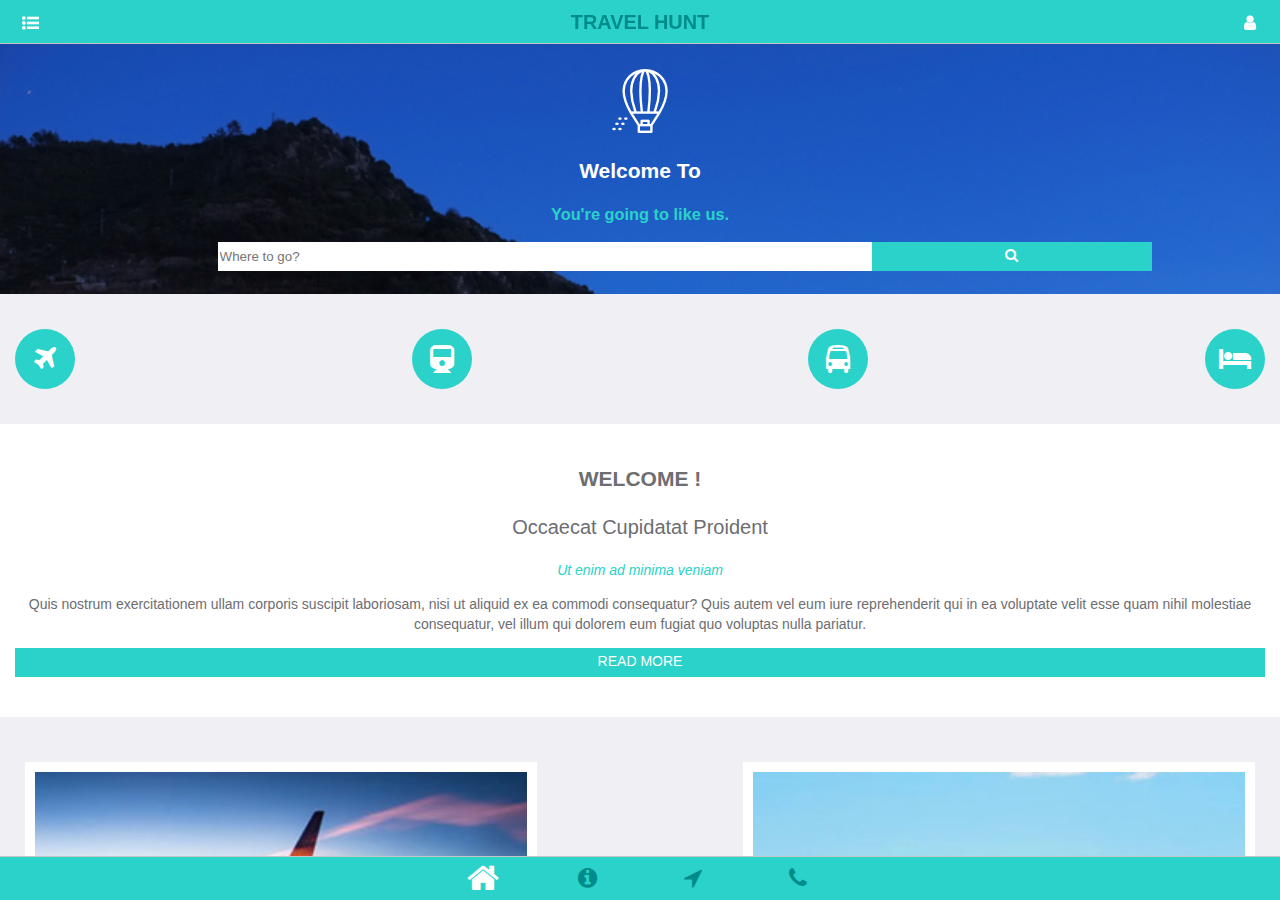
<file: index.html>
<!DOCTYPE html>
<html lang="zh">
<head>
	<meta charset="UTF-8">
	<meta name="viewport" content="width=device-width, initial-scale=1, maximum-scale=1, minimum-scale=1, user-scalable=no, minimal-ui">
	<meta name="apple-mobile-web-app-capable" content="yes">
	<meta name="theme-color" content="#2196f3">
	<title>TRAVEL HUNT</title>
	<link rel="stylesheet" href="css/framework7.ios.min.css">
	<link rel="stylesheet" href="css/framework7.ios.colors.min.css">
	<link rel="stylesheet" href="css/my-app.css">
	<link rel="stylesheet" href="css/font-awesome.min.css">
</head>
<body class="theme-white">
	<div class="panel-overlay"></div>
	<!-- Left panel -->
	<div class="panel panel-left panel-reveal">
		<div class="content-block panel-content">
			<img src="images/logo.png">
			<h2 class="panel-title">BOOK YOUR TICKET</h2>
			<h3>
				<a href="#"><i class="fa fa-plane padding"></i>Flight</a>
			</h3>
			<h3>
				<a href="#"><i class="fa fa-train padding"></i>Train</a>
			</h3>
			<h3>
				<a href="#"><i class="fa fa-bus padding"></i>Bus</a>
			</h3>
			<h3>
				<a href="#"><i class="fa fa-hotel padding"></i>Hotels</a>
			</h3>
		</div>
	</div>
	<div class="statusbar-overlay"></div>
	<div class="views">
		<div class="view view-main">
			<!-- Top Navbar-->
			<div class="navbar bgColor-cyan">
				<div class="navbar-inner">
					<div class="left">
						<a href="#" class="link icon-only open-panel">
							<i class="fa fa-list-ul"></i>
						</a>
					</div>
					<div class="center color-darkCyan"><h3>TRAVEL HUNT</h3></div>
					<div class="right">
						<a href="#" class="link icon-only">
							<i class="fa fa-user"></i>
						</a>
					</div>
				</div>
			</div>
			<!-- Pages container-->
			<div class="pages navbar-through toolbar-through">
				<div data-page="index" class="page">
					<!-- Scrollable page content -->
					<div class="page-content">
						<div class="banner bgImg1">
							<div class="banner-info">
								<img src="images/logo.png" alt="logo">
								<h2 class="color-white">Welcome To</h2>
								<h3 class="color-cyan">You're going to like us.</h3>
							</div>
							<div class="banner-search">
							    <form action="">
							        <div class="search row no-gutter">
							            <input type="input" placeholder="Where to go?" class="search-input col-70" />
							            <a href="" class="no-radius button button-fill bgColor-cyan col-30"><i class="fa fa-search"></i></a>
							        </div>
							    </form>
	  						</div>
	  					</div>
	  					<div class="content-block row">
	  						<a href="" class="button button-fill bgColor-cyan button-circle"><i class="fa fa-plane fa-2x"></i></a>
	  						<a href="" class="button button-fill bgColor-cyan button-circle"><i class="fa fa-train fa-2x"></i></a>
	  						<a href="" class="button button-fill bgColor-cyan button-circle"><i class="fa fa-bus fa-2x"></i></a>
	  						<a href="" class="button button-fill bgColor-cyan button-circle"><i class="fa fa-hotel fa-2x"></i></a>
	  					</div>
	  					<div class="welcome content-block bgColor-white">
	  						<h2>WELCOME !</h2>
	  						<p class="welcome-title">Occaecat Cupidatat Proident</p>
	  						<p class="welcome-subtitle color-cyan">Ut enim ad minima veniam</p>
	  						<p class="welcome-info">
	  							Quis nostrum exercitationem ullam corporis suscipit laboriosam, nisi ut aliquid ex ea commodi consequatur? Quis autem vel eum iure reprehenderit qui in ea voluptate velit esse quam nihil molestiae consequatur, vel illum qui dolorem eum fugiat quo voluptas nulla pariatur.
	  						</p>
	  						<div class="welcome-button">
	  							<a href="#" class="button button-fill bgColor-cyan no-radius">READ MORE</a>
	  						</div>
	  					</div>
	  					<div class="thumb content-block">
	  						<div class="row no-gutter padding">
	  							<a href="#"><img src="images/4.jpg" alt=""></a>
	  							<a href="#"><img src="images/5.jpg" alt=""></a>
	  						</div>
	  						<div class="row no-gutter padding">
	  							<a href="#"><img src="images/6.jpg" alt=""></a>
	  							<a href="#"><img src="images/7.jpg" alt=""></a>
	  						</div>
	  					</div>
					</div>
				</div>
			</div>
			<!-- Bottom Toolbar-->
			<div class="toolbar tabbar bgColor-cyan">
				<div class="toolbar-inner">
					<a href="#" class="tab-link active">
						<i class="fa fa-home fa-2x"></i>
					</a>
					<a href="about.html" class="external tab-link">
						<i class="fa fa-info-circle fa-lg color-darkCyan"></i>
					</a>
					<a href="destination.html" class="external tab-link">
						<i class="fa fa-location-arrow fa-lg color-darkCyan"></i>
					</a>
					<a href="contact.html" class="external tab-link">
						<i class="fa fa-phone fa-lg color-darkCyan"></i>
					</a>
				</div>
			</div>
		</div>
	</div>
	<script type="text/javascript" src="js/framework7.min.js"></script>
	<script type="text/javascript" src="js/my-app.js"></script>
</body>
</html>
</file>
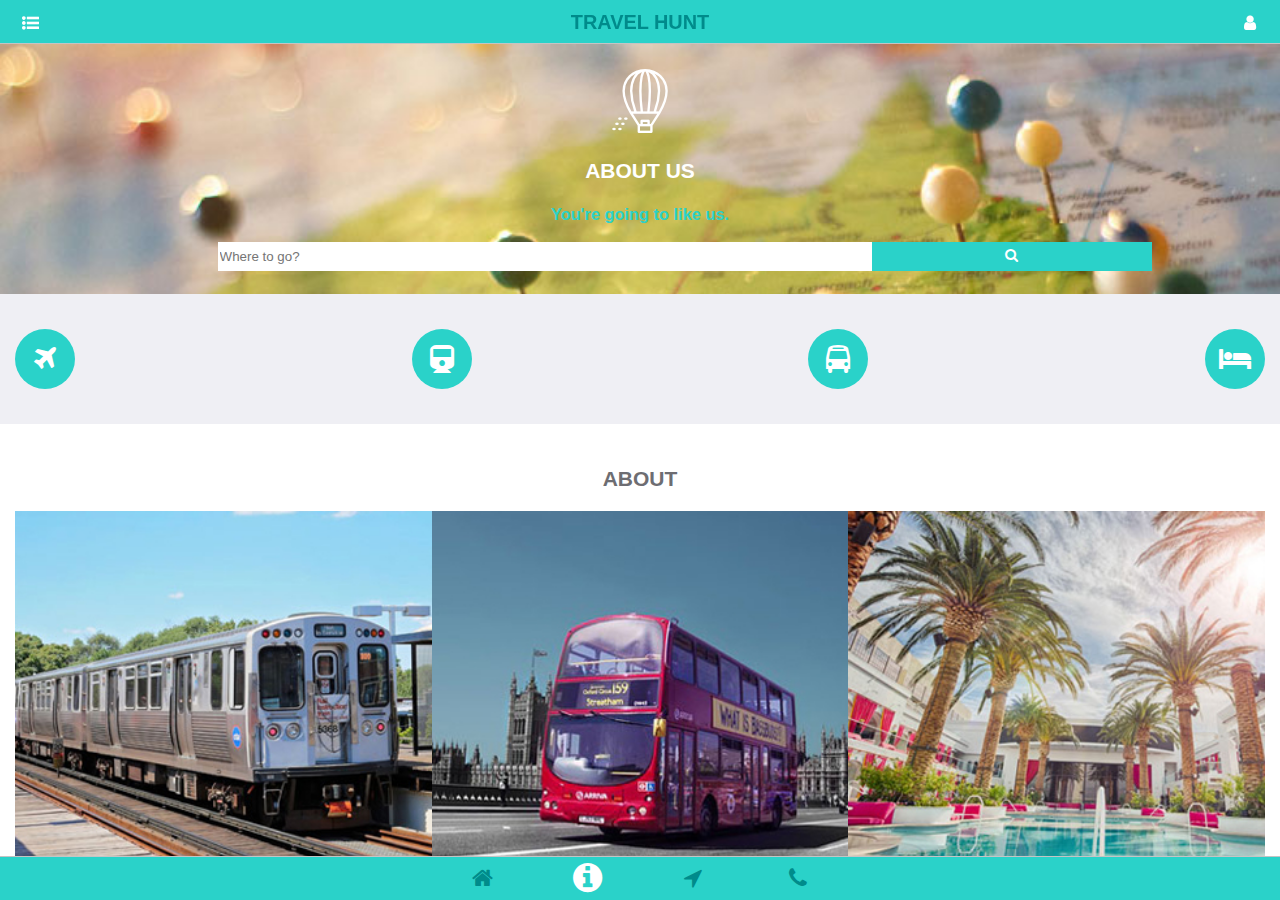
<file: about.html>
<!DOCTYPE html>
<html lang="zh">
<head>
	<meta charset="UTF-8">
	<meta name="viewport" content="width=device-width, initial-scale=1, maximum-scale=1, minimum-scale=1, user-scalable=no, minimal-ui">
	<meta name="apple-mobile-web-app-capable" content="yes">
	<meta name="theme-color" content="#2196f3">
	<title>TRAVEL HUNT</title>
	<link rel="stylesheet" href="css/framework7.ios.min.css">
	<link rel="stylesheet" href="css/framework7.ios.colors.min.css">
	<link rel="stylesheet" href="css/my-app.css">
	<link rel="stylesheet" href="css/font-awesome.min.css">
</head>
<body class="theme-white">
	<div class="panel-overlay"></div>
	<!-- Left panel -->
	<div class="panel panel-left panel-reveal">
		<div class="content-block panel-content">
			<img src="images/logo.png">
			<h2 class="panel-title">BOOK YOUR TICKET</h2>
			<h3>
				<a href="#"><i class="fa fa-plane padding"></i>Flight</a>
			</h3>
			<h3>
				<a href="#"><i class="fa fa-train padding"></i>Train</a>
			</h3>
			<h3>
				<a href="#"><i class="fa fa-bus padding"></i>Bus</a>
			</h3>
			<h3>
				<a href="#"><i class="fa fa-hotel padding"></i>Hotels</a>
			</h3>
		</div>
	</div>
	<div class="statusbar-overlay"></div>
	<div class="views">
		<div class="view view-main">
			<!-- Top Navbar-->
			<div class="navbar bgColor-cyan">
				<div class="navbar-inner">
					<div class="left">
						<a href="#" class="link icon-only open-panel">
							<i class="fa fa-list-ul"></i>
						</a>
					</div>
					<div class="center color-darkCyan"><h3>TRAVEL HUNT</h3></div>
					<div class="right">
						<a href="#" class="link icon-only">
							<i class="fa fa-user"></i>
						</a>
					</div>
				</div>
			</div>
			<!-- Pages container-->
			<div class="pages navbar-through toolbar-through">
				<div data-page="index" class="page">
					<!-- Scrollable page content -->
					<div class="page-content">
						<div class="banner bgImg2">
							<div class="banner-info">
								<img src="images/logo.png" alt="logo">
								<h2 class="color-white">ABOUT US</h2>
								<h3 class="color-cyan">You're going to like us.</h3>
							</div>
							<div class="banner-search">
								<form action="">
									<div class="search row no-gutter">
										<input type="input" placeholder="Where to go?" class="search-input col-70" />
										<a href="" class="no-radius button button-fill bgColor-cyan col-30"><i class="fa fa-search"></i></a>
									</div>
								</form>
							</div>
						</div>
						<div class="content-block row">
							<a href="" class="button button-fill bgColor-cyan button-circle"><i class="fa fa-plane fa-2x"></i></a>
							<a href="" class="button button-fill bgColor-cyan button-circle"><i class="fa fa-train fa-2x"></i></a>
							<a href="" class="button button-fill bgColor-cyan button-circle"><i class="fa fa-bus fa-2x"></i></a>
							<a href="" class="button button-fill bgColor-cyan button-circle"><i class="fa fa-hotel fa-2x"></i></a>
						</div>
						<div class="about content-block bgColor-white">
							<h2>ABOUT</h2>
							<div class="row no-gutter">
								<a href="#" class="col-33"><img src="images/5.jpg" alt="5.jpg"></a>
								<a href="#" class="col-33"><img src="images/6.jpg" alt="6.jpg"></a>
								<a href="#" class="col-33"><img src="images/7.jpg" alt="7.jpg"></a>
							</div>
							<p class="about-title">VOLUPTATEM QUIA VOLUPTAS SIT</p>
							<p class="about-info">
								Nemo enim ipsam voluptatem quia voluptas sit aspernatur aut odit aut fugit, sed quia consequuntur magni dolores eos qui ratione voluptatem sequi nesciunt. Nemo enim ipsam voluptatem quia voluptas sit aspernatur aut odit aut fugit, sed quia consequuntur magni dolores eos qui ratione voluptatem sequi nesciunt.
								Nemo enim ipsam voluptatem quia voluptas sit aspernatur aut odit aut fugit, sed quia consequuntur magni dolore.
							</p>
						</div>
						<div class="team content-block">
							<h2>OUR TEAM</h2>
							<div class="row">
								<div class="team-photo padding">
									<img src="images/t1.jpg" alt="team">
									<div class="team-detail bgColor-cyan color-white">JAMES CAGE</div>
								</div>
								<div class="team-photo padding">
									<img src="images/t2.jpg" alt="team">
									<div class="team-detail bgColor-cyan color-white">JAMES CAGE</div>
								</div>
								<div class="team-photo padding">
									<img src="images/t3.jpg" alt="team">
									<div class="team-detail bgColor-cyan color-white">JAMES CAGE</div>
								</div>
							</div>
						</div>
					</div>
				</div>
			</div>
			<!-- Bottom Toolbar-->
			<div class="toolbar tabbar bgColor-cyan">
				<div class="toolbar-inner">
					<a href="index.html" class="external tab-link">
						<i class="fa fa-home fa-lg color-darkCyan"></i>
					</a>
					<a href="#" class="tab-link active">
						<i class="fa fa-info-circle fa-2x"></i>
					</a>
					<a href="destination.html" class="external tab-link">
						<i class="fa fa-location-arrow fa-lg color-darkCyan"></i>
					</a>
					<a href="contact.html" class="external tab-link">
						<i class="fa fa-phone fa-lg color-darkCyan"></i>
					</a>
				</div>
			</div>
		</div>
	</div>
	<script type="text/javascript" src="js/framework7.min.js"></script>
	<script type="text/javascript" src="js/my-app.js"></script>
</body>
</html>
</file>
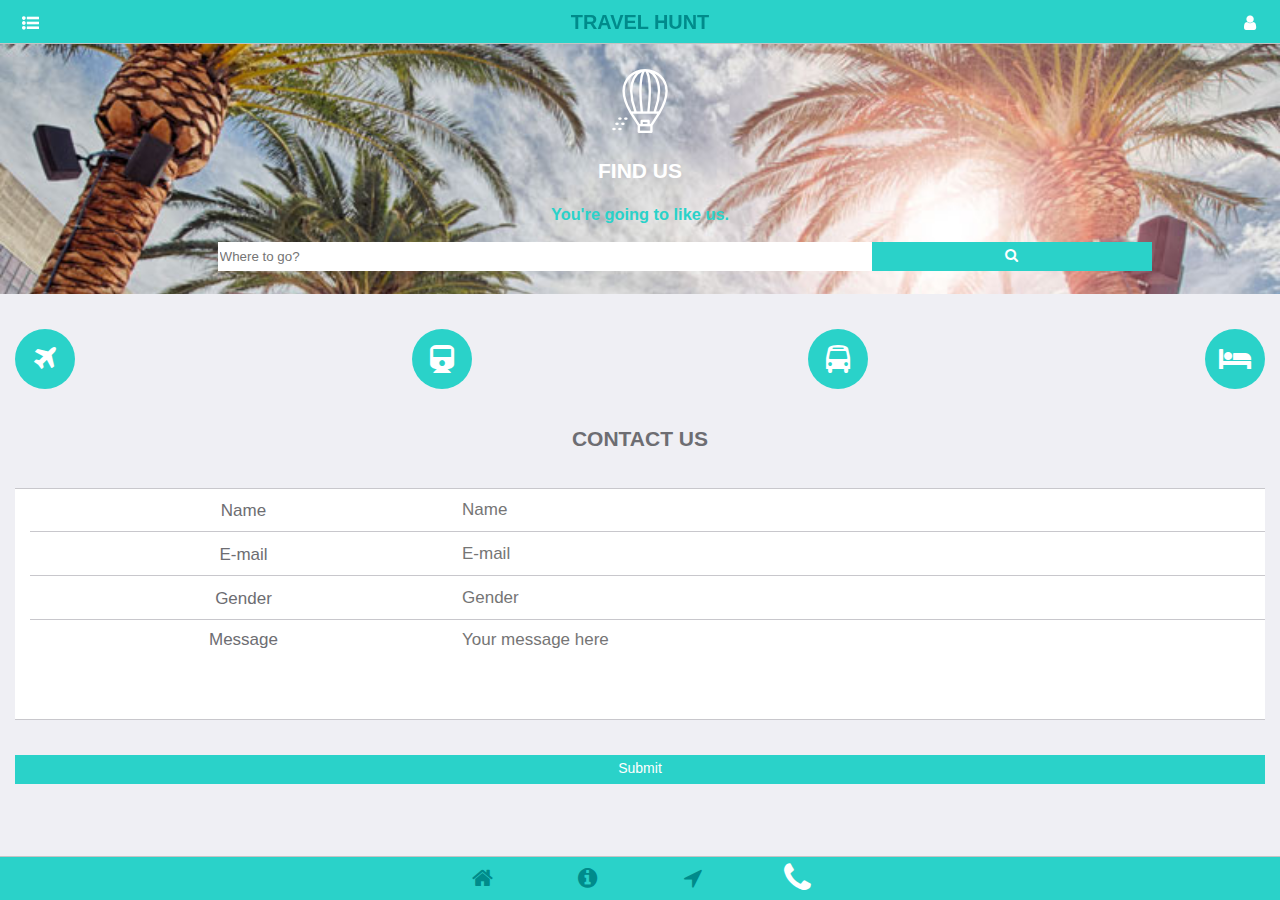
<file: contact.html>
<!DOCTYPE html>
<html lang="zh">
<head>
	<meta charset="UTF-8">
	<meta name="viewport" content="width=device-width, initial-scale=1, maximum-scale=1, minimum-scale=1, user-scalable=no, minimal-ui">
	<meta name="apple-mobile-web-app-capable" content="yes">
	<meta name="theme-color" content="#2196f3">
	<title>TRAVEL HUNT</title>
	<link rel="stylesheet" href="css/framework7.ios.min.css">
	<link rel="stylesheet" href="css/framework7.ios.colors.min.css">
	<link rel="stylesheet" href="css/my-app.css">
	<link rel="stylesheet" href="css/font-awesome.min.css">
</head>
<body class="theme-white">
	<div class="panel-overlay"></div>
	<!-- Left panel -->
	<div class="panel panel-left panel-reveal">
		<div class="content-block panel-content">
			<img src="images/logo.png">
			<h2 class="panel-title">BOOK YOUR TICKET</h2>
			<h3>
				<a href="#"><i class="fa fa-plane padding"></i>Flight</a>
			</h3>
			<h3>
				<a href="#"><i class="fa fa-train padding"></i>Train</a>
			</h3>
			<h3>
				<a href="#"><i class="fa fa-bus padding"></i>Bus</a>
			</h3>
			<h3>
				<a href="#"><i class="fa fa-hotel padding"></i>Hotels</a>
			</h3>
		</div>
	</div>
	<div class="statusbar-overlay"></div>
	<div class="views">
		<div class="view view-main">
			<!-- Top Navbar-->
			<div class="navbar bgColor-cyan">
				<div class="navbar-inner">
					<div class="left">
						<a href="#" class="link icon-only open-panel">
							<i class="fa fa-list-ul"></i>
						</a>
					</div>
					<div class="center color-darkCyan"><h3>TRAVEL HUNT</h3></div>
					<div class="right">
						<a href="#" class="link icon-only">
							<i class="fa fa-user"></i>
						</a>
					</div>
				</div>
			</div>
			<!-- Pages container-->
			<div class="pages navbar-through toolbar-through">
				<div data-page="index" class="page">
					<!-- Scrollable page content -->
					<div class="page-content">
						<div class="banner bgImg4">
							<div class="banner-info">
								<img src="images/logo.png" alt="logo">
								<h2 class="color-white">FIND US</h2>
								<h3 class="color-cyan">You're going to like us.</h3>
							</div>
							<div class="banner-search">
								<form action="">
									<div class="search row no-gutter">
										<input type="input" placeholder="Where to go?" class="search-input col-70" />
										<a href="" class="no-radius button button-fill bgColor-cyan col-30"><i class="fa fa-search"></i></a>
									</div>
								</form>
							</div>
						</div>
						<div class="content-block row">
							<a href="" class="button button-fill bgColor-cyan button-circle"><i class="fa fa-plane fa-2x"></i></a>
							<a href="" class="button button-fill bgColor-cyan button-circle"><i class="fa fa-train fa-2x"></i></a>
							<a href="" class="button button-fill bgColor-cyan button-circle"><i class="fa fa-bus fa-2x"></i></a>
							<a href="" class="button button-fill bgColor-cyan button-circle"><i class="fa fa-hotel fa-2x"></i></a>
						</div>
						<div class="contact content-block">
							<h2>CONTACT US</h2>
							<div class="list-block">
								<ul>
									<!-- Text inputs -->
									<li>
										<div class="item-content">
											<div class="item-inner">
												<div class="item-title label">Name</div>
												<div class="item-input">
													<input type="text" placeholder="Name">
												</div>
											</div>
										</div>
									</li>
									<li>
										<div class="item-content">
											<div class="item-inner">
												<div class="item-title label">E-mail</div>
												<div class="item-input">
													<input type="email" placeholder="E-mail">
												</div>
											</div>
										</div>
									</li>
									<li>
										<div class="item-content">
											<div class="item-inner">
												<div class="item-title label">Gender</div>
												<div class="item-input">
													<input type="email" placeholder="Gender">
												</div>
											</div>
										</div>
									</li>

									<!-- Textarea -->
									<li class="align-top">
										<div class="item-content">
											<div class="item-inner">
												<div class="item-title label">Message</div>
												<div class="item-input">
													<textarea placeholder="Your message here"></textarea>
												</div>
											</div>
										</div>
									</li>
								</ul>
							</div>
							<a href="" class="button button-fill bgColor-cyan no-radius">Submit</a>
						</div>
					</div>
				</div>
			</div>
			<!-- Bottom Toolbar-->
			<div class="toolbar tabbar bgColor-cyan">
				<div class="toolbar-inner">
					<a href="index.html" class="external tab-link">
						<i class="fa fa-home fa-lg color-darkCyan"></i>
					</a>
					<a href="about.html" class="external tab-link">
						<i class="fa fa-info-circle fa-lg color-darkCyan"></i>
					</a>
					<a href="destination.html" class="external tab-link">
						<i class="fa fa-location-arrow color-darkCyan fa-lg"></i>
					</a>
					<a href="#" class="tab-link active">
						<i class="fa fa-phone fa-2x"></i>
					</a>
				</div>
			</div>
		</div>
	</div>
	<script type="text/javascript" src="js/framework7.min.js"></script>
	<script type="text/javascript" src="js/my-app.js"></script>
</body>
</html>
</file>
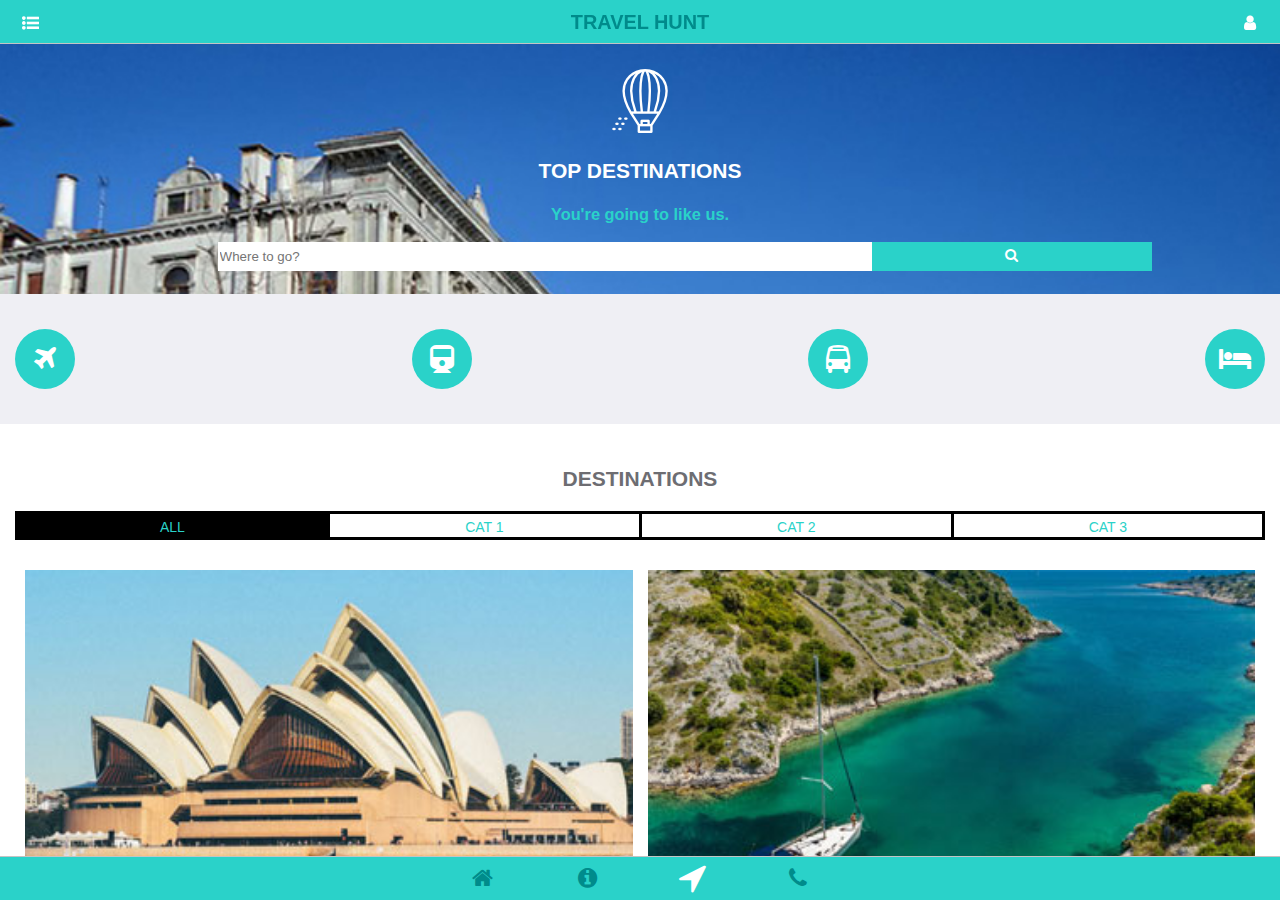
<file: destination.html>
<!DOCTYPE html>
<html lang="zh">
<head>
	<meta charset="UTF-8">
	<meta name="viewport" content="width=device-width, initial-scale=1, maximum-scale=1, minimum-scale=1, user-scalable=no, minimal-ui">
	<meta name="apple-mobile-web-app-capable" content="yes">
	<meta name="theme-color" content="#2196f3">
	<title>TRAVEL HUNT</title>
	<link rel="stylesheet" href="css/framework7.ios.min.css">
	<link rel="stylesheet" href="css/framework7.ios.colors.min.css">
	<link rel="stylesheet" href="css/my-app.css">
	<link rel="stylesheet" href="css/font-awesome.min.css">
</head>
<body class="theme-white">
	<div class="panel-overlay"></div>
	<!-- Left panel -->
	<div class="panel panel-left panel-reveal">
		<div class="content-block panel-content">
			<img src="images/logo.png">
			<h2 class="panel-title">BOOK YOUR TICKET</h2>
			<h3>
				<a href="#"><i class="fa fa-plane padding"></i>Flight</a>
			</h3>
			<h3>
				<a href="#"><i class="fa fa-train padding"></i>Train</a>
			</h3>
			<h3>
				<a href="#"><i class="fa fa-bus padding"></i>Bus</a>
			</h3>
			<h3>
				<a href="#"><i class="fa fa-hotel padding"></i>Hotels</a>
			</h3>
		</div>
	</div>
	<div class="statusbar-overlay"></div>
	<div class="views">
		<div class="view view-main">
			<!-- Top Navbar-->
			<div class="navbar bgColor-cyan">
				<div class="navbar-inner">
					<div class="left">
						<a href="#" class="link icon-only open-panel">
							<i class="fa fa-list-ul"></i>
						</a>
					</div>
					<div class="center color-darkCyan"><h3>TRAVEL HUNT</h3></div>
					<div class="right">
						<a href="#" class="link icon-only">
							<i class="fa fa-user"></i>
						</a>
					</div>
				</div>
			</div>
			<!-- Pages container-->
			<div class="pages navbar-through toolbar-through">
				<div data-page="index" class="page">
					<!-- Scrollable page content -->
					<div class="page-content">
						<div class="banner bgImg3">
							<div class="banner-info">
								<img src="images/logo.png" alt="logo">
								<h2 class="color-white">TOP DESTINATIONS</h2>
								<h3 class="color-cyan">You're going to like us.</h3>
							</div>
							<div class="banner-search">
								<form action="">
									<div class="search row no-gutter">
										<input type="input" placeholder="Where to go?" class="search-input col-70" />
										<a href="" class="no-radius button button-fill bgColor-cyan col-30"><i class="fa fa-search"></i></a>
									</div>
								</form>
							</div>
						</div>
						<div class="content-block row">
							<a href="" class="button button-fill bgColor-cyan button-circle"><i class="fa fa-plane fa-2x"></i></a>
							<a href="" class="button button-fill bgColor-cyan button-circle"><i class="fa fa-train fa-2x"></i></a>
							<a href="" class="button button-fill bgColor-cyan button-circle"><i class="fa fa-bus fa-2x"></i></a>
							<a href="" class="button button-fill bgColor-cyan button-circle"><i class="fa fa-hotel fa-2x"></i></a>
						</div>
						<div class="destinations content-block bgColor-white">
							<h2>DESTINATIONS</h2>
							<div class="buttons-row">
								<a href="#" class="button button-fill color-cyan border-black no-radius no-right-border active-button">ALL</a>
								<a href="#" class="button button-fill color-cyan border-black no-right-border">CAT 1</a>
								<a href="#" class="button button-fill color-cyan border-black no-right-border">CAT 2</a>
								<a href="#" class="button button-fill color-cyan border-black no-radius">CAT 3</a>
							</div>
							<div class="padding padding-top row">
								<div class="col-50">
									<a href="#">
										<img src="images/d1.jpg" alt="destinations">
									</a>
								</div>
								<div class="col-50">
									<a href="#">
										<img src="images/d2.jpg" alt="destinations">
									</a>
								</div>
							</div>
							<div class="padding row">
								<div class="col-50">
									<a href="#">
										<img src="images/d3.jpg" alt="destinations">
									</a>
								</div>
								<div class="col-50">
									<a href="#">
										<img src="images/d4.jpg" alt="destinations">
									</a>
								</div>
							</div>
							<div class="padding padding-bottom row">
								<div class="col-50">
									<a href="#">
										<img src="images/d5.jpg" alt="destinations">
									</a>
								</div>
								<div class="col-50">
									<a href="#">
										<img src="images/d6.jpg" alt="destinations">
									</a>
								</div>
							</div>
						</div>
					</div>
				</div>
			</div>
			<!-- Bottom Toolbar-->
			<div class="toolbar tabbar bgColor-cyan">
				<div class="toolbar-inner">
					<a href="index.html" class="external tab-link">
						<i class="fa fa-home fa-lg color-darkCyan"></i>
					</a>
					<a href="about.html" class="external tab-link">
						<i class="fa fa-info-circle fa-lg color-darkCyan"></i>
					</a>
					<a href="#" class="tab-link active">
						<i class="fa fa-location-arrow fa-2x"></i>
					</a>
					<a href="contact.html" class="external tab-link">
						<i class="fa fa-phone fa-lg color-darkCyan"></i>
					</a>
				</div>
			</div>
		</div>
	</div>
	<script type="text/javascript" src="js/framework7.min.js"></script>
	<script type="text/javascript" src="js/my-app.js"></script>
</body>
</html>
</file>
<file: css/my-app.css>
.bgColor-cyan{
	background: #2ad2c9 !important;
}
.bgColor-white{
	background: white;
}
.border-black{
	border: 3px solid black !important;
}
.no-right-border{
	border-right: none !important;
}
.active-button{
	background-color: black !important;
}
.panel-content, .welcome, .about, .team, .contact, .destinations{
	text-align: center;
}
.panel-title{
	color: #2ad2c9;
}
.padding{
	padding: 10px;
}
.padding-top{
	padding-top: 30px;
}
.padding-bottom{
	padding-bottom: 40px;
}
.color-white{
	color: white;
}
.color-darkCyan{
	color: #008B8B !important;
}
.color-cyan{
	color: #2ad2c9 !important;
}
.bgImg1{
	background: url('../images/banner1.jpg') no-repeat;
	background-size: cover; 
}
.bgImg2{
	background: url('../images/banner2.jpg') no-repeat;
	background-size: cover;
}
.bgImg3{
	background: url('../images/banner3.jpg') no-repeat;
	background-size: cover;
}
.bgImg4{
	background: url('../images/banner4.jpg') no-repeat;
	background-size: cover;
}
.banner{
	text-align: center;
	height: 250px;
}
.banner-info{
	padding-top: 25px;
}
.search{
	padding: 0 10% 0 17%;
}
.search-input{
	height: 29px;
	border: none;
}
.no-radius{
	border-radius: 0 !important;
}
.button-circle{
	height: 60px;
	width: 60px;
	line-height: 70px;
	border-radius: 50%;
}
.welcome h2,.about h2, .destinations h2{
	padding-top: 40px;
}
.welcome-title,.about-title{
	font-size: 20px;
}
.welcome-subtitle{
	font-style: italic;
}
.welcome-button{
	padding-bottom: 40px;
}
.thumb a{
	border: 10px solid white;
	width: 40%;
}
.thumb img, .about img, .team img{
	width: 100%;
}
.about-info{
	padding-bottom: 40px;
}
.team-photo{
	display: block;
	position: relative;
}
.team-detail{
	height: 10%;
	width: 95%;
	bottom: 4%;
	display: inline-block;
	position: absolute;
	right: 2.7%;
	padding-top: 5%;
}
.destinations img{
	width: 100%;
}
.destinations-images-group{
	padding-top: 20px;
}
</file>
<file: css/framework7.ios.min.css>
/**
 * Framework7 1.4.2
 * Full Featured Mobile HTML Framework For Building iOS & Android Apps
 * 
 * http://www.idangero.us/framework7
 * 
 * Copyright 2016, Vladimir Kharlampidi
 * The iDangero.us
 * http://www.idangero.us/
 * 
 * Licensed under MIT
 * 
 * Released on: February 27, 2016
 */
body,html{position:relative;height:100%;width:100%;overflow-x:hidden}body{font-family:-apple-system,SF UI Text,Helvetica Neue,Helvetica,Arial,sans-serif;margin:0;padding:0;color:#000;font-size:14px;line-height:1.4;width:100%;-webkit-text-size-adjust:100%;background:#fff;overflow:hidden}@media all and (width:1024px) and (height:691px) and (orientation:landscape){body,html{height:671px}}@media all and (width:1024px) and (height:692px) and (orientation:landscape){body,html{height:672px}}*{-webkit-tap-highlight-color:transparent;-webkit-touch-callout:none}a,input,select,textarea{outline:0}a{text-decoration:none;color:#007aff}p{margin:1em 0}.row{display:-webkit-box;display:-ms-flexbox;display:-webkit-flex;display:flex;-webkit-box-pack:justify;-ms-flex-pack:justify;-webkit-justify-content:space-between;justify-content:space-between;-webkit-box-lines:multiple;-moz-box-lines:multiple;-webkit-flex-wrap:wrap;-ms-flex-wrap:wrap;flex-wrap:wrap;-webkit-box-align:start;-ms-flex-align:start;-webkit-align-items:flex-start;align-items:flex-start}.row>[class*=col-]{box-sizing:border-box}.row .col-auto{width:100%}.row .col-100{width:100%;width:-webkit-calc((100% - 15px*0)/ 1);width:calc((100% - 15px*0)/ 1)}.row.no-gutter .col-100{width:100%}.row .col-95{width:95%;width:-webkit-calc((100% - 15px*.05263157894736836)/ 1.0526315789473684);width:calc((100% - 15px*.05263157894736836)/ 1.0526315789473684)}.row.no-gutter .col-95{width:95%}.row .col-90{width:90%;width:-webkit-calc((100% - 15px*.11111111111111116)/ 1.1111111111111112);width:calc((100% - 15px*.11111111111111116)/ 1.1111111111111112)}.row.no-gutter .col-90{width:90%}.row .col-85{width:85%;width:-webkit-calc((100% - 15px*.17647058823529416)/ 1.1764705882352942);width:calc((100% - 15px*.17647058823529416)/ 1.1764705882352942)}.row.no-gutter .col-85{width:85%}.row .col-80{width:80%;width:-webkit-calc((100% - 15px*.25)/ 1.25);width:calc((100% - 15px*.25)/ 1.25)}.row.no-gutter .col-80{width:80%}.row .col-75{width:75%;width:-webkit-calc((100% - 15px*.33333333333333326)/ 1.3333333333333333);width:calc((100% - 15px*.33333333333333326)/ 1.3333333333333333)}.row.no-gutter .col-75{width:75%}.row .col-70{width:70%;width:-webkit-calc((100% - 15px*.4285714285714286)/ 1.4285714285714286);width:calc((100% - 15px*.4285714285714286)/ 1.4285714285714286)}.row.no-gutter .col-70{width:70%}.row .col-66{width:66.66666666666666%;width:-webkit-calc((100% - 15px*.5000000000000002)/ 1.5000000000000002);width:calc((100% - 15px*.5000000000000002)/ 1.5000000000000002)}.row.no-gutter .col-66{width:66.66666666666666%}.row .col-65{width:65%;width:-webkit-calc((100% - 15px*.5384615384615385)/ 1.5384615384615385);width:calc((100% - 15px*.5384615384615385)/ 1.5384615384615385)}.row.no-gutter .col-65{width:65%}.row .col-60{width:60%;width:-webkit-calc((100% - 15px*.6666666666666667)/ 1.6666666666666667);width:calc((100% - 15px*.6666666666666667)/ 1.6666666666666667)}.row.no-gutter .col-60{width:60%}.row .col-55{width:55%;width:-webkit-calc((100% - 15px*.8181818181818181)/ 1.8181818181818181);width:calc((100% - 15px*.8181818181818181)/ 1.8181818181818181)}.row.no-gutter .col-55{width:55%}.row .col-50{width:50%;width:-webkit-calc((100% - 15px*1)/ 2);width:calc((100% - 15px*1)/ 2)}.row.no-gutter .col-50{width:50%}.row .col-45{width:45%;width:-webkit-calc((100% - 15px*1.2222222222222223)/ 2.2222222222222223);width:calc((100% - 15px*1.2222222222222223)/ 2.2222222222222223)}.row.no-gutter .col-45{width:45%}.row .col-40{width:40%;width:-webkit-calc((100% - 15px*1.5)/ 2.5);width:calc((100% - 15px*1.5)/ 2.5)}.row.no-gutter .col-40{width:40%}.row .col-35{width:35%;width:-webkit-calc((100% - 15px*1.8571428571428572)/ 2.857142857142857);width:calc((100% - 15px*1.8571428571428572)/ 2.857142857142857)}.row.no-gutter .col-35{width:35%}.row .col-33{width:33.333333333333336%;width:-webkit-calc((100% - 15px*2)/ 3);width:calc((100% - 15px*2)/ 3)}.row.no-gutter .col-33{width:33.333333333333336%}.row .col-30{width:30%;width:-webkit-calc((100% - 15px*2.3333333333333335)/ 3.3333333333333335);width:calc((100% - 15px*2.3333333333333335)/ 3.3333333333333335)}.row.no-gutter .col-30{width:30%}.row .col-25{width:25%;width:-webkit-calc((100% - 15px*3)/ 4);width:calc((100% - 15px*3)/ 4)}.row.no-gutter .col-25{width:25%}.row .col-20{width:20%;width:-webkit-calc((100% - 15px*4)/ 5);width:calc((100% - 15px*4)/ 5)}.row.no-gutter .col-20{width:20%}.row .col-15{width:15%;width:-webkit-calc((100% - 15px*5.666666666666667)/ 6.666666666666667);width:calc((100% - 15px*5.666666666666667)/ 6.666666666666667)}.row.no-gutter .col-15{width:15%}.row .col-10{width:10%;width:-webkit-calc((100% - 15px*9)/ 10);width:calc((100% - 15px*9)/ 10)}.row.no-gutter .col-10{width:10%}.row .col-5{width:5%;width:-webkit-calc((100% - 15px*19)/ 20);width:calc((100% - 15px*19)/ 20)}.row.no-gutter .col-5{width:5%}.row .col-auto:nth-last-child(1),.row .col-auto:nth-last-child(1)~.col-auto{width:100%;width:-webkit-calc((100% - 15px*0)/ 1);width:calc((100% - 15px*0)/ 1)}.row.no-gutter .col-auto:nth-last-child(1),.row.no-gutter .col-auto:nth-last-child(1)~.col-auto{width:100%}.row .col-auto:nth-last-child(2),.row .col-auto:nth-last-child(2)~.col-auto{width:50%;width:-webkit-calc((100% - 15px*1)/ 2);width:calc((100% - 15px*1)/ 2)}.row.no-gutter .col-auto:nth-last-child(2),.row.no-gutter .col-auto:nth-last-child(2)~.col-auto{width:50%}.row .col-auto:nth-last-child(3),.row .col-auto:nth-last-child(3)~.col-auto{width:33.33333333%;width:-webkit-calc((100% - 15px*2)/ 3);width:calc((100% - 15px*2)/ 3)}.row.no-gutter .col-auto:nth-last-child(3),.row.no-gutter .col-auto:nth-last-child(3)~.col-auto{width:33.33333333%}.row .col-auto:nth-last-child(4),.row .col-auto:nth-last-child(4)~.col-auto{width:25%;width:-webkit-calc((100% - 15px*3)/ 4);width:calc((100% - 15px*3)/ 4)}.row.no-gutter .col-auto:nth-last-child(4),.row.no-gutter .col-auto:nth-last-child(4)~.col-auto{width:25%}.row .col-auto:nth-last-child(5),.row .col-auto:nth-last-child(5)~.col-auto{width:20%;width:-webkit-calc((100% - 15px*4)/ 5);width:calc((100% - 15px*4)/ 5)}.row.no-gutter .col-auto:nth-last-child(5),.row.no-gutter .col-auto:nth-last-child(5)~.col-auto{width:20%}.row .col-auto:nth-last-child(6),.row .col-auto:nth-last-child(6)~.col-auto{width:16.66666667%;width:-webkit-calc((100% - 15px*5)/ 6);width:calc((100% - 15px*5)/ 6)}.row.no-gutter .col-auto:nth-last-child(6),.row.no-gutter .col-auto:nth-last-child(6)~.col-auto{width:16.66666667%}.row .col-auto:nth-last-child(7),.row .col-auto:nth-last-child(7)~.col-auto{width:14.28571429%;width:-webkit-calc((100% - 15px*6)/ 7);width:calc((100% - 15px*6)/ 7)}.row.no-gutter .col-auto:nth-last-child(7),.row.no-gutter .col-auto:nth-last-child(7)~.col-auto{width:14.28571429%}.row .col-auto:nth-last-child(8),.row .col-auto:nth-last-child(8)~.col-auto{width:12.5%;width:-webkit-calc((100% - 15px*7)/ 8);width:calc((100% - 15px*7)/ 8)}.row.no-gutter .col-auto:nth-last-child(8),.row.no-gutter .col-auto:nth-last-child(8)~.col-auto{width:12.5%}.row .col-auto:nth-last-child(9),.row .col-auto:nth-last-child(9)~.col-auto{width:11.11111111%;width:-webkit-calc((100% - 15px*8)/ 9);width:calc((100% - 15px*8)/ 9)}.row.no-gutter .col-auto:nth-last-child(9),.row.no-gutter .col-auto:nth-last-child(9)~.col-auto{width:11.11111111%}.row .col-auto:nth-last-child(10),.row .col-auto:nth-last-child(10)~.col-auto{width:10%;width:-webkit-calc((100% - 15px*9)/ 10);width:calc((100% - 15px*9)/ 10)}.row.no-gutter .col-auto:nth-last-child(10),.row.no-gutter .col-auto:nth-last-child(10)~.col-auto{width:10%}.row .col-auto:nth-last-child(11),.row .col-auto:nth-last-child(11)~.col-auto{width:9.09090909%;width:-webkit-calc((100% - 15px*10)/ 11);width:calc((100% - 15px*10)/ 11)}.row.no-gutter .col-auto:nth-last-child(11),.row.no-gutter .col-auto:nth-last-child(11)~.col-auto{width:9.09090909%}.row .col-auto:nth-last-child(12),.row .col-auto:nth-last-child(12)~.col-auto{width:8.33333333%;width:-webkit-calc((100% - 15px*11)/ 12);width:calc((100% - 15px*11)/ 12)}.row.no-gutter .col-auto:nth-last-child(12),.row.no-gutter .col-auto:nth-last-child(12)~.col-auto{width:8.33333333%}.row .col-auto:nth-last-child(13),.row .col-auto:nth-last-child(13)~.col-auto{width:7.69230769%;width:-webkit-calc((100% - 15px*12)/ 13);width:calc((100% - 15px*12)/ 13)}.row.no-gutter .col-auto:nth-last-child(13),.row.no-gutter .col-auto:nth-last-child(13)~.col-auto{width:7.69230769%}.row .col-auto:nth-last-child(14),.row .col-auto:nth-last-child(14)~.col-auto{width:7.14285714%;width:-webkit-calc((100% - 15px*13)/ 14);width:calc((100% - 15px*13)/ 14)}.row.no-gutter .col-auto:nth-last-child(14),.row.no-gutter .col-auto:nth-last-child(14)~.col-auto{width:7.14285714%}.row .col-auto:nth-last-child(15),.row .col-auto:nth-last-child(15)~.col-auto{width:6.66666667%;width:-webkit-calc((100% - 15px*14)/ 15);width:calc((100% - 15px*14)/ 15)}.row.no-gutter .col-auto:nth-last-child(15),.row.no-gutter .col-auto:nth-last-child(15)~.col-auto{width:6.66666667%}.row .col-auto:nth-last-child(16),.row .col-auto:nth-last-child(16)~.col-auto{width:6.25%;width:-webkit-calc((100% - 15px*15)/ 16);width:calc((100% - 15px*15)/ 16)}.row.no-gutter .col-auto:nth-last-child(16),.row.no-gutter .col-auto:nth-last-child(16)~.col-auto{width:6.25%}.row .col-auto:nth-last-child(17),.row .col-auto:nth-last-child(17)~.col-auto{width:5.88235294%;width:-webkit-calc((100% - 15px*16)/ 17);width:calc((100% - 15px*16)/ 17)}.row.no-gutter .col-auto:nth-last-child(17),.row.no-gutter .col-auto:nth-last-child(17)~.col-auto{width:5.88235294%}.row .col-auto:nth-last-child(18),.row .col-auto:nth-last-child(18)~.col-auto{width:5.55555556%;width:-webkit-calc((100% - 15px*17)/ 18);width:calc((100% - 15px*17)/ 18)}.row.no-gutter .col-auto:nth-last-child(18),.row.no-gutter .col-auto:nth-last-child(18)~.col-auto{width:5.55555556%}.row .col-auto:nth-last-child(19),.row .col-auto:nth-last-child(19)~.col-auto{width:5.26315789%;width:-webkit-calc((100% - 15px*18)/ 19);width:calc((100% - 15px*18)/ 19)}.row.no-gutter .col-auto:nth-last-child(19),.row.no-gutter .col-auto:nth-last-child(19)~.col-auto{width:5.26315789%}.row .col-auto:nth-last-child(20),.row .col-auto:nth-last-child(20)~.col-auto{width:5%;width:-webkit-calc((100% - 15px*19)/ 20);width:calc((100% - 15px*19)/ 20)}.row.no-gutter .col-auto:nth-last-child(20),.row.no-gutter .col-auto:nth-last-child(20)~.col-auto{width:5%}.row .col-auto:nth-last-child(21),.row .col-auto:nth-last-child(21)~.col-auto{width:4.76190476%;width:-webkit-calc((100% - 15px*20)/ 21);width:calc((100% - 15px*20)/ 21)}.row.no-gutter .col-auto:nth-last-child(21),.row.no-gutter .col-auto:nth-last-child(21)~.col-auto{width:4.76190476%}@media all and (min-width:768px){.row .tablet-100{width:100%;width:-webkit-calc((100% - 15px*0)/ 1);width:calc((100% - 15px*0)/ 1)}.row.no-gutter .tablet-100{width:100%}.row .tablet-95{width:95%;width:-webkit-calc((100% - 15px*.05263157894736836)/ 1.0526315789473684);width:calc((100% - 15px*.05263157894736836)/ 1.0526315789473684)}.row.no-gutter .tablet-95{width:95%}.row .tablet-90{width:90%;width:-webkit-calc((100% - 15px*.11111111111111116)/ 1.1111111111111112);width:calc((100% - 15px*.11111111111111116)/ 1.1111111111111112)}.row.no-gutter .tablet-90{width:90%}.row .tablet-85{width:85%;width:-webkit-calc((100% - 15px*.17647058823529416)/ 1.1764705882352942);width:calc((100% - 15px*.17647058823529416)/ 1.1764705882352942)}.row.no-gutter .tablet-85{width:85%}.row .tablet-80{width:80%;width:-webkit-calc((100% - 15px*.25)/ 1.25);width:calc((100% - 15px*.25)/ 1.25)}.row.no-gutter .tablet-80{width:80%}.row .tablet-75{width:75%;width:-webkit-calc((100% - 15px*.33333333333333326)/ 1.3333333333333333);width:calc((100% - 15px*.33333333333333326)/ 1.3333333333333333)}.row.no-gutter .tablet-75{width:75%}.row .tablet-70{width:70%;width:-webkit-calc((100% - 15px*.4285714285714286)/ 1.4285714285714286);width:calc((100% - 15px*.4285714285714286)/ 1.4285714285714286)}.row.no-gutter .tablet-70{width:70%}.row .tablet-66{width:66.66666666666666%;width:-webkit-calc((100% - 15px*.5000000000000002)/ 1.5000000000000002);width:calc((100% - 15px*.5000000000000002)/ 1.5000000000000002)}.row.no-gutter .tablet-66{width:66.66666666666666%}.row .tablet-65{width:65%;width:-webkit-calc((100% - 15px*.5384615384615385)/ 1.5384615384615385);width:calc((100% - 15px*.5384615384615385)/ 1.5384615384615385)}.row.no-gutter .tablet-65{width:65%}.row .tablet-60{width:60%;width:-webkit-calc((100% - 15px*.6666666666666667)/ 1.6666666666666667);width:calc((100% - 15px*.6666666666666667)/ 1.6666666666666667)}.row.no-gutter .tablet-60{width:60%}.row .tablet-55{width:55%;width:-webkit-calc((100% - 15px*.8181818181818181)/ 1.8181818181818181);width:calc((100% - 15px*.8181818181818181)/ 1.8181818181818181)}.row.no-gutter .tablet-55{width:55%}.row .tablet-50{width:50%;width:-webkit-calc((100% - 15px*1)/ 2);width:calc((100% - 15px*1)/ 2)}.row.no-gutter .tablet-50{width:50%}.row .tablet-45{width:45%;width:-webkit-calc((100% - 15px*1.2222222222222223)/ 2.2222222222222223);width:calc((100% - 15px*1.2222222222222223)/ 2.2222222222222223)}.row.no-gutter .tablet-45{width:45%}.row .tablet-40{width:40%;width:-webkit-calc((100% - 15px*1.5)/ 2.5);width:calc((100% - 15px*1.5)/ 2.5)}.row.no-gutter .tablet-40{width:40%}.row .tablet-35{width:35%;width:-webkit-calc((100% - 15px*1.8571428571428572)/ 2.857142857142857);width:calc((100% - 15px*1.8571428571428572)/ 2.857142857142857)}.row.no-gutter .tablet-35{width:35%}.row .tablet-33{width:33.333333333333336%;width:-webkit-calc((100% - 15px*2)/ 3);width:calc((100% - 15px*2)/ 3)}.row.no-gutter .tablet-33{width:33.333333333333336%}.row .tablet-30{width:30%;width:-webkit-calc((100% - 15px*2.3333333333333335)/ 3.3333333333333335);width:calc((100% - 15px*2.3333333333333335)/ 3.3333333333333335)}.row.no-gutter .tablet-30{width:30%}.row .tablet-25{width:25%;width:-webkit-calc((100% - 15px*3)/ 4);width:calc((100% - 15px*3)/ 4)}.row.no-gutter .tablet-25{width:25%}.row .tablet-20{width:20%;width:-webkit-calc((100% - 15px*4)/ 5);width:calc((100% - 15px*4)/ 5)}.row.no-gutter .tablet-20{width:20%}.row .tablet-15{width:15%;width:-webkit-calc((100% - 15px*5.666666666666667)/ 6.666666666666667);width:calc((100% - 15px*5.666666666666667)/ 6.666666666666667)}.row.no-gutter .tablet-15{width:15%}.row .tablet-10{width:10%;width:-webkit-calc((100% - 15px*9)/ 10);width:calc((100% - 15px*9)/ 10)}.row.no-gutter .tablet-10{width:10%}.row .tablet-5{width:5%;width:-webkit-calc((100% - 15px*19)/ 20);width:calc((100% - 15px*19)/ 20)}.row.no-gutter .tablet-5{width:5%}.row .tablet-auto:nth-last-child(1),.row .tablet-auto:nth-last-child(1)~.col-auto{width:100%;width:-webkit-calc((100% - 15px*0)/ 1);width:calc((100% - 15px*0)/ 1)}.row.no-gutter .tablet-auto:nth-last-child(1),.row.no-gutter .tablet-auto:nth-last-child(1)~.tablet-auto{width:100%}.row .tablet-auto:nth-last-child(2),.row .tablet-auto:nth-last-child(2)~.col-auto{width:50%;width:-webkit-calc((100% - 15px*1)/ 2);width:calc((100% - 15px*1)/ 2)}.row.no-gutter .tablet-auto:nth-last-child(2),.row.no-gutter .tablet-auto:nth-last-child(2)~.tablet-auto{width:50%}.row .tablet-auto:nth-last-child(3),.row .tablet-auto:nth-last-child(3)~.col-auto{width:33.33333333%;width:-webkit-calc((100% - 15px*2)/ 3);width:calc((100% - 15px*2)/ 3)}.row.no-gutter .tablet-auto:nth-last-child(3),.row.no-gutter .tablet-auto:nth-last-child(3)~.tablet-auto{width:33.33333333%}.row .tablet-auto:nth-last-child(4),.row .tablet-auto:nth-last-child(4)~.col-auto{width:25%;width:-webkit-calc((100% - 15px*3)/ 4);width:calc((100% - 15px*3)/ 4)}.row.no-gutter .tablet-auto:nth-last-child(4),.row.no-gutter .tablet-auto:nth-last-child(4)~.tablet-auto{width:25%}.row .tablet-auto:nth-last-child(5),.row .tablet-auto:nth-last-child(5)~.col-auto{width:20%;width:-webkit-calc((100% - 15px*4)/ 5);width:calc((100% - 15px*4)/ 5)}.row.no-gutter .tablet-auto:nth-last-child(5),.row.no-gutter .tablet-auto:nth-last-child(5)~.tablet-auto{width:20%}.row .tablet-auto:nth-last-child(6),.row .tablet-auto:nth-last-child(6)~.col-auto{width:16.66666667%;width:-webkit-calc((100% - 15px*5)/ 6);width:calc((100% - 15px*5)/ 6)}.row.no-gutter .tablet-auto:nth-last-child(6),.row.no-gutter .tablet-auto:nth-last-child(6)~.tablet-auto{width:16.66666667%}.row .tablet-auto:nth-last-child(7),.row .tablet-auto:nth-last-child(7)~.col-auto{width:14.28571429%;width:-webkit-calc((100% - 15px*6)/ 7);width:calc((100% - 15px*6)/ 7)}.row.no-gutter .tablet-auto:nth-last-child(7),.row.no-gutter .tablet-auto:nth-last-child(7)~.tablet-auto{width:14.28571429%}.row .tablet-auto:nth-last-child(8),.row .tablet-auto:nth-last-child(8)~.col-auto{width:12.5%;width:-webkit-calc((100% - 15px*7)/ 8);width:calc((100% - 15px*7)/ 8)}.row.no-gutter .tablet-auto:nth-last-child(8),.row.no-gutter .tablet-auto:nth-last-child(8)~.tablet-auto{width:12.5%}.row .tablet-auto:nth-last-child(9),.row .tablet-auto:nth-last-child(9)~.col-auto{width:11.11111111%;width:-webkit-calc((100% - 15px*8)/ 9);width:calc((100% - 15px*8)/ 9)}.row.no-gutter .tablet-auto:nth-last-child(9),.row.no-gutter .tablet-auto:nth-last-child(9)~.tablet-auto{width:11.11111111%}.row .tablet-auto:nth-last-child(10),.row .tablet-auto:nth-last-child(10)~.col-auto{width:10%;width:-webkit-calc((100% - 15px*9)/ 10);width:calc((100% - 15px*9)/ 10)}.row.no-gutter .tablet-auto:nth-last-child(10),.row.no-gutter .tablet-auto:nth-last-child(10)~.tablet-auto{width:10%}.row .tablet-auto:nth-last-child(11),.row .tablet-auto:nth-last-child(11)~.col-auto{width:9.09090909%;width:-webkit-calc((100% - 15px*10)/ 11);width:calc((100% - 15px*10)/ 11)}.row.no-gutter .tablet-auto:nth-last-child(11),.row.no-gutter .tablet-auto:nth-last-child(11)~.tablet-auto{width:9.09090909%}.row .tablet-auto:nth-last-child(12),.row .tablet-auto:nth-last-child(12)~.col-auto{width:8.33333333%;width:-webkit-calc((100% - 15px*11)/ 12);width:calc((100% - 15px*11)/ 12)}.row.no-gutter .tablet-auto:nth-last-child(12),.row.no-gutter .tablet-auto:nth-last-child(12)~.tablet-auto{width:8.33333333%}.row .tablet-auto:nth-last-child(13),.row .tablet-auto:nth-last-child(13)~.col-auto{width:7.69230769%;width:-webkit-calc((100% - 15px*12)/ 13);width:calc((100% - 15px*12)/ 13)}.row.no-gutter .tablet-auto:nth-last-child(13),.row.no-gutter .tablet-auto:nth-last-child(13)~.tablet-auto{width:7.69230769%}.row .tablet-auto:nth-last-child(14),.row .tablet-auto:nth-last-child(14)~.col-auto{width:7.14285714%;width:-webkit-calc((100% - 15px*13)/ 14);width:calc((100% - 15px*13)/ 14)}.row.no-gutter .tablet-auto:nth-last-child(14),.row.no-gutter .tablet-auto:nth-last-child(14)~.tablet-auto{width:7.14285714%}.row .tablet-auto:nth-last-child(15),.row .tablet-auto:nth-last-child(15)~.col-auto{width:6.66666667%;width:-webkit-calc((100% - 15px*14)/ 15);width:calc((100% - 15px*14)/ 15)}.row.no-gutter .tablet-auto:nth-last-child(15),.row.no-gutter .tablet-auto:nth-last-child(15)~.tablet-auto{width:6.66666667%}.row .tablet-auto:nth-last-child(16),.row .tablet-auto:nth-last-child(16)~.col-auto{width:6.25%;width:-webkit-calc((100% - 15px*15)/ 16);width:calc((100% - 15px*15)/ 16)}.row.no-gutter .tablet-auto:nth-last-child(16),.row.no-gutter .tablet-auto:nth-last-child(16)~.tablet-auto{width:6.25%}.row .tablet-auto:nth-last-child(17),.row .tablet-auto:nth-last-child(17)~.col-auto{width:5.88235294%;width:-webkit-calc((100% - 15px*16)/ 17);width:calc((100% - 15px*16)/ 17)}.row.no-gutter .tablet-auto:nth-last-child(17),.row.no-gutter .tablet-auto:nth-last-child(17)~.tablet-auto{width:5.88235294%}.row .tablet-auto:nth-last-child(18),.row .tablet-auto:nth-last-child(18)~.col-auto{width:5.55555556%;width:-webkit-calc((100% - 15px*17)/ 18);width:calc((100% - 15px*17)/ 18)}.row.no-gutter .tablet-auto:nth-last-child(18),.row.no-gutter .tablet-auto:nth-last-child(18)~.tablet-auto{width:5.55555556%}.row .tablet-auto:nth-last-child(19),.row .tablet-auto:nth-last-child(19)~.col-auto{width:5.26315789%;width:-webkit-calc((100% - 15px*18)/ 19);width:calc((100% - 15px*18)/ 19)}.row.no-gutter .tablet-auto:nth-last-child(19),.row.no-gutter .tablet-auto:nth-last-child(19)~.tablet-auto{width:5.26315789%}.row .tablet-auto:nth-last-child(20),.row .tablet-auto:nth-last-child(20)~.col-auto{width:5%;width:-webkit-calc((100% - 15px*19)/ 20);width:calc((100% - 15px*19)/ 20)}.row.no-gutter .tablet-auto:nth-last-child(20),.row.no-gutter .tablet-auto:nth-last-child(20)~.tablet-auto{width:5%}.row .tablet-auto:nth-last-child(21),.row .tablet-auto:nth-last-child(21)~.col-auto{width:4.76190476%;width:-webkit-calc((100% - 15px*20)/ 21);width:calc((100% - 15px*20)/ 21)}.row.no-gutter .tablet-auto:nth-last-child(21),.row.no-gutter .tablet-auto:nth-last-child(21)~.tablet-auto{width:4.76190476%}}.view,.views{position:relative;width:100%;height:100%;z-index:5000}.views{overflow:auto;-webkit-overflow-scrolling:touch}.view{overflow:hidden;box-sizing:border-box}.pages{position:relative;width:100%;height:100%;overflow:hidden;background:#000}.page{box-sizing:border-box;position:absolute;left:0;top:0;width:100%;height:100%;background:#efeff4;-webkit-transform:translate3d(0,0,0);transform:translate3d(0,0,0)}.page.cached{display:none}.page-on-left{opacity:.9;-webkit-transform:translate3d(-20%,0,0);transform:translate3d(-20%,0,0)}.page-on-center .swipeback-page-shadow{opacity:1}.page-on-right{-webkit-transform:translate3d(100%,0,0);transform:translate3d(100%,0,0)}.page-on-right .swipeback-page-shadow{opacity:0}.page-content{overflow:auto;-webkit-overflow-scrolling:touch;box-sizing:border-box;height:100%;position:relative;z-index:1}.swipeback-page-shadow{position:absolute;right:100%;top:0;width:16px;height:100%;background:-webkit-linear-gradient(left,rgba(0,0,0,0) 0,rgba(0,0,0,0) 10%,rgba(0,0,0,.01) 50%,rgba(0,0,0,.2) 100%);background:linear-gradient(to right,rgba(0,0,0,0) 0,rgba(0,0,0,0) 10%,rgba(0,0,0,.01) 50%,rgba(0,0,0,.2) 100%);z-index:-1;content:''}html.android .swipeback-page-shadow{display:none;-webkit-animation:none;animation:none}.page-transitioning,.page-transitioning .swipeback-page-shadow{-webkit-transition-duration:.4s;transition-duration:.4s}.page-from-center-to-right:before,.page-from-right-to-center:before{position:absolute;right:100%;top:0;width:16px;height:100%;background:-webkit-linear-gradient(left,rgba(0,0,0,0) 0,rgba(0,0,0,0) 10%,rgba(0,0,0,.01) 50%,rgba(0,0,0,.2) 100%);background:linear-gradient(to right,rgba(0,0,0,0) 0,rgba(0,0,0,0) 10%,rgba(0,0,0,.01) 50%,rgba(0,0,0,.2) 100%);z-index:-1;content:''}html.android .page-from-center-to-right:before,html.android .page-from-right-to-center:before{display:none;-webkit-animation:none;animation:none}.page-from-right-to-center{-webkit-animation:pageFromRightToCenter .4s forwards;animation:pageFromRightToCenter .4s forwards}.page-from-right-to-center:before{-webkit-animation:pageFromRightToCenterShadow .4s forwards;animation:pageFromRightToCenterShadow .4s forwards}.page-from-center-to-right{-webkit-animation:pageFromCenterToRight .4s forwards;animation:pageFromCenterToRight .4s forwards}.page-from-center-to-right:before{-webkit-animation:pageFromCenterToRightShadow .4s forwards;animation:pageFromCenterToRightShadow .4s forwards}@-webkit-keyframes pageFromRightToCenter{from{-webkit-transform:translate3d(100%,0,0)}to{-webkit-transform:translate3d(0,0,0)}}@keyframes pageFromRightToCenter{from{transform:translate3d(100%,0,0)}to{transform:translate3d(0,0,0)}}@-webkit-keyframes pageFromRightToCenterShadow{from{opacity:0}to{opacity:1}}@keyframes pageFromRightToCenterShadow{from{opacity:0}to{opacity:1}}@-webkit-keyframes pageFromCenterToRight{from{-webkit-transform:translate3d(0,0,0)}to{-webkit-transform:translate3d(100%,0,0)}}@keyframes pageFromCenterToRight{from{transform:translate3d(0,0,0)}to{transform:translate3d(100%,0,0)}}@-webkit-keyframes pageFromCenterToRightShadow{from{opacity:1}to{opacity:0}}@keyframes pageFromCenterToRightShadow{from{opacity:1}to{opacity:0}}.page-from-center-to-left{-webkit-animation:pageFromCenterToLeft .4s forwards;animation:pageFromCenterToLeft .4s forwards}.page-from-left-to-center{-webkit-animation:pageFromLeftToCenter .4s forwards;animation:pageFromLeftToCenter .4s forwards}@-webkit-keyframes pageFromCenterToLeft{from{opacity:1;-webkit-transform:translate3d(0,0,0)}to{opacity:.9;-webkit-transform:translate3d(-20%,0,0)}}@keyframes pageFromCenterToLeft{from{transform:translate3d(0,0,0)}to{opacity:.9;transform:translate3d(-20%,0,0)}}@-webkit-keyframes pageFromLeftToCenter{from{opacity:.9;-webkit-transform:translate3d(-20%,0,0)}to{opacity:1;-webkit-transform:translate3d(0,0,0)}}@keyframes pageFromLeftToCenter{from{transform:translate3d(-20%,0,0)}to{opacity:1;transform:translate3d(0,0,0)}}.navbar-inner,.toolbar-inner{position:absolute;left:0;top:0;width:100%;height:100%;padding:0 8px;box-sizing:border-box;display:-webkit-box;display:-ms-flexbox;display:-webkit-flex;display:flex;-webkit-box-pack:justify;-ms-flex-pack:justify;-webkit-justify-content:space-between;justify-content:space-between;-webkit-box-align:center;-ms-flex-align:center;-webkit-align-items:center;align-items:center}.navbar-inner.cached{display:none}.navbar,.toolbar{height:44px;width:100%;box-sizing:border-box;font-size:17px;position:relative;margin:0;z-index:500;-webkit-backface-visibility:hidden;backface-visibility:hidden}.navbar b,.toolbar b{font-weight:500}html.ios-gt-8 .navbar b,html.ios-gt-8 .toolbar b{font-weight:600}.navbar,.subnavbar,.toolbar{background:#f7f7f8}.navbar a.link,.subnavbar a.link,.toolbar a.link{line-height:44px;height:44px;text-decoration:none;position:relative;display:-webkit-box;display:-ms-flexbox;display:-webkit-flex;display:flex;-webkit-box-pack:start;-ms-flex-pack:start;-webkit-justify-content:flex-start;justify-content:flex-start;-webkit-box-align:center;-ms-flex-align:center;-webkit-align-items:center;align-items:center;-webkit-transition-duration:.3s;transition-duration:.3s;-webkit-transform:translateZ(0);transform:translateZ(0)}.navbar a.link.active-state,.subnavbar a.link.active-state,.toolbar a.link.active-state,html:not(.watch-active-state) .navbar a.link:active,html:not(.watch-active-state) .subnavbar a.link:active,html:not(.watch-active-state) .toolbar a.link:active{opacity:.3;-webkit-transition-duration:0s;transition-duration:0s}.navbar a.link i+i,.navbar a.link i+span,.navbar a.link span+i,.navbar a.link span+span,.subnavbar a.link i+i,.subnavbar a.link i+span,.subnavbar a.link span+i,.subnavbar a.link span+span,.toolbar a.link i+i,.toolbar a.link i+span,.toolbar a.link span+i,.toolbar a.link span+span{margin-left:7px}.navbar a.icon-only,.subnavbar a.icon-only,.toolbar a.icon-only{min-width:44px;display:-webkit-box;display:-ms-flexbox;display:-webkit-flex;display:flex;-webkit-box-pack:center;-ms-flex-pack:center;-webkit-justify-content:center;justify-content:center;-webkit-box-align:center;-ms-flex-align:center;-webkit-align-items:center;align-items:center;margin:0}.navbar i.icon,.subnavbar i.icon,.toolbar i.icon{display:block}.navbar{left:0;top:0}.navbar:after{content:'';position:absolute;left:0;bottom:0;right:auto;top:auto;height:1px;width:100%;background-color:#c4c4c4;display:block;z-index:15;-webkit-transform-origin:50% 100%;transform-origin:50% 100%}html.pixel-ratio-2 .navbar:after{-webkit-transform:scaleY(.5);transform:scaleY(.5)}html.pixel-ratio-3 .navbar:after{-webkit-transform:scaleY(.33);transform:scaleY(.33)}.navbar:after{backface-visibility:hidden}.navbar.no-border:after{display:none}.navbar .center{font-size:17px;font-weight:500;text-align:center;margin:0;position:relative;overflow:hidden;text-overflow:ellipsis;white-space:nowrap;line-height:44px;-webkit-flex-shrink:10;-ms-flex:0 10 auto;flex-shrink:10;display:-webkit-box;display:-ms-flexbox;display:-webkit-flex;display:flex;-webkit-box-align:center;-ms-flex-align:center;-webkit-align-items:center;align-items:center}html.ios-gt-8 .navbar .center{font-weight:600}.navbar .left,.navbar .right{-webkit-flex-shrink:0;-ms-flex:0 0 auto;flex-shrink:0;display:-webkit-box;display:-ms-flexbox;display:-webkit-flex;display:flex;-webkit-box-pack:start;-ms-flex-pack:start;-webkit-justify-content:flex-start;justify-content:flex-start;-webkit-box-align:center;-ms-flex-align:center;-webkit-align-items:center;align-items:center;-webkit-transform:translate3d(0,0,0);transform:translate3d(0,0,0)}.navbar .left a+a,.navbar .right a+a{margin-left:15px}.navbar .left{margin-right:10px}.navbar .right{margin-left:10px}.navbar .right:first-child{position:absolute;right:8px;height:100%}.popup .navbar{-webkit-transform:translate3d(0,0,0);transform:translate3d(0,0,0)}.subnavbar{height:44px;width:100%;position:absolute;left:0;top:100%;margin-top:-1px;z-index:20;box-sizing:border-box;padding:0 8px;display:-webkit-box;display:-ms-flexbox;display:-webkit-flex;display:flex;-webkit-box-pack:justify;-ms-flex-pack:justify;-webkit-justify-content:space-between;justify-content:space-between;-webkit-box-align:center;-ms-flex-align:center;-webkit-align-items:center;align-items:center}.subnavbar:after{content:'';position:absolute;left:0;bottom:0;right:auto;top:auto;height:1px;width:100%;background-color:#c4c4c4;display:block;z-index:15;-webkit-transform-origin:50% 100%;transform-origin:50% 100%}html.pixel-ratio-2 .subnavbar:after{-webkit-transform:scaleY(.5);transform:scaleY(.5)}html.pixel-ratio-3 .subnavbar:after{-webkit-transform:scaleY(.33);transform:scaleY(.33)}.subnavbar.no-border:after{display:none}.navbar.no-border .subnavbar{margin-top:0}.navbar-on-left .subnavbar,.navbar-on-right .subnavbar{pointer-events:none}.navbar .subnavbar,.page .subnavbar{position:absolute}.page>.subnavbar{top:0;margin-top:0}.subnavbar>.buttons-row{width:100%}.subnavbar .searchbar,.subnavbar.searchbar{position:absolute}.subnavbar .searchbar,.subnavbar.searchbar{position:absolute}.subnavbar .searchbar{left:0;top:0}.toolbar{left:0;bottom:0}.toolbar:before{content:'';position:absolute;left:0;top:0;bottom:auto;right:auto;height:1px;width:100%;background-color:#c4c4c4;display:block;z-index:15;-webkit-transform-origin:50% 0;transform-origin:50% 0}html.pixel-ratio-2 .toolbar:before{-webkit-transform:scaleY(.5);transform:scaleY(.5)}html.pixel-ratio-3 .toolbar:before{-webkit-transform:scaleY(.33);transform:scaleY(.33)}.toolbar.no-border:before{display:none}.toolbar a{-webkit-flex-shrink:1;-ms-flex:0 1 auto;flex-shrink:1;position:relative;white-space:nowrap;text-overflow:ellipsis;overflow:hidden}.tabbar{color:#929292;z-index:5001}.tabbar a{color:#929292}.tabbar a.active{color:#007aff}.tabbar a.link{line-height:1.4}.tabbar a.link,.tabbar a.tab-link{height:100%;width:100%;box-sizing:border-box;display:-webkit-box;display:-ms-flexbox;display:-webkit-flex;display:flex;-webkit-box-pack:center;-ms-flex-pack:center;-webkit-justify-content:center;justify-content:center;-webkit-box-align:center;-ms-flex-align:center;-webkit-align-items:center;align-items:center;overflow:visible;-webkit-box-flex:1;-ms-flex:1;-webkit-box-orient:vertical;-moz-box-orient:vertical;-ms-flex-direction:column;-webkit-flex-direction:column;flex-direction:column}.tabbar i.icon{height:30px}.tabbar-labels{height:50px}.tabbar-labels a.link,.tabbar-labels a.tab-link{padding-top:4px;padding-bottom:4px;height:100%;-webkit-box-pack:justify;-ms-flex-pack:justify;-webkit-justify-content:space-between;justify-content:space-between}.tabbar-labels a.link i+span,.tabbar-labels a.tab-link i+span{margin:0}.tabbar-labels span.tabbar-label{line-height:1;display:block;margin:0;letter-spacing:.01em;font-size:10px;position:relative;text-overflow:ellipsis;white-space:nowrap}@media all and (min-width:768px){.tabbar .toolbar-inner{-webkit-box-pack:center;-ms-flex-pack:center;-webkit-justify-content:center;justify-content:center}.tabbar a.link,.tabbar a.tab-link{width:auto;min-width:105px}.tabbar-labels{height:56px}.tabbar-labels span.tabbar-label{font-size:14px}}.navbar-from-right-to-center .center,.navbar-from-right-to-center .fading,.navbar-from-right-to-center .left,.navbar-from-right-to-center .right,.navbar-from-right-to-center .subnavbar{-webkit-animation:navbarElementFadeIn .4s forwards;animation:navbarElementFadeIn .4s forwards}.navbar-from-right-to-center .sliding{opacity:1}.navbar-from-center-to-right .center,.navbar-from-center-to-right .fading,.navbar-from-center-to-right .left,.navbar-from-center-to-right .right,.navbar-from-center-to-right .subnavbar{-webkit-animation:navbarElementFadeOut .4s forwards;animation:navbarElementFadeOut .4s forwards}.navbar-from-center-to-right .sliding{opacity:0}.navbar-from-center-to-right .subnavbar.sliding{opacity:1}@-webkit-keyframes navbarElementFadeIn{from{opacity:0}to{opacity:1}}@keyframes navbarElementFadeIn{from{opacity:0}to{opacity:1}}.navbar-from-center-to-left .center,.navbar-from-center-to-left .fading,.navbar-from-center-to-left .left,.navbar-from-center-to-left .right,.navbar-from-center-to-left .subnavbar{-webkit-animation:navbarElementFadeOut .4s forwards;animation:navbarElementFadeOut .4s forwards}.navbar-from-center-to-left .sliding{opacity:0}.navbar-from-center-to-left .subnavbar.sliding{opacity:1}.navbar-from-left-to-center .center,.navbar-from-left-to-center .fading,.navbar-from-left-to-center .left,.navbar-from-left-to-center .right,.navbar-from-left-to-center .subnavbar{-webkit-animation:navbarElementFadeIn .4s forwards;animation:navbarElementFadeIn .4s forwards}.navbar-from-left-to-center .sliding{opacity:1}.navbar-on-left .center,.navbar-on-left .fading,.navbar-on-left .left,.navbar-on-left .right,.navbar-on-left .subnavbar{opacity:0}.navbar-on-left .sliding{opacity:0}.navbar-on-left .subnavbar.sliding{opacity:1;-webkit-transform:translate3d(-100%,0,0);transform:translate3d(-100%,0,0)}.navbar-on-right .center,.navbar-on-right .fading,.navbar-on-right .left,.navbar-on-right .right,.navbar-on-right .subnavbar{opacity:0}.navbar-on-right .sliding{opacity:0}.navbar-on-right .subnavbar.sliding{-webkit-transform:translate3d(100%,0,0);transform:translate3d(100%,0,0)}@-webkit-keyframes navbarElementFadeOut{from{opacity:1}to{opacity:0}}@keyframes navbarElementFadeOut{from{opacity:1}to{opacity:0}}.navbar-from-center-to-left .left.sliding .back.link .icon,.navbar-from-center-to-right .left.sliding .back.link .icon,.navbar-from-left-to-center .left.sliding .back.link .icon,.navbar-from-right-to-center .left.sliding .back.link .icon{-webkit-transition-duration:.4s;transition-duration:.4s}.navbar-from-center-to-left .sliding,.navbar-from-center-to-right .sliding,.navbar-from-left-to-center .sliding,.navbar-from-right-to-center .sliding{-webkit-transition-duration:.4s;transition-duration:.4s;-webkit-animation:none;animation:none}.page>.navbar,.page>.toolbar,.view>.navbar,.view>.toolbar,.views>.navbar,.views>.toolbar{position:absolute}.subnavbar~.page-content{padding-top:44px}.navbar-fixed .page-content,.navbar-through .page-content{padding-top:44px}.navbar-fixed .page-content.with-subnavbar,.navbar-fixed .subnavbar~.page-content,.navbar-fixed .with-subnavbar .page-content,.navbar-through .page-content.with-subnavbar,.navbar-through .subnavbar~.page-content,.navbar-through .with-subnavbar .page-content{padding-top:88px}.navbar-fixed .page .subnavbar,.navbar-fixed.page .subnavbar,.navbar-through .page .subnavbar,.navbar-through.page .subnavbar{top:44px}.tabbar-fixed .page-content,.tabbar-through .page-content,.toolbar-fixed .page-content,.toolbar-through .page-content{padding-bottom:44px}.tabbar-labels-fixed .page-content,.tabbar-labels-through .page-content{padding-bottom:50px}@media all and (min-width:768px){.tabbar-labels-fixed .page-content,.tabbar-labels-through .page-content{padding-bottom:56px}}.navbar.navbar-hiding{-webkit-transition-duration:.4s;transition-duration:.4s;-webkit-transform:translate3d(0,0,0);transform:translate3d(0,0,0)}.navbar.navbar-hiding~.page .list-group-title,.navbar.navbar-hiding~.page-content .list-group-title,.navbar.navbar-hiding~.pages .list-group-title{-webkit-transition-duration:.4s;transition-duration:.4s}.navbar.navbar-hiding~.page .subnavbar,.navbar.navbar-hiding~.page-content .subnavbar,.navbar.navbar-hiding~.pages .subnavbar{-webkit-transition-duration:.4s;transition-duration:.4s}.navbar.navbar-hidden{-webkit-transition-duration:.4s;transition-duration:.4s;-webkit-transform:translate3d(0,-100%,0);transform:translate3d(0,-100%,0)}.navbar.navbar-hidden~.page .list-group-title,.navbar.navbar-hidden~.page-content .list-group-title,.navbar.navbar-hidden~.pages .list-group-title{-webkit-transition-duration:.4s;transition-duration:.4s;top:-44px}.navbar.navbar-hidden~.page .subnavbar,.navbar.navbar-hidden~.page-content .subnavbar,.navbar.navbar-hidden~.pages .subnavbar{-webkit-transform:translate3d(0,-100%,0);transform:translate3d(0,-100%,0);-webkit-transition-duration:.4s;transition-duration:.4s}.page.no-navbar .page-content{padding-top:0}.page.no-navbar .page-content.with-subnavbar,.page.no-navbar.with-subnavbar .page-content,.with-subnavbar .page.no-navbar .page-content{padding-top:44px}.tabbar.tabbar-hiding,.tabbar.toolbar-hiding,.toolbar.tabbar-hiding,.toolbar.toolbar-hiding{-webkit-transition-duration:.4s;transition-duration:.4s;-webkit-transform:translate3d(0,0,0);transform:translate3d(0,0,0)}.tabbar.tabbar-hidden,.tabbar.toolbar-hidden,.toolbar.tabbar-hidden,.toolbar.toolbar-hidden{-webkit-transition-duration:.4s;transition-duration:.4s;-webkit-transform:translate3d(0,100%,0);transform:translate3d(0,100%,0)}.page.no-tabbar .page-content,.page.no-toolbar .page-content{padding-bottom:0}.searchbar{height:44px;width:100%;background:#c9c9ce;box-sizing:border-box;padding:0 8px;overflow:hidden;position:relative;display:-webkit-box;display:-ms-flexbox;display:-webkit-flex;display:flex;-webkit-box-align:center;-ms-flex-align:center;-webkit-align-items:center;align-items:center}.searchbar:after{content:'';position:absolute;left:0;bottom:0;right:auto;top:auto;height:1px;width:100%;background-color:#b4b4b4;display:block;z-index:15;-webkit-transform-origin:50% 100%;transform-origin:50% 100%}html.pixel-ratio-2 .searchbar:after{-webkit-transform:scaleY(.5);transform:scaleY(.5)}html.pixel-ratio-3 .searchbar:after{-webkit-transform:scaleY(.33);transform:scaleY(.33)}.searchbar .searchbar-input{width:100%;height:28px;position:relative;-webkit-flex-shrink:1;-ms-flex:0 1 auto;flex-shrink:1}.searchbar input[type=search]{box-sizing:border-box;width:100%;height:100%;display:block;border:none;-webkit-appearance:none;-moz-appearance:none;-ms-appearance:none;appearance:none;border-radius:5px;font-family:inherit;color:#000;font-size:14px;font-weight:400;padding:0 28px;background-color:#fff;background-repeat:no-repeat;background-position:8px center;background-image:url("data:image/svg+xml;charset=utf-8,%3Csvg%20xmlns%3D'http%3A%2F%2Fwww.w3.org%2F2000%2Fsvg'%20viewBox%3D'0%200%2013%2013'%20enable-background%3D'new%200%200%2013%2013'%3E%3Cg%3E%3Cpath%20fill%3D'%23939398'%20d%3D'M5%2C1c2.2%2C0%2C4%2C1.8%2C4%2C4S7.2%2C9%2C5%2C9S1%2C7.2%2C1%2C5S2.8%2C1%2C5%2C1%20M5%2C0C2.2%2C0%2C0%2C2.2%2C0%2C5s2.2%2C5%2C5%2C5s5-2.2%2C5-5S7.8%2C0%2C5%2C0%20L5%2C0z'%2F%3E%3C%2Fg%3E%3Cline%20stroke%3D'%23939398'%20stroke-miterlimit%3D'10'%20x1%3D'12.6'%20y1%3D'12.6'%20x2%3D'8.2'%20y2%3D'8.2'%2F%3E%3C%2Fsvg%3E");-webkit-background-size:13px 13px;background-size:13px 13px}.searchbar input[type=search]::-webkit-input-placeholder{color:#939398;opacity:1}.searchbar input[type=search]::-webkit-search-cancel-button{-webkit-appearance:none}.searchbar .searchbar-clear{position:absolute;width:28px;height:28px;right:0;top:0;opacity:0;pointer-events:none;background-position:center;background-repeat:no-repeat;background-image:url("data:image/svg+xml;charset=utf-8,%3Csvg%20xmlns%3D'http%3A%2F%2Fwww.w3.org%2F2000%2Fsvg'%20viewBox%3D'0%200%2028%2028'%3E%3Ccircle%20cx%3D'14'%20cy%3D'14'%20r%3D'14'%20fill%3D'%238e8e93'%2F%3E%3Cline%20stroke%3D'%23ffffff'%20stroke-width%3D'2'%20stroke-miterlimit%3D'10'%20x1%3D'8'%20y1%3D'8'%20x2%3D'20'%20y2%3D'20'%2F%3E%3Cline%20fill%3D'none'%20stroke%3D'%23ffffff'%20stroke-width%3D'2'%20stroke-miterlimit%3D'10'%20x1%3D'20'%20y1%3D'8'%20x2%3D'8'%20y2%3D'20'%2F%3E%3C%2Fsvg%3E");-webkit-background-size:14px 14px;background-size:14px 14px;-webkit-transition-duration:.3s;transition-duration:.3s;cursor:pointer}.searchbar .searchbar-cancel{-webkit-transition-duration:.3s;transition-duration:.3s;-webkit-transform:translate3d(0,0,0);transform:translate3d(0,0,0);font-size:17px;cursor:pointer;opacity:0;-webkit-flex-shrink:0;-ms-flex:0 0 auto;flex-shrink:0;margin-left:0;pointer-events:none;display:none}.searchbar.searchbar-active .searchbar-cancel{margin-left:8px;opacity:1;pointer-events:auto}.searchbar.searchbar-active .searchbar-cancel.active-state,html:not(.watch-active-state) .searchbar.searchbar-active .searchbar-cancel:active{opacity:.3;-webkit-transition-duration:0s;transition-duration:0s}.searchbar.searchbar-not-empty .searchbar-clear{pointer-events:auto;opacity:1}.searchbar-overlay{position:absolute;left:0;top:0;width:100%;height:100%;z-index:100;opacity:0;pointer-events:none;background:rgba(0,0,0,.4);-webkit-transition-duration:.3s;transition-duration:.3s;-webkit-transform:translate3d(0,0,0);transform:translate3d(0,0,0)}.searchbar-overlay.searchbar-overlay-active{opacity:1;pointer-events:auto}.searchbar-not-found{display:none}.hidden-by-searchbar,.list-block .hidden-by-searchbar,.list-block li.hidden-by-searchbar{display:none}.page>.searchbar{position:absolute;width:100%;left:0;top:0;z-index:200}.page>.searchbar~.page-content{padding-top:44px}.navbar-fixed .page>.searchbar,.navbar-fixed>.searchbar,.navbar-through .page>.searchbar,.navbar-through>.searchbar{top:44px}.navbar-fixed .page>.searchbar~.page-content,.navbar-fixed>.searchbar~.page-content,.navbar-through .page>.searchbar~.page-content,.navbar-through>.searchbar~.page-content{padding-top:88px}.messagebar{-webkit-transform:translate3d(0,0,0);transform:translate3d(0,0,0);-webkit-transition-duration:0s;transition-duration:0s}.messagebar textarea{-webkit-appearance:none;-moz-appearance:none;-ms-appearance:none;appearance:none;-webkit-box-sizing:border-box;-moz-box-sizing:border-box;box-sizing:border-box;border:1px solid #c8c8cd;background:#fff;border-radius:5px;box-shadow:none;display:block;padding:3px 8px 3px;margin:0;width:100%;height:28px;color:#000;font-size:17px;line-height:20px;font-family:inherit;resize:none;-webkit-flex-shrink:1;-ms-flex:0 1 auto;flex-shrink:1}.messagebar .link{-ms-flex-item-align:flex-end;-webkit-align-self:flex-end;align-self:flex-end}.messagebar .link.icon-only:first-child{margin-left:-6px}.messagebar .link:not(.icon-only)+textarea{margin-left:8px}.messagebar textarea+.link{margin-left:8px}.messagebar .link{-webkit-flex-shrink:0;-ms-flex:0 0 auto;flex-shrink:0}.messagebar~.page-content{padding-bottom:44px}.page.no-toolbar .messagebar~.page-content{padding-bottom:44px}.hidden-toolbar .messagebar{-webkit-transform:translate3d(0,0,0);transform:translate3d(0,0,0);-webkit-transition-duration:0s;transition-duration:0s}i.icon{display:inline-block;vertical-align:middle;background-size:100% auto;background-position:center;background-repeat:no-repeat;font-style:normal;position:relative}i.icon.icon-back{width:12px;height:20px;background-image:url("data:image/svg+xml;charset=utf-8,%3Csvg%20xmlns%3D'http%3A%2F%2Fwww.w3.org%2F2000%2Fsvg'%20viewBox%3D'0%200%2012%2020'%3E%3Cpath%20d%3D'M10%2C0l2%2C2l-8%2C8l8%2C8l-2%2C2L0%2C10L10%2C0z'%20fill%3D'%23007aff'%2F%3E%3C%2Fsvg%3E")}i.icon.icon-forward{width:12px;height:20px;background-image:url("data:image/svg+xml;charset=utf-8,%3Csvg%20xmlns%3D'http%3A%2F%2Fwww.w3.org%2F2000%2Fsvg'%20viewBox%3D'0%200%2012%2020'%3E%3Cpath%20d%3D'M2%2C20l-2-2l8-8L0%2C2l2-2l10%2C10L2%2C20z'%20fill%3D'%23007aff'%2F%3E%3C%2Fsvg%3E")}i.icon.icon-bars{width:21px;height:14px;background-image:url("data:image/svg+xml;charset=utf-8,%3Csvg%20xmlns%3D'http%3A%2F%2Fwww.w3.org%2F2000%2Fsvg'%20viewBox%3D'0%200%2021%2014'%3E%3Cpath%20fill%3D'%23007aff'%20d%3D'M0%2C0h2v2H0V0z%20M4%2C0h17v1H4V0z%20M0%2C6h2v2H0V6z%20M4%2C6h17v1H4V6z%20M0%2C12h2v2H0V12z%20M4%2C12h17v1H4V12z'%2F%3E%3C%2Fsvg%3E")}@media (-webkit-min-device-pixel-ratio:2),(min-resolution:2ddpx){i.icon.icon-bars{background-image:url("data:image/svg+xml;charset=utf-8,%3Csvg%20xmlns%3D'http%3A%2F%2Fwww.w3.org%2F2000%2Fsvg'%20viewBox%3D'0%200%2042%2026'%3E%3Cpath%20fill%3D'%23007aff'%20d%3D'M0%2C0h4v4H0V0z%20M8%2C1h34v2H8V1z%20M0%2C11h4v4H0V11z%20M8%2C12h34v2H8V12z%20M0%2C22h4v4H0V22z%20M8%2C23h34v2H8V23z'%2F%3E%3C%2Fsvg%3E");height:13px}}i.icon.icon-camera{width:25px;height:20px;background-image:url("data:image/svg+xml;charset=utf-8,%3Csvg%20xmlns%3D'http%3A%2F%2Fwww.w3.org%2F2000%2Fsvg'%20x%3D'0px'%20y%3D'0px'%20viewBox%3D'0%200%2025%2020'%3E%3Cpath%20fill%3D'%238C8D92'%20d%3D'M13.3%2C5.5c-2.7%2C0-5%2C2.2-5%2C5s2.2%2C5%2C5%2C5c2.7%2C0%2C5-2.2%2C5-5S16%2C5.5%2C13.3%2C5.5z'%2F%3E%3Cpath%20fill%3D'%238C8D92'%20d%3D'M22.8%2C1.8h-3.3c-0.2-1.3-1-1.8-2-1.8H8.1c-1%2C0-1.8%2C0.4-2%2C1.8H2.8C1.4%2C1.8%2C0%2C2.8%2C0%2C4.2v12.6%20c0%2C1.4%2C1.4%2C2.5%2C2.8%2C2.5h20c1.4%2C0%2C2.2-1.1%2C2.2-2.5V4.2C25%2C2.8%2C24.2%2C1.8%2C22.8%2C1.8z%20M3.5%2C6.4C2.6%2C6.4%2C2%2C5.8%2C2%2C5c0-0.8%2C0.7-1.5%2C1.5-1.5%20S5%2C4.1%2C5%2C5C5%2C5.8%2C4.3%2C6.4%2C3.5%2C6.4z%20M13.3%2C16.8c-3.5%2C0-6.3-2.7-6.3-6.2c0-3.3%2C2.5-6.2%2C5.7-6.2h1.2c3.2%2C0%2C5.7%2C2.9%2C5.7%2C6.2%20C19.6%2C14.1%2C16.7%2C16.8%2C13.3%2C16.8z'%2F%3E%3C%2Fsvg%3E")}i.icon.icon-f7{width:29px;height:29px;background-image:url(../img/i-f7-ios.png);border-radius:6px}i.icon.icon-form-name{width:29px;height:29px;background-image:url(../img/i-form-name-ios.svg)}i.icon.icon-form-password{width:29px;height:29px;background-image:url(../img/i-form-password-ios.svg)}i.icon.icon-form-email{width:29px;height:29px;background-image:url(../img/i-form-email-ios.svg)}i.icon.icon-form-calendar{width:29px;height:29px;background-image:url(../img/i-form-calendar-ios.svg)}i.icon.icon-form-tel{width:29px;height:29px;background-image:url(../img/i-form-tel-ios.svg)}i.icon.icon-form-gender{width:29px;height:29px;background-image:url(../img/i-form-gender-ios.svg)}i.icon.icon-form-toggle{width:29px;height:29px;background-image:url(../img/i-form-toggle-ios.svg)}i.icon.icon-form-comment{width:29px;height:29px;background-image:url(../img/i-form-comment-ios.svg)}i.icon.icon-form-settings{width:29px;height:29px;background-image:url(../img/i-form-settings-ios.svg)}i.icon.icon-form-url{width:29px;height:29px;background-image:url(../img/i-form-url-ios.svg)}i.icon.icon-next,i.icon.icon-prev{width:15px;height:15px}i.icon.icon-next{background-image:url("data:image/svg+xml;charset=utf-8,%3Csvg%20xmlns%3D'http%3A%2F%2Fwww.w3.org%2F2000%2Fsvg'%20viewBox%3D'0%200%2015%2015'%3E%3Cg%3E%3Cpath%20fill%3D'%23007aff'%20d%3D'M1%2C1.6l11.8%2C5.8L1%2C13.4V1.6%20M0%2C0v15l15-7.6L0%2C0L0%2C0z'%2F%3E%3C%2Fg%3E%3C%2Fsvg%3E")}i.icon.icon-prev{background-image:url("data:image/svg+xml;charset=utf-8,%3Csvg%20xmlns%3D'http%3A%2F%2Fwww.w3.org%2F2000%2Fsvg'%20viewBox%3D'0%200%2015%2015'%3E%3Cg%3E%3Cpath%20fill%3D'%23007aff'%20d%3D'M14%2C1.6v11.8L2.2%2C7.6L14%2C1.6%20M15%2C0L0%2C7.6L15%2C15V0L15%2C0z'%2F%3E%3C%2Fg%3E%3C%2Fsvg%3E")}i.icon.icon-plus{width:25px;height:25px;font-size:31px;line-height:20px;text-align:center;font-weight:100}.badge{font-size:13px;display:inline-block;color:#fff;background:#8e8e93;border-radius:20px;padding:0 6px;height:20px;line-height:20px;box-sizing:border-box;text-align:center}.item-after .badge{min-width:20px}.icon .badge{position:absolute;left:100%;margin-left:-10px;top:-2px;font-size:10px;line-height:16px;height:16px;border-radius:16px;padding:0 4px;min-width:16px}.content-block{margin:35px 0;padding:0 15px;color:#6d6d72;box-sizing:border-box}.content-block-title{position:relative;overflow:hidden;margin:0;white-space:nowrap;text-overflow:ellipsis;font-size:14px;text-transform:uppercase;line-height:1;color:#6d6d72;margin:35px 15px 10px}.content-block-title+.card,.content-block-title+.content-block,.content-block-title+.list-block{margin-top:10px}.content-block-inner{background:#fff;padding:10px 15px;margin-left:-15px;width:100%;position:relative;color:#000}.content-block-inner:before{content:'';position:absolute;left:0;top:0;bottom:auto;right:auto;height:1px;width:100%;background-color:#c8c7cc;display:block;z-index:15;-webkit-transform-origin:50% 0;transform-origin:50% 0}html.pixel-ratio-2 .content-block-inner:before{-webkit-transform:scaleY(.5);transform:scaleY(.5)}html.pixel-ratio-3 .content-block-inner:before{-webkit-transform:scaleY(.33);transform:scaleY(.33)}.content-block-inner:after{content:'';position:absolute;left:0;bottom:0;right:auto;top:auto;height:1px;width:100%;background-color:#c8c7cc;display:block;z-index:15;-webkit-transform-origin:50% 100%;transform-origin:50% 100%}html.pixel-ratio-2 .content-block-inner:after{-webkit-transform:scaleY(.5);transform:scaleY(.5)}html.pixel-ratio-3 .content-block-inner:after{-webkit-transform:scaleY(.33);transform:scaleY(.33)}.content-block.inset{margin-left:15px;margin-right:15px;border-radius:7px}.content-block.inset .content-block-inner{border-radius:7px}.content-block.inset .content-block-inner:before{display:none}.content-block.inset .content-block-inner:after{display:none}@media all and (min-width:768px){.content-block.tablet-inset{margin-left:15px;margin-right:15px;border-radius:7px}.content-block.tablet-inset .content-block-inner{border-radius:7px}.content-block.tablet-inset .content-block-inner:before{display:none}.content-block.tablet-inset .content-block-inner:after{display:none}}.list-block{margin:35px 0;font-size:17px}.list-block ul{background:#fff;list-style:none;padding:0;margin:0;position:relative}.list-block ul:before{content:'';position:absolute;left:0;top:0;bottom:auto;right:auto;height:1px;width:100%;background-color:#c8c7cc;display:block;z-index:15;-webkit-transform-origin:50% 0;transform-origin:50% 0}html.pixel-ratio-2 .list-block ul:before{-webkit-transform:scaleY(.5);transform:scaleY(.5)}html.pixel-ratio-3 .list-block ul:before{-webkit-transform:scaleY(.33);transform:scaleY(.33)}.list-block ul:after{content:'';position:absolute;left:0;bottom:0;right:auto;top:auto;height:1px;width:100%;background-color:#c8c7cc;display:block;z-index:15;-webkit-transform-origin:50% 100%;transform-origin:50% 100%}html.pixel-ratio-2 .list-block ul:after{-webkit-transform:scaleY(.5);transform:scaleY(.5)}html.pixel-ratio-3 .list-block ul:after{-webkit-transform:scaleY(.33);transform:scaleY(.33)}.list-block ul ul{padding-left:45px}.list-block ul ul:before{display:none}.list-block ul ul:after{display:none}.list-block .align-top,.list-block .align-top .item-content,.list-block .align-top .item-inner{-webkit-box-align:start;-ms-flex-align:start;-webkit-align-items:flex-start;align-items:flex-start}.list-block.inset{margin-left:15px;margin-right:15px;border-radius:7px}.list-block.inset .content-block-title{margin-left:0;margin-right:0}.list-block.inset ul{border-radius:7px}.list-block.inset ul:before{display:none}.list-block.inset ul:after{display:none}.list-block.inset li:first-child>a{border-radius:7px 7px 0 0}.list-block.inset li:last-child>a{border-radius:0 0 7px 7px}.list-block.inset li:first-child:last-child>a{border-radius:7px}@media all and (min-width:768px){.list-block.tablet-inset{margin-left:15px;margin-right:15px;border-radius:7px}.list-block.tablet-inset .content-block-title{margin-left:0;margin-right:0}.list-block.tablet-inset ul{border-radius:7px}.list-block.tablet-inset ul:before{display:none}.list-block.tablet-inset ul:after{display:none}.list-block.tablet-inset li:first-child>a{border-radius:7px 7px 0 0}.list-block.tablet-inset li:last-child>a{border-radius:0 0 7px 7px}.list-block.tablet-inset li:first-child:last-child>a{border-radius:7px}.list-block.tablet-inset .content-block-title{margin-left:0;margin-right:0}.list-block.tablet-inset ul{border-radius:7px}.list-block.tablet-inset ul:before{display:none}.list-block.tablet-inset ul:after{display:none}.list-block.tablet-inset li:first-child>a{border-radius:7px 7px 0 0}.list-block.tablet-inset li:last-child>a{border-radius:0 0 7px 7px}.list-block.tablet-inset li:first-child:last-child>a{border-radius:7px}}.list-block li{box-sizing:border-box;position:relative}.list-block .item-media{display:-webkit-box;display:-ms-flexbox;display:-webkit-flex;display:flex;-webkit-flex-shrink:0;-ms-flex:0 0 auto;flex-shrink:0;-webkit-box-lines:single;-moz-box-lines:single;-webkit-flex-wrap:nowrap;-ms-flex-wrap:none;-ms-flex-wrap:nowrap;flex-wrap:nowrap;box-sizing:border-box;-webkit-box-align:center;-ms-flex-align:center;-webkit-align-items:center;align-items:center;padding-top:7px;padding-bottom:8px}.list-block .item-media i+i{margin-left:5px}.list-block .item-media i+img{margin-left:5px}.list-block .item-media+.item-inner{margin-left:15px}.list-block .item-inner{padding-right:15px;position:relative;width:100%;padding-top:8px;padding-bottom:7px;min-height:44px;box-sizing:border-box;display:-webkit-box;display:-ms-flexbox;display:-webkit-flex;display:flex;-webkit-box-flex:1;-ms-flex:1;overflow:hidden;-webkit-box-pack:justify;-ms-flex-pack:justify;-webkit-justify-content:space-between;justify-content:space-between;-webkit-box-align:center;-ms-flex-align:center;-webkit-align-items:center;align-items:center;-ms-flex-item-align:stretch;-webkit-align-self:stretch;align-self:stretch}.list-block .item-inner:after{content:'';position:absolute;left:0;bottom:0;right:auto;top:auto;height:1px;width:100%;background-color:#c8c7cc;display:block;z-index:15;-webkit-transform-origin:50% 100%;transform-origin:50% 100%}html.pixel-ratio-2 .list-block .item-inner:after{-webkit-transform:scaleY(.5);transform:scaleY(.5)}html.pixel-ratio-3 .list-block .item-inner:after{-webkit-transform:scaleY(.33);transform:scaleY(.33)}.list-block .item-title{-webkit-flex-shrink:1;-ms-flex:0 1 auto;flex-shrink:1;min-width:0;white-space:nowrap;position:relative;overflow:hidden;text-overflow:ellipsis;max-width:100%}.list-block .item-after{white-space:nowrap;color:#8e8e93;-webkit-flex-shrink:0;-ms-flex:0 0 auto;flex-shrink:0;margin-left:5px;display:-webkit-box;display:-ms-flexbox;display:-webkit-flex;display:flex;max-height:28px}.list-block .autocomplete-opener .item-after,.list-block .smart-select .item-after{max-width:70%;overflow:hidden;text-overflow:ellipsis;position:relative;display:block}.list-block .item-link{-webkit-transition-duration:.3s;transition-duration:.3s;display:block;color:inherit}.list-block .item-link .item-inner{padding-right:35px;background-image:url("data:image/svg+xml;charset=utf-8,%3Csvg%20viewBox%3D'0%200%2060%20120'%20xmlns%3D'http%3A%2F%2Fwww.w3.org%2F2000%2Fsvg'%3E%3Cpath%20d%3D'm60%2061.5-38.25%2038.25-9.75-9.75%2029.25-28.5-29.25-28.5%209.75-9.75z'%20fill%3D'%23c7c7cc'%2F%3E%3C%2Fsvg%3E");background-size:10px 20px;background-repeat:no-repeat;background-position:95% center;background-position:-webkit-calc(100% - 15px) center;background-position:calc(100% - 15px) center}.list-block .item-link.active-state,html:not(.watch-active-state) .list-block .item-link:active{-webkit-transition-duration:0s;transition-duration:0s;background-color:#d9d9d9}.list-block .item-link.active-state .item-inner:after,html:not(.watch-active-state) .list-block .item-link:active .item-inner:after{background-color:transparent}.list-block .item-link.list-button{padding:0 15px;text-align:center;color:#007aff;display:block;line-height:43px}.list-block .item-link.list-button:after{content:'';position:absolute;left:0;bottom:0;right:auto;top:auto;height:1px;width:100%;background-color:#c8c7cc;display:block;z-index:15;-webkit-transform-origin:50% 100%;transform-origin:50% 100%}html.pixel-ratio-2 .list-block .item-link.list-button:after{-webkit-transform:scaleY(.5);transform:scaleY(.5)}html.pixel-ratio-3 .list-block .item-link.list-button:after{-webkit-transform:scaleY(.33);transform:scaleY(.33)}.list-block .item-content{box-sizing:border-box;padding-left:15px;min-height:44px;display:-webkit-box;display:-ms-flexbox;display:-webkit-flex;display:flex;-webkit-box-pack:justify;-ms-flex-pack:justify;-webkit-justify-content:space-between;justify-content:space-between;-webkit-box-align:center;-ms-flex-align:center;-webkit-align-items:center;align-items:center}.list-block .list-block-label{margin:10px 0 35px;padding:0 15px;font-size:14px;color:#8f8f94}.list-block .swipeout{overflow:hidden;-webkit-transform-style:preserve-3d;transform-style:preserve-3d}.list-block .swipeout.deleting{-webkit-transition-duration:.3s;transition-duration:.3s}.list-block .swipeout.deleting .swipeout-content{-webkit-transform:translateX(-100%);transform:translateX(-100%)}.list-block .swipeout.transitioning .swipeout-actions-left a,.list-block .swipeout.transitioning .swipeout-actions-right a,.list-block .swipeout.transitioning .swipeout-content,.list-block .swipeout.transitioning .swipeout-overswipe{-webkit-transition:.3s;transition:.3s}.list-block .swipeout-content{position:relative;z-index:10}.list-block .swipeout-overswipe{-webkit-transition:.2s left;transition:.2s left}.list-block .swipeout-actions-left,.list-block .swipeout-actions-right{position:absolute;top:0;height:100%;display:-webkit-box;display:-ms-flexbox;display:-webkit-flex;display:flex}.list-block .swipeout-actions-left a,.list-block .swipeout-actions-right a{padding:0 30px;color:#fff;background:#c7c7cc;display:-webkit-box;display:-ms-flexbox;display:-webkit-flex;display:flex;-webkit-box-align:center;-ms-flex-align:center;-webkit-align-items:center;align-items:center;position:relative;left:0}.list-block .swipeout-actions-left a:after,.list-block .swipeout-actions-right a:after{content:'';position:absolute;top:0;width:600%;height:100%;background:inherit;z-index:-1}.list-block .swipeout-actions-left a.swipeout-delete,.list-block .swipeout-actions-right a.swipeout-delete{background:#ff3b30}.list-block .swipeout-actions-right{right:0;-webkit-transform:translateX(100%);transform:translateX(100%)}.list-block .swipeout-actions-right a:after{left:100%;margin-left:-1px}.list-block .swipeout-actions-left{left:0;-webkit-transform:translateX(-100%);transform:translateX(-100%)}.list-block .swipeout-actions-left a:after{right:100%;margin-right:-1px}.list-block .item-subtitle{font-size:15px;position:relative;overflow:hidden;white-space:nowrap;max-width:100%;text-overflow:ellipsis}.list-block .item-text{font-size:15px;color:#8e8e93;line-height:21px;position:relative;overflow:hidden;height:42px;text-overflow:ellipsis;-webkit-line-clamp:2;-webkit-box-orient:vertical;display:-webkit-box}.list-block li.media-item .item-title,.list-block.media-list .item-title{font-weight:500}html.ios-gt-8 .list-block li.media-item .item-title,html.ios-gt-8 .list-block.media-list .item-title{font-weight:600}.list-block li.media-item .item-inner,.list-block.media-list .item-inner{display:block;padding-top:10px;padding-bottom:9px;-ms-flex-item-align:stretch;-webkit-align-self:stretch;align-self:stretch}.list-block li.media-item .item-link .item-inner,.list-block.media-list .item-link .item-inner{background:0 0;padding-right:15px}.list-block li.media-item .item-link .item-title-row,.list-block.media-list .item-link .item-title-row{padding-right:20px;background:no-repeat right center;background-image:url("data:image/svg+xml;charset=utf-8,%3Csvg%20viewBox%3D'0%200%2060%20120'%20xmlns%3D'http%3A%2F%2Fwww.w3.org%2F2000%2Fsvg'%3E%3Cpath%20d%3D'm60%2061.5-38.25%2038.25-9.75-9.75%2029.25-28.5-29.25-28.5%209.75-9.75z'%20fill%3D'%23c7c7cc'%2F%3E%3C%2Fsvg%3E");background-size:10px 20px}.list-block li.media-item .item-media,.list-block.media-list .item-media{padding-top:9px;padding-bottom:10px}.list-block li.media-item .item-media img,.list-block.media-list .item-media img{display:block}.list-block li.media-item .item-title-row,.list-block.media-list .item-title-row{display:-webkit-box;display:-ms-flexbox;display:-webkit-flex;display:flex;-webkit-box-pack:justify;-ms-flex-pack:justify;-webkit-justify-content:space-between;justify-content:space-between}.list-block li.media-item .item-content>.item-after,.list-block.media-list .item-content>.item-after{margin-right:15px;margin-left:15px}.list-block .list-group ul:after,.list-block .list-group ul:before{z-index:25}.list-block .list-group+.list-group ul:before{display:none}.list-block .item-divider,.list-block .list-group-title{background:#F7F7F7;margin-top:-1px;padding:4px 15px;white-space:nowrap;position:relative;max-width:100%;text-overflow:ellipsis;overflow:hidden;color:#8e8e93;z-index:15}.list-block .item-divider:before,.list-block .list-group-title:before{content:'';position:absolute;left:0;top:0;bottom:auto;right:auto;height:1px;width:100%;background-color:#c8c7cc;display:block;z-index:15;-webkit-transform-origin:50% 0;transform-origin:50% 0}html.pixel-ratio-2 .list-block .item-divider:before,html.pixel-ratio-2 .list-block .list-group-title:before{-webkit-transform:scaleY(.5);transform:scaleY(.5)}html.pixel-ratio-3 .list-block .item-divider:before,html.pixel-ratio-3 .list-block .list-group-title:before{-webkit-transform:scaleY(.33);transform:scaleY(.33)}.list-block .list-group-title{position:relative;position:-webkit-sticky;position:-moz-sticky;position:sticky;top:0;z-index:20;margin-top:0}.list-block .list-group-title:before{display:none}.list-block .sortable-handler{position:absolute;right:0;top:0;bottom:1px;z-index:10;background-repeat:no-repeat;background-size:18px 12px;background-position:center;width:35px;background-image:url("data:image/svg+xml;charset=utf-8,%3Csvg%20xmlns%3D'http%3A%2F%2Fwww.w3.org%2F2000%2Fsvg'%20viewBox%3D'0%200%2018%2012'%20fill%3D'%23c7c7cc'%3E%3Cpath%20d%3D'M0%2C2V0h22v2H0z'%2F%3E%3Cpath%20d%3D'M0%2C7V5h22v2H0z'%2F%3E%3Cpath%20d%3D'M0%2C12v-2h22v2H0z'%2F%3E%3C%2Fsvg%3E");opacity:0;visibility:hidden;cursor:pointer;-webkit-transition-duration:.3s;transition-duration:.3s}.list-block.sortable .item-inner{-webkit-transition-duration:.3s;transition-duration:.3s}.list-block.sortable-opened .sortable-handler{visibility:visible;opacity:1}.list-block.sortable-opened .item-inner,.list-block.sortable-opened .item-link .item-inner{padding-right:35px}.list-block.sortable-opened .item-link .item-inner,.list-block.sortable-opened .item-link .item-title-row{background-image:none}.list-block.sortable-sorting li{-webkit-transition-duration:.3s;transition-duration:.3s}.list-block li.sorting{z-index:50;background:rgba(255,255,255,.8);box-shadow:0 2px 8px rgba(0,0,0,.6);-webkit-transition-duration:0s;transition-duration:0s}.list-block li.sorting .item-inner:after{display:none}.list-block li:last-child .list-button:after{display:none}.list-block li:last-child .item-inner:after,.list-block li:last-child li:last-child .item-inner:after{display:none}.list-block li li:last-child .item-inner:after,.list-block li:last-child li .item-inner:after{content:'';position:absolute;left:0;bottom:0;right:auto;top:auto;height:1px;width:100%;background-color:#c8c7cc;display:block;z-index:15;-webkit-transform-origin:50% 100%;transform-origin:50% 100%}html.pixel-ratio-2 .list-block li li:last-child .item-inner:after,html.pixel-ratio-2 .list-block li:last-child li .item-inner:after{-webkit-transform:scaleY(.5);transform:scaleY(.5)}html.pixel-ratio-3 .list-block li li:last-child .item-inner:after,html.pixel-ratio-3 .list-block li:last-child li .item-inner:after{-webkit-transform:scaleY(.33);transform:scaleY(.33)}.contacts-content{background:#fff}.contacts-block{margin:0}.contacts-block .list-group-title{padding:0 15px;background:#f7f7f7;color:#000;font-weight:500;line-height:22px;height:22px}html.ios-gt-8 .contacts-block .list-group-title{font-weight:600}.contacts-block .list-group:first-child ul:before{display:none}.contacts-block .list-group:last-child ul:after{display:none}.list-block input[type=time],.list-block input[type=number],.list-block input[type=search],.list-block input[type=text],.list-block input[type=password],.list-block input[type=email],.list-block input[type=tel],.list-block input[type=url],.list-block input[type=date],.list-block input[type=datetime-local],.list-block select,.list-block textarea{-webkit-appearance:none;-moz-appearance:none;-ms-appearance:none;appearance:none;box-sizing:border-box;border:none;background:0 0;border-radius:0;box-shadow:none;display:block;padding:0;margin:0;width:100%;height:43px;color:#000;font-size:17px;font-family:inherit}.list-block .item-title.label{vertical-align:top}.list-block .item-title.label+.item-input{margin-left:5px}.list-block input[type=date],.list-block input[type=datetime-local]{line-height:44px}.list-block select{-webkit-appearance:none;-moz-appearance:none;-ms-appearance:none;appearance:none}.list-block textarea{height:100px;resize:none;line-height:1.4;padding-top:8px;padding-bottom:7px}.list-block textarea.resizable{height:43px}.list-block .item-input{width:100%;margin-top:-8px;margin-bottom:-7px;-webkit-box-flex:1;-ms-flex:1;-webkit-flex-shrink:1;-ms-flex:0 1 auto;flex-shrink:1}.list-block .item-title.label{width:35%;-webkit-flex-shrink:0;-ms-flex:0 0 auto;flex-shrink:0}.label-switch{display:inline-block;vertical-align:middle;width:52px;border-radius:16px;box-sizing:border-box;height:32px;position:relative;cursor:pointer;-ms-flex-item-align:center;-webkit-align-self:center;align-self:center}.label-switch .checkbox{width:52px;border-radius:16px;box-sizing:border-box;height:32px;background:#e5e5e5;z-index:0;margin:0;padding:0;-webkit-appearance:none;-moz-appearance:none;-ms-appearance:none;appearance:none;border:none;cursor:pointer;position:relative;-webkit-transition-duration:.3s;transition-duration:.3s}.label-switch .checkbox:before{content:' ';position:absolute;left:2px;top:2px;width:48px;border-radius:16px;box-sizing:border-box;height:28px;background:#fff;z-index:1;-webkit-transition-duration:.3s;transition-duration:.3s;-webkit-transform:scale(1);transform:scale(1)}.label-switch .checkbox:after{content:' ';height:28px;width:28px;border-radius:28px;background:#fff;position:absolute;z-index:2;top:2px;left:2px;box-shadow:0 2px 5px rgba(0,0,0,.4);-webkit-transform:translateX(0);transform:translateX(0);-webkit-transition-duration:.3s;transition-duration:.3s}.label-switch input[type=checkbox]{display:none}.label-switch input[type=checkbox]:checked+.checkbox{background:#4cd964}.label-switch input[type=checkbox]:checked+.checkbox:before{-webkit-transform:scale(0);transform:scale(0)}.label-switch input[type=checkbox]:checked+.checkbox:after{-webkit-transform:translateX(20px);transform:translateX(20px)}html.android .label-switch input[type=checkbox]+.checkbox{-webkit-transition-duration:0;transition-duration:0}html.android .label-switch input[type=checkbox]+.checkbox:after,html.android .label-switch input[type=checkbox]+.checkbox:before{-webkit-transition-duration:0;transition-duration:0}.button{border:1px solid #007aff;color:#007aff;text-decoration:none;text-align:center;display:block;border-radius:5px;line-height:27px;box-sizing:border-box;-webkit-appearance:none;-moz-appearance:none;-ms-appearance:none;appearance:none;background:0 0;padding:0 10px;margin:0;height:29px;white-space:nowrap;position:relative;overflow:hidden;text-overflow:ellipsis;font-size:14px;font-family:inherit;cursor:pointer;outline:0}input[type=submit].button,input[type=button].button{width:100%}.button.active-state,html:not(.watch-active-state) .button:active{background:rgba(0,122,255,.15)}.button.button-round{border-radius:27px}.button.active{background:#007aff;color:#fff}.button.button-big{font-size:17px;height:44px;line-height:42px}.button.button-fill{color:#fff;background:#007aff;border:none}.button.button-fill.active-state,html:not(.watch-active-state) .button.button-fill:active{opacity:.8}.button i.icon:first-child{margin-right:10px}.button i.icon:last-child{margin-left:10px}.button i.icon:first-child:last-child{margin-left:0;margin-right:0}.buttons-row{-ms-flex-item-align:center;-webkit-align-self:center;align-self:center;display:-webkit-box;display:-ms-flexbox;display:-webkit-flex;display:flex;-webkit-box-lines:single;-moz-box-lines:single;-webkit-flex-wrap:nowrap;-ms-flex-wrap:none;-ms-flex-wrap:nowrap;flex-wrap:nowrap}.buttons-row .button{border-radius:0;border-left-width:0;width:100%;-webkit-box-flex:1;-ms-flex:1}.buttons-row .button:first-child{border-radius:5px 0 0 5px;border-left-width:1px;border-left-style:solid}.buttons-row .button:last-child{border-radius:0 5px 5px 0}.buttons-row .button:first-child:last-child{border-radius:5px}.buttons-row .button.button-round:first-child{border-radius:27px 0 0 27px}.buttons-row .button.button-round:last-child{border-radius:0 27px 27px 0}.range-slider{width:100%;position:relative;overflow:hidden;padding-left:3px;padding-right:3px;margin-left:-1px;-ms-flex-item-align:center;-webkit-align-self:center;align-self:center}.range-slider input[type=range]{position:relative;height:28px;width:100%;margin:4px 0 5px 0;-webkit-appearance:none;-moz-appearance:none;-ms-appearance:none;appearance:none;background:-webkit-gradient(linear,50% 0,50% 100%,color-stop(0,#b7b8b7),color-stop(100%,#b7b8b7));background:linear-gradient(to right,#b7b8b7 0,#b7b8b7 100%);background-position:center;background-size:100% 2px;background-repeat:no-repeat;outline:0;border:none;box-sizing:content-box;-ms-background-position-y:500px}.range-slider input[type=range]:active,.range-slider input[type=range]:focus{border:0;outline:0}.range-slider input[type=range]:after{height:2px;background:#fff;content:' ';width:5px;top:50%;margin-top:-1px;left:-5px;z-index:1;position:absolute}.range-slider input[type=range]::-webkit-slider-thumb{-webkit-appearance:none;-moz-appearance:none;-ms-appearance:none;appearance:none;border:none;height:28px;width:28px;position:relative;background:0 0}.range-slider input[type=range]::-webkit-slider-thumb:after{height:28px;width:28px;border-radius:28px;background:#fff;z-index:10;box-shadow:0 2px 4px rgba(0,0,0,.4);border:0;outline:0;position:absolute;box-sizing:border-box;content:' ';left:0;top:0}.range-slider input[type=range]::-webkit-slider-thumb:before{position:absolute;top:50%;right:100%;width:2000px;height:2px;margin-top:-1px;z-index:1;background:#007aff;content:' '}.range-slider input[type=range]::-moz-range-track{width:100%;height:2px;background:#b7b8b7;border:none;outline:0}.range-slider input[type=range]::-moz-range-thumb{height:28px;width:28px;border-radius:28px;background:#fff;z-index:10;box-shadow:0 2px 4px rgba(0,0,0,.4);border:0;outline:0;position:absolute;box-sizing:border-box;content:' '}.range-slider input[type=range]::-ms-track{width:100%;height:2px;cursor:pointer;background:0 0;border-color:transparent;color:transparent}.range-slider input[type=range]::-ms-thumb{height:28px;width:28px;border-radius:28px;background:#fff;z-index:10;box-shadow:0 2px 4px rgba(0,0,0,.4);border:0;outline:0;position:absolute;content:' ';box-shadow:none;border:1px solid rgba(0,0,0,.2);box-sizing:border-box;margin-top:0;top:50%}.range-slider input[type=range]::-ms-fill-lower{background:#007aff}.range-slider input[type=range]::-ms-fill-upper{background:#b7b8b7}label.label-checkbox{cursor:pointer}label.label-checkbox i.icon-form-checkbox{width:22px;height:22px;position:relative;border-radius:22px;border:1px solid #c7c7cc;box-sizing:border-box}label.label-checkbox i.icon-form-checkbox:after{content:' ';position:absolute;left:50%;margin-left:-6px;top:50%;margin-top:-4px;width:12px;height:9px}label.label-checkbox input[type=checkbox],label.label-checkbox input[type=radio]{display:none}label.label-checkbox input[type=checkbox]:checked+.item-media i.icon-form-checkbox,label.label-checkbox input[type=radio]:checked+.item-media i.icon-form-checkbox{border:none;background-color:#007aff}label.label-checkbox input[type=checkbox]:checked+.item-media i.icon-form-checkbox:after,label.label-checkbox input[type=radio]:checked+.item-media i.icon-form-checkbox:after{background:no-repeat center;background-image:url("data:image/svg+xml;charset=utf-8,%3Csvg%20xmlns%3D'http%3A%2F%2Fwww.w3.org%2F2000%2Fsvg'%20x%3D'0px'%20y%3D'0px'%20viewBox%3D'0%200%2012%209'%20xml%3Aspace%3D'preserve'%3E%3Cpolygon%20fill%3D'%23ffffff'%20points%3D'12%2C0.7%2011.3%2C0%203.9%2C7.4%200.7%2C4.2%200%2C4.9%203.9%2C8.8%203.9%2C8.8%203.9%2C8.8%20'%2F%3E%3C%2Fsvg%3E");-webkit-background-size:12px 9px;background-size:12px 9px}label.label-radio{cursor:pointer}label.label-radio input[type=checkbox],label.label-radio input[type=radio]{display:none}label.label-radio input[type=checkbox]~.item-inner,label.label-radio input[type=radio]~.item-inner{padding-right:35px}label.label-radio input[type=checkbox]:checked~.item-inner,label.label-radio input[type=radio]:checked~.item-inner{background:no-repeat center;background-image:url("data:image/svg+xml;charset=utf-8,%3Csvg%20xmlns%3D'http%3A%2F%2Fwww.w3.org%2F2000%2Fsvg'%20viewBox%3D'0%200%2013%2010'%3E%3Cpolygon%20fill%3D'%23007aff'%20points%3D'11.6%2C0%204.4%2C7.2%201.4%2C4.2%200%2C5.6%204.4%2C10%204.4%2C10%204.4%2C10%2013%2C1.4%20'%2F%3E%3C%2Fsvg%3E");background-position:90% center;background-position:-webkit-calc(100% - 15px) center;background-position:calc(100% - 15px) center;-webkit-background-size:13px 10px;background-size:13px 10px}label.label-checkbox,label.label-radio{-webkit-transition-duration:.3s;transition-duration:.3s}html:not(.watch-active-state) label.label-checkbox:active,html:not(.watch-active-state) label.label-radio:active,label.label-checkbox.active-state,label.label-radio.active-state{-webkit-transition-duration:0s;transition-duration:0s;background-color:#d9d9d9}html:not(.watch-active-state) label.label-checkbox:active .item-inner:after,html:not(.watch-active-state) label.label-radio:active .item-inner:after,label.label-checkbox.active-state .item-inner:after,label.label-radio.active-state .item-inner:after{background-color:transparent}.smart-select select{display:none}.list-block .accordion-item-toggle{cursor:pointer;-webkit-transition-duration:.3s;transition-duration:.3s}.list-block .accordion-item-toggle .item-inner{padding-right:35px;background:no-repeat -webkit-calc(100% - 15px) center;background:no-repeat calc(100% - 15px) center;background-image:url("data:image/svg+xml;charset=utf-8,%3Csvg%20viewBox%3D'0%200%2060%20120'%20xmlns%3D'http%3A%2F%2Fwww.w3.org%2F2000%2Fsvg'%3E%3Cpath%20d%3D'm60%2061.5-38.25%2038.25-9.75-9.75%2029.25-28.5-29.25-28.5%209.75-9.75z'%20fill%3D'%23c7c7cc'%2F%3E%3C%2Fsvg%3E");background-size:10px 20px}.list-block .accordion-item-toggle.active-state,html:not(.watch-active-state) .list-block .accordion-item-toggle:active{-webkit-transition-duration:0s;transition-duration:0s;background-color:#d9d9d9}.list-block .accordion-item-toggle.active-state>.item-inner:after,html:not(.watch-active-state) .list-block .accordion-item-toggle:active>.item-inner:after{background-color:transparent}.list-block .accordion-item-toggle .item-inner,.list-block .accordion-item>.item-link .item-inner{-webkit-transition-duration:.3s;transition-duration:.3s;-webkit-transition-property:background-color;transition-property:background-color}.list-block .accordion-item-toggle .item-inner:after,.list-block .accordion-item>.item-link .item-inner:after{-webkit-transition-duration:.3s;transition-duration:.3s}.list-block .accordion-item-expanded.media-item .accordion-item-toggle .item-title-row,.list-block .accordion-item-expanded.media-item>.item-link .item-title-row,.list-block.media-list .accordion-item-expanded .accordion-item-toggle .item-title-row,.list-block.media-list .accordion-item-expanded>.item-link .item-title-row,.list-block:not(.media-list) .accordion-item-expanded:not(.media-item) .accordion-item-toggle .item-inner,.list-block:not(.media-list) .accordion-item-expanded:not(.media-item)>.item-link .item-inner{background-image:url("data:image/svg+xml;charset=utf-8,%3Csvg%20viewBox%3D'0%200%2060%20120'%20xmlns%3D'http%3A%2F%2Fwww.w3.org%2F2000%2Fsvg'%3E%3Cpath%20d%3D'm60%2061.5-38.25%2038.25-9.75-9.75%2029.25-28.5-29.25-28.5%209.75-9.75z'%20transform%3D'translate(115%2C%2030)%20rotate(90)'%20fill%3D'%23c7c7cc'%2F%3E%3C%2Fsvg%3E");background-size:20px 20px}.list-block .accordion-item-expanded .accordion-item-toggle .item-inner:after,.list-block .accordion-item-expanded>.item-link .item-inner:after{background-color:transparent}.list-block .accordion-item .content-block,.list-block .accordion-item .list-block{margin-top:0;margin-bottom:0}.list-block .accordion-item ul{padding-left:0}.accordion-item-content{position:relative;overflow:hidden;height:0;font-size:14px;-webkit-transition-duration:.3s;transition-duration:.3s;-webkit-transform:translate3d(0,0,0);transform:translate3d(0,0,0)}.accordion-item-expanded>.accordion-item-content{height:auto}html.android-4 .accordion-item-content{-webkit-transform:none;transform:none}.card .list-block ul,.cards-list ul{background:0 0}.card .list-block>ul:before,.cards-list>ul:before{display:none}.card .list-block>ul:after,.cards-list>ul:after{display:none}.card{background:#fff;box-shadow:0 1px 2px rgba(0,0,0,.3);margin:10px;position:relative;border-radius:2px;font-size:14px}.card .content-block,.card .list-block{margin:0}.row:not(.no-gutter) .col>.card{margin-left:0;margin-right:0}.card-content{position:relative}.card-content-inner{padding:15px;position:relative}.card-content-inner>p:first-child{margin-top:0}.card-content-inner>p:last-child{margin-bottom:0}.card-content-inner>.content-block,.card-content-inner>.list-block{margin:-15px}.card-footer,.card-header{min-height:44px;position:relative;padding:10px 15px;box-sizing:border-box;display:-webkit-box;display:-ms-flexbox;display:-webkit-flex;display:flex;-webkit-box-pack:justify;-ms-flex-pack:justify;-webkit-justify-content:space-between;justify-content:space-between;-webkit-box-align:center;-ms-flex-align:center;-webkit-align-items:center;align-items:center}.card-footer[valign=top],.card-header[valign=top]{-webkit-box-align:start;-ms-flex-align:start;-webkit-align-items:flex-start;align-items:flex-start}.card-footer[valign=bottom],.card-header[valign=bottom]{-webkit-box-align:end;-ms-flex-align:end;-webkit-align-items:flex-end;align-items:flex-end}.card-footer a.link,.card-header a.link{line-height:44px;height:44px;text-decoration:none;position:relative;margin-top:-10px;margin-bottom:-10px;display:-webkit-box;display:-ms-flexbox;display:-webkit-flex;display:flex;-webkit-box-pack:start;-ms-flex-pack:start;-webkit-justify-content:flex-start;justify-content:flex-start;-webkit-box-align:center;-ms-flex-align:center;-webkit-align-items:center;align-items:center;-webkit-transition-duration:.3s;transition-duration:.3s}.card-footer a.link.active-state,.card-header a.link.active-state,html:not(.watch-active-state) .card-footer a.link:active,html:not(.watch-active-state) .card-header a.link:active{opacity:.3;-webkit-transition-duration:0s;transition-duration:0s}.card-footer a.link i+i,.card-footer a.link i+span,.card-footer a.link span+i,.card-footer a.link span+span,.card-header a.link i+i,.card-header a.link i+span,.card-header a.link span+i,.card-header a.link span+span{margin-left:7px}.card-footer a.link i.icon,.card-header a.link i.icon{display:block}.card-footer a.icon-only,.card-header a.icon-only{min-width:44px;display:-webkit-box;display:-ms-flexbox;display:-webkit-flex;display:flex;-webkit-box-pack:center;-ms-flex-pack:center;-webkit-justify-content:center;justify-content:center;-webkit-box-align:center;-ms-flex-align:center;-webkit-align-items:center;align-items:center;margin:0}.card-header{border-radius:2px 2px 0 0;font-size:17px}.card-header:after{content:'';position:absolute;left:0;bottom:0;right:auto;top:auto;height:1px;width:100%;background-color:#e1e1e1;display:block;z-index:15;-webkit-transform-origin:50% 100%;transform-origin:50% 100%}html.pixel-ratio-2 .card-header:after{-webkit-transform:scaleY(.5);transform:scaleY(.5)}html.pixel-ratio-3 .card-header:after{-webkit-transform:scaleY(.33);transform:scaleY(.33)}.card-header.no-border:after{display:none}.card-footer{border-radius:0 0 2px 2px;color:#6d6d72}.card-footer:before{content:'';position:absolute;left:0;top:0;bottom:auto;right:auto;height:1px;width:100%;background-color:#e1e1e1;display:block;z-index:15;-webkit-transform-origin:50% 0;transform-origin:50% 0}html.pixel-ratio-2 .card-footer:before{-webkit-transform:scaleY(.5);transform:scaleY(.5)}html.pixel-ratio-3 .card-footer:before{-webkit-transform:scaleY(.33);transform:scaleY(.33)}.card-footer.no-border:before{display:none}.modal-overlay,.popup-overlay,.preloader-indicator-overlay{position:absolute;left:0;top:0;width:100%;height:100%;background:rgba(0,0,0,.4);z-index:13000;visibility:hidden;opacity:0;-webkit-transition-duration:.4s;transition-duration:.4s}.modal-overlay.modal-overlay-visible,.popup-overlay.modal-overlay-visible,.preloader-indicator-overlay.modal-overlay-visible{visibility:visible;opacity:1}.popup-overlay{z-index:10500}.modal{width:270px;position:absolute;z-index:13500;left:50%;margin-left:-135px;margin-top:0;top:50%;text-align:center;border-radius:13px;overflow:hidden;opacity:0;-webkit-transform:translate3d(0,0,0) scale(1.185);transform:translate3d(0,0,0) scale(1.185);-webkit-transition-property:-webkit-transform,opacity;-moz-transition-property:-moz-transform,opacity;-ms-transition-property:-ms-transform,opacity;-o-transition-property:-o-transform,opacity;transition-property:transform,opacity;color:#000;display:none}.modal.modal-in{opacity:1;-webkit-transition-duration:.4s;transition-duration:.4s;-webkit-transform:translate3d(0,0,0) scale(1);transform:translate3d(0,0,0) scale(1)}.modal.modal-out{opacity:0;z-index:13499;-webkit-transition-duration:.4s;transition-duration:.4s;-webkit-transform:translate3d(0,0,0) scale(1);transform:translate3d(0,0,0) scale(1)}.modal-inner{padding:15px;border-radius:13px 13px 0 0;position:relative;background:rgba(255,255,255,.95)}.modal-inner:after{content:'';position:absolute;left:0;bottom:0;right:auto;top:auto;height:1px;width:100%;background-color:rgba(0,0,0,.2);display:block;z-index:15;-webkit-transform-origin:50% 100%;transform-origin:50% 100%}html.pixel-ratio-2 .modal-inner:after{-webkit-transform:scaleY(.5);transform:scaleY(.5)}html.pixel-ratio-3 .modal-inner:after{-webkit-transform:scaleY(.33);transform:scaleY(.33)}.modal-title{font-weight:500;font-size:18px;text-align:center}html.ios-gt-8 .modal-title{font-weight:600}.modal-title+.modal-text{margin-top:5px}.modal-buttons{height:44px;position:relative;display:-webkit-box;display:-ms-flexbox;display:-webkit-flex;display:flex;-webkit-box-pack:center;-ms-flex-pack:center;-webkit-justify-content:center;justify-content:center}.modal-buttons.modal-buttons-vertical{display:block;height:auto}.modal-button{width:100%;padding:0 5px;height:44px;font-size:17px;line-height:44px;text-align:center;color:#007aff;display:block;position:relative;white-space:nowrap;text-overflow:ellipsis;overflow:hidden;cursor:pointer;box-sizing:border-box;-webkit-box-flex:1;-ms-flex:1;background:rgba(255,255,255,.95)}.modal-button:after{content:'';position:absolute;right:0;top:0;left:auto;bottom:auto;width:1px;height:100%;background-color:rgba(0,0,0,.2);display:block;z-index:15;-webkit-transform-origin:100% 50%;transform-origin:100% 50%}html.pixel-ratio-2 .modal-button:after{-webkit-transform:scaleX(.5);transform:scaleX(.5)}html.pixel-ratio-3 .modal-button:after{-webkit-transform:scaleX(.33);transform:scaleX(.33)}.modal-button:first-child{border-radius:0 0 0 13px}.modal-button:last-child{border-radius:0 0 13px 0}.modal-button:last-child:after{display:none}.modal-button:first-child:last-child{border-radius:0 0 13px 13px}.modal-button.modal-button-bold{font-weight:500}html.ios-gt-8 .modal-button.modal-button-bold{font-weight:600}.modal-button.active-state,html:not(.watch-active-state) .modal-button:active{background:rgba(230,230,230,.95)}.modal-buttons-vertical .modal-button{border-radius:0}.modal-buttons-vertical .modal-button:after{display:none}.modal-buttons-vertical .modal-button:before{display:none}.modal-buttons-vertical .modal-button:after{content:'';position:absolute;left:0;bottom:0;right:auto;top:auto;height:1px;width:100%;background-color:rgba(0,0,0,.2);display:block;z-index:15;-webkit-transform-origin:50% 100%;transform-origin:50% 100%}html.pixel-ratio-2 .modal-buttons-vertical .modal-button:after{-webkit-transform:scaleY(.5);transform:scaleY(.5)}html.pixel-ratio-3 .modal-buttons-vertical .modal-button:after{-webkit-transform:scaleY(.33);transform:scaleY(.33)}.modal-buttons-vertical .modal-button:last-child{border-radius:0 0 13px 13px}.modal-buttons-vertical .modal-button:last-child:after{display:none}.modal-no-buttons .modal-inner{border-radius:13px}.modal-no-buttons .modal-inner:after{display:none}.modal-no-buttons .modal-buttons{display:none}.actions-modal{position:absolute;left:0;bottom:0;z-index:13500;width:100%;-webkit-transform:translate3d(0,100%,0);transform:translate3d(0,100%,0)}@media (min-width:496px){.actions-modal{width:480px;left:50%;margin-left:-240px}}.actions-modal.modal-in{-webkit-transition-duration:.3s;transition-duration:.3s;-webkit-transform:translate3d(0,0,0);transform:translate3d(0,0,0)}.actions-modal.modal-out{z-index:13499;-webkit-transition-duration:.3s;transition-duration:.3s;-webkit-transform:translate3d(0,100%,0);transform:translate3d(0,100%,0)}.actions-modal-group{margin:8px;position:relative;border-radius:13px;overflow:hidden;-webkit-transform:translate3d(0,0,0);transform:translate3d(0,0,0)}.actions-modal-button,.actions-modal-label{width:100%;text-align:center;font-weight:400;margin:0;background:rgba(255,255,255,.95);box-sizing:border-box;display:block;position:relative;overflow:hidden}.actions-modal-button:after,.actions-modal-label:after{content:'';position:absolute;left:0;bottom:0;right:auto;top:auto;height:1px;width:100%;background-color:rgba(0,0,0,.2);display:block;z-index:15;-webkit-transform-origin:50% 100%;transform-origin:50% 100%}html.pixel-ratio-2 .actions-modal-button:after,html.pixel-ratio-2 .actions-modal-label:after{-webkit-transform:scaleY(.5);transform:scaleY(.5)}html.pixel-ratio-3 .actions-modal-button:after,html.pixel-ratio-3 .actions-modal-label:after{-webkit-transform:scaleY(.33);transform:scaleY(.33)}.actions-modal-button a,.actions-modal-label a{text-decoration:none;color:inherit;display:block}.actions-modal-button b,.actions-modal-label b{font-weight:500}html.ios-gt-8 .actions-modal-button b,html.ios-gt-8 .actions-modal-label b{font-weight:600}.actions-modal-button.actions-modal-button-bold,.actions-modal-label.actions-modal-button-bold{font-weight:500}html.ios-gt-8 .actions-modal-button.actions-modal-button-bold,html.ios-gt-8 .actions-modal-label.actions-modal-button-bold{font-weight:600}.actions-modal-button.actions-modal-button-red,.actions-modal-label.actions-modal-button-red{color:#ff3b30}.actions-modal-button:first-child,.actions-modal-label:first-child{border-radius:13px 13px 0 0}.actions-modal-button:last-child,.actions-modal-label:last-child{border-radius:0 0 13px 13px}.actions-modal-button:last-child:after,.actions-modal-label:last-child:after{display:none}.actions-modal-button:first-child:last-child,.actions-modal-label:first-child:last-child{border-radius:13px}.actions-modal-button.disabled,.actions-modal-label.disabled{opacity:.9;color:#8e8e93}.actions-modal-button{cursor:pointer;height:57px;line-height:57px;font-size:20px;color:#007aff;white-space:normal;text-overflow:ellipsis}.actions-modal-button.active-state,html:not(.watch-active-state) .actions-modal-button:active{background:rgba(230,230,230,.9)}.actions-modal-label{font-size:13px;line-height:1.3;min-height:57px;padding:8px 10px;color:#8a8a8a;display:-webkit-box;display:-ms-flexbox;display:-webkit-flex;display:flex;-webkit-box-pack:center;-ms-flex-pack:center;-webkit-justify-content:center;justify-content:center;-webkit-box-align:center;-ms-flex-align:center;-webkit-align-items:center;align-items:center}@media (orientation:landscape){.actions-modal-label{min-height:44px}.actions-modal-button{height:44px;line-height:44px}}input.modal-text-input{box-sizing:border-box;height:26px;background:#fff;margin:0;margin-top:15px;padding:0 5px;border:1px solid rgba(0,0,0,.3);border-radius:0;width:100%;font-size:14px;font-family:inherit;display:block;box-shadow:0 0 0 transparent;-webkit-appearance:none;-moz-appearance:none;-ms-appearance:none;appearance:none}input.modal-text-input+input.modal-text-input{margin-top:5px}.modal-input-double+.modal-input-double input.modal-text-input{border-top:0;margin-top:0}.popover{width:320px;background:rgba(255,255,255,.95);z-index:13500;margin:0;top:0;opacity:0;left:0;border-radius:13px;position:absolute;display:none;-webkit-transform:none;transform:none;-webkit-transition-property:opacity;-moz-transition-property:opacity;-ms-transition-property:opacity;-o-transition-property:opacity;transition-property:opacity}.popover.modal-in{-webkit-transition-duration:.3s;transition-duration:.3s;opacity:1}.popover .list-block{margin:0}.popover .list-block ul{background:0 0}.popover .list-block:first-child ul{border-radius:13px 13px 0 0}.popover .list-block:first-child ul:before{display:none}.popover .list-block:first-child li:first-child a{border-radius:13px 13px 0 0}.popover .list-block:last-child ul{border-radius:0 0 13px 13px}.popover .list-block:last-child ul:after{display:none}.popover .list-block:last-child li:last-child a{border-radius:0 0 13px 13px}.popover .list-block:first-child:last-child li:first-child:last-child a,.popover .list-block:first-child:last-child ul:first-child:last-child{border-radius:13px}.popover .list-block+.list-block{margin-top:35px}.popover-angle{width:26px;height:26px;position:absolute;left:-26px;top:0;z-index:100;overflow:hidden}.popover-angle:after{content:' ';background:rgba(255,255,255,.95);width:26px;height:26px;position:absolute;left:0;top:0;border-radius:3px;-webkit-transform:rotate(45deg);transform:rotate(45deg)}.popover-angle.on-left{left:-26px}.popover-angle.on-left:after{left:19px;top:0}.popover-angle.on-right{left:100%}.popover-angle.on-right:after{left:-19px;top:0}.popover-angle.on-top{left:0;top:-26px}.popover-angle.on-top:after{left:0;top:19px}.popover-angle.on-bottom{left:0;top:100%}.popover-angle.on-bottom:after{left:0;top:-19px}.popover-inner{overflow:auto;-webkit-overflow-scrolling:touch}.actions-popover .list-block+.list-block{margin-top:20px}.actions-popover .list-block ul{background:#fff}.actions-popover-label{padding:8px 10px;color:#8a8a8a;font-size:13px;line-height:1.3;text-align:center;position:relative}.actions-popover-label:after{content:'';position:absolute;left:0;bottom:0;right:auto;top:auto;height:1px;width:100%;background-color:rgba(0,0,0,.2);display:block;z-index:15;-webkit-transform-origin:50% 100%;transform-origin:50% 100%}html.pixel-ratio-2 .actions-popover-label:after{-webkit-transform:scaleY(.5);transform:scaleY(.5)}html.pixel-ratio-3 .actions-popover-label:after{-webkit-transform:scaleY(.33);transform:scaleY(.33)}.actions-popover-label:last-child:after{display:none}.login-screen,.popup{position:absolute;left:0;top:0;width:100%;height:100%;z-index:11000;background:#fff;box-sizing:border-box;display:none;overflow:auto;-webkit-overflow-scrolling:touch;-webkit-transition-property:-webkit-transform;-moz-transition-property:-moz-transform;-ms-transition-property:-ms-transform;-o-transition-property:-o-transform;transition-property:transform;-webkit-transform:translate3d(0,100%,0);transform:translate3d(0,100%,0)}.login-screen.modal-in,.login-screen.modal-out,.popup.modal-in,.popup.modal-out{-webkit-transition-duration:.4s;transition-duration:.4s}.login-screen.modal-in,.popup.modal-in{-webkit-transform:translate3d(0,0,0);transform:translate3d(0,0,0)}.login-screen.modal-out,.popup.modal-out{-webkit-transform:translate3d(0,100%,0);transform:translate3d(0,100%,0)}.login-screen.modal-in,.login-screen.modal-out{display:block}@media all and (min-width:630px) and (min-height:630px){.popup:not(.tablet-fullscreen){width:630px;height:630px;left:50%;top:50%;margin-left:-315px;margin-top:-315px;-webkit-transform:translate3d(0,1024px,0);transform:translate3d(0,1024px,0)}.popup:not(.tablet-fullscreen).modal-in{-webkit-transform:translate3d(0,0,0);transform:translate3d(0,0,0)}.popup:not(.tablet-fullscreen).modal-out{-webkit-transform:translate3d(0,1024px,0);transform:translate3d(0,1024px,0)}}@media all and (max-width:629px),(max-height:629px){html.with-statusbar-overlay .popup{height:-webkit-calc(100% - 20px);height:calc(100% - 20px);top:20px}html.with-statusbar-overlay .popup-overlay{z-index:9500}}html.with-statusbar-overlay .login-screen,html.with-statusbar-overlay .popup.tablet-fullscreen{height:-webkit-calc(100% - 20px);height:calc(100% - 20px);top:20px}.modal .preloader{width:34px;height:34px}.preloader-indicator-overlay{visibility:visible;opacity:0;background:0 0}.preloader-indicator-modal{position:absolute;left:50%;top:50%;padding:8px;margin-left:-25px;margin-top:-25px;background:rgba(0,0,0,.8);z-index:13500;border-radius:5px}.preloader-indicator-modal .preloader{display:block;width:34px;height:34px}.picker-modal{position:absolute;left:0;bottom:0;width:100%;height:260px;z-index:12500;display:none;-webkit-transition-property:-webkit-transform;-moz-transition-property:-moz-transform;-ms-transition-property:-ms-transform;-o-transition-property:-o-transform;transition-property:transform;background:#cfd5da;-webkit-transform:translate3d(0,100%,0);transform:translate3d(0,100%,0)}.picker-modal.modal-in,.picker-modal.modal-out{-webkit-transition-duration:.4s;transition-duration:.4s}.picker-modal.modal-in{-webkit-transform:translate3d(0,0,0);transform:translate3d(0,0,0)}.picker-modal.modal-out{-webkit-transform:translate3d(0,100%,0);transform:translate3d(0,100%,0)}.picker-modal .picker-modal-inner{height:100%;position:relative}.picker-modal .toolbar{position:relative;width:100%;background:#f7f7f8}.picker-modal .toolbar:before{content:'';position:absolute;left:0;top:0;bottom:auto;right:auto;height:1px;width:100%;background-color:#929499;display:block;z-index:15;-webkit-transform-origin:50% 0;transform-origin:50% 0}html.pixel-ratio-2 .picker-modal .toolbar:before{-webkit-transform:scaleY(.5);transform:scaleY(.5)}html.pixel-ratio-3 .picker-modal .toolbar:before{-webkit-transform:scaleY(.33);transform:scaleY(.33)}.picker-modal .toolbar+.picker-modal-inner{height:-webkit-calc(100% - 44px);height:-moz-calc(100% - 44px);height:calc(100% - 44px)}.picker-modal.picker-modal-inline,.popover .picker-modal{display:block;position:relative;background:0 0;z-index:inherit;-webkit-transform:translate3d(0,0,0);transform:translate3d(0,0,0)}.picker-modal.picker-modal-inline .toolbar:before,.popover .picker-modal .toolbar:before{display:none}.picker-modal.picker-modal-inline .toolbar:after,.popover .picker-modal .toolbar:after{content:'';position:absolute;left:0;bottom:0;right:auto;top:auto;height:1px;width:100%;background-color:#929499;display:block;z-index:15;-webkit-transform-origin:50% 100%;transform-origin:50% 100%}html.pixel-ratio-2 .picker-modal.picker-modal-inline .toolbar:after,html.pixel-ratio-2 .popover .picker-modal .toolbar:after{-webkit-transform:scaleY(.5);transform:scaleY(.5)}html.pixel-ratio-3 .picker-modal.picker-modal-inline .toolbar:after,html.pixel-ratio-3 .popover .picker-modal .toolbar:after{-webkit-transform:scaleY(.33);transform:scaleY(.33)}.popover .picker-modal{width:auto}.popover .picker-modal .toolbar{background:0 0}.picker-modal.smart-select-picker .page{background:#fff}.picker-modal.smart-select-picker .toolbar:after{content:'';position:absolute;left:0;bottom:0;right:auto;top:auto;height:1px;width:100%;background-color:#c4c4c4;display:block;z-index:15;-webkit-transform-origin:50% 100%;transform-origin:50% 100%}html.pixel-ratio-2 .picker-modal.smart-select-picker .toolbar:after{-webkit-transform:scaleY(.5);transform:scaleY(.5)}html.pixel-ratio-3 .picker-modal.smart-select-picker .toolbar:after{-webkit-transform:scaleY(.33);transform:scaleY(.33)}.picker-modal.smart-select-picker .list-block{margin:0}.picker-modal.smart-select-picker .list-block ul:before{display:none}.picker-modal.smart-select-picker .list-block ul:after{display:none}.panel-overlay{position:absolute;left:0;top:0;width:100%;height:100%;background:rgba(0,0,0,0);opacity:0;z-index:5999;display:none}.panel{z-index:1000;display:none;background:#111;box-sizing:border-box;overflow:auto;-webkit-overflow-scrolling:touch;position:absolute;width:260px;top:0;height:100%;-webkit-transform:translate3d(0,0,0);transform:translate3d(0,0,0);-webkit-transition-duration:.4s;transition-duration:.4s}.panel.panel-left.panel-cover{z-index:6000;left:-260px}.panel.panel-left.panel-reveal{left:0}.panel.panel-right.panel-cover{z-index:6000;right:-260px}.panel.panel-right.panel-reveal{right:0}body.with-panel-left-cover .views,body.with-panel-right-cover .views{-webkit-transform:translate3d(0,0,0);transform:translate3d(0,0,0)}body.with-panel-left-cover .panel-overlay,body.with-panel-right-cover .panel-overlay{display:block}body.with-panel-left-reveal .views,body.with-panel-right-reveal .views{-webkit-transition-duration:.4s;transition-duration:.4s;-webkit-transition-property:-webkit-transform;-moz-transition-property:-moz-transform;transition-property:transform}body.with-panel-left-reveal .panel-overlay,body.with-panel-right-reveal .panel-overlay{display:block}body.with-panel-left-reveal .views{-webkit-transform:translate3d(260px,0,0);transform:translate3d(260px,0,0)}body.with-panel-left-reveal .panel-overlay{margin-left:260px}body.with-panel-left-cover .panel-left{-webkit-transform:translate3d(260px,0,0);transform:translate3d(260px,0,0)}body.with-panel-right-reveal .views{-webkit-transform:translate3d(-260px,0,0);transform:translate3d(-260px,0,0)}body.with-panel-right-reveal .panel-overlay{margin-left:-260px}body.with-panel-right-cover .panel-right{-webkit-transform:translate3d(-260px,0,0);transform:translate3d(-260px,0,0)}body.panel-closing .views{-webkit-transition-duration:.4s;transition-duration:.4s;-webkit-transition-property:-webkit-transform;-moz-transition-property:-moz-transform;transition-property:transform}.lazy-loaded.lazy-fadeIn{-webkit-animation:lazyFadeIn .6s;animation:lazyFadeIn .6s}@-webkit-keyframes lazyFadeIn{from{opacity:0}to{opacity:1}}@keyframes lazyFadeIn{from{opacity:0}to{opacity:1}}.tabs .tab{display:none}.tabs .tab.active{display:block}.tabs-animated-wrap{position:relative;width:100%;overflow:hidden;height:100%}.tabs-animated-wrap>.tabs{display:-webkit-box;display:-ms-flexbox;display:-webkit-flex;display:flex;height:100%;-webkit-transition-duration:.3s;transition-duration:.3s}.tabs-animated-wrap>.tabs>.tab{width:100%;display:block;-webkit-flex-shrink:0;-ms-flex:0 0 auto;flex-shrink:0}.tabs-swipeable-wrap{height:100%}.tabs-swipeable-wrap>.tabs>.tab{display:block}.messages-content{background:#fff}.messages{display:-webkit-box;display:-ms-flexbox;display:-webkit-flex;display:flex;-webkit-box-orient:vertical;-moz-box-orient:vertical;-ms-flex-direction:column;-webkit-flex-direction:column;flex-direction:column}.messages-date{text-align:center;font-weight:500;font-size:11px;line-height:1;margin:10px 15px;color:#8e8e93}html.ios-gt-8 .messages-date{font-weight:600}.messages-date span{font-weight:400}.message{box-sizing:border-box;margin:1px 10px 0;max-width:70%;display:-webkit-box;display:-ms-flexbox;display:-webkit-flex;display:flex;-webkit-box-orient:vertical;-moz-box-orient:vertical;-ms-flex-direction:column;-webkit-flex-direction:column;flex-direction:column}.message:first-child{margin-top:10px}.message .message-text{box-sizing:border-box;border-radius:16px;padding:6px 16px 9px;min-width:48px;min-height:35px;font-size:17px;line-height:1.2;word-break:break-word}.message.message-pic .message-text{padding:0;background:0 0}.message.message-pic img{display:block;height:auto;max-width:100%;border-radius:16px}.message-name{font-size:12px;line-height:1;color:#8e8e93;margin-bottom:2px;margin-top:7px}.message-hide-name .message-name{display:none}.message-label{font-size:12px;line-height:1;color:#8e8e93;margin-top:4px}.message-hide-label .message-label{display:none}.message-avatar{width:29px;height:29px;border-radius:100%;margin-top:-29px;position:relative;top:1px;background-size:cover;opacity:1;-webkit-transition-duration:.4s;transition-duration:.4s}.message-hide-avatar .message-avatar{opacity:0}.message-sent{-ms-flex-item-align:end;-webkit-align-self:flex-end;align-self:flex-end;-webkit-box-align:end;-ms-flex-align:end;-webkit-align-items:flex-end;align-items:flex-end}.message-sent .message-name{margin-right:16px}.message-sent .message-label{margin-right:6px}.message-sent.message-with-avatar .message-text{margin-right:29px}.message-sent.message-with-avatar .message-name{margin-right:45px}.message-sent.message-with-avatar .message-label{margin-right:34px}.message-sent .message-text{padding-right:22px;background-color:#00d449;color:#fff;margin-left:auto;-webkit-mask-box-image:url("data:image/svg+xml;charset=utf-8,<svg height='35' viewBox='0 0 96 70' width='48' xmlns='http://www.w3.org/2000/svg'><path d='m84 35c1 7-5 37-42 35-37 2-43-28-42-35-1-7 5-37 42-35 37-2 43 28 42 35z'/></svg>") 50% 56% 46% 42%}.message-sent.message-last .message-text,.message-sent.message-with-tail .message-text{border-radius:16px 16px 0 16px;-webkit-mask-box-image:url("data:image/svg+xml;charset=utf-8,<svg height='35' viewBox='0 0 96 70' width='48' xmlns='http://www.w3.org/2000/svg'><path d='m84 35c1 7-5 37-42 35-37 2-43-28-42-35-1-7 5-37 42-35 37-2 43 28 42 35z'/><path d='m96 70c-6-2-12-10-12-19v-16l-14 27s8 8 26 8z'/></svg>") 50% 56% 46% 42%}.message-sent.message-last.message-pic img,.message-sent.message-with-tail.message-pic img{border-radius:16px 16px 0 16px}.message-received{-ms-flex-item-align:start;-webkit-align-self:flex-start;align-self:flex-start;-webkit-box-align:start;-ms-flex-align:start;-webkit-align-items:flex-start;align-items:flex-start}.message-received .message-text{padding-left:22px;background-color:#e5e5ea;color:#000;-webkit-mask-box-image:url("data:image/svg+xml;charset=utf-8,<svg height='35' viewBox='0 0 96 70' width='48' xmlns='http://www.w3.org/2000/svg'><path d='m96 35c1 7-5 37-42 35-37 2-43-28-42-35-1-7 5-37 42-35 37-2 43 28 42 35z'/></svg>") 50% 42% 46% 56%}.message-received .message-name{margin-left:16px}.message-received .message-label{margin-left:6px}.message-received.message-with-avatar .message-text{margin-left:29px}.message-received.message-with-avatar .message-name{margin-left:45px}.message-received.message-with-avatar .message-label{margin-left:34px}.message-received.message-last .message-text,.message-received.message-with-tail .message-text{border-radius:16px 16px 16px 0;-webkit-mask-box-image:url("data:image/svg+xml;charset=utf-8,<svg height='35' viewBox='0 0 96 70' width='48' xmlns='http://www.w3.org/2000/svg'><path d='m96 35c1 7-5 37-42 35-37 2-43-28-42-35-1-7 5-37 42-35 37-2 43 28 42 35z'/><path d='m0 70c6-2 12-10 12-19v-16l14 27s-8 8-26 8z'/></svg>") 50% 42% 46% 56%}.message-received.message-last.message-pic img,.message-received.message-with-tail.message-pic img{border-radius:16px 16px 16px 0}.message-last{margin-bottom:8px}.message-appear-from-bottom{-webkit-animation:messageAppearFromBottom .4s;animation:messageAppearFromBottom .4s}.message-appear-from-top{-webkit-animation:messageAppearFromTop .4s;animation:messageAppearFromTop .4s}.messages-auto-layout .message-label,.messages-auto-layout .message-name{display:none}.messages-auto-layout .message-avatar{opacity:0}.messages-auto-layout .message-first .message-name{display:block}.messages-auto-layout .message-last .message-avatar{opacity:1}.messages-auto-layout .message-last .message-label{display:block}html.retina.ios-6 .message,html.retina.ios-6 .message.message-pic img{-webkit-mask-box-image:none;border-radius:16px}@-webkit-keyframes messageAppearFromBottom{from{-webkit-transform:translate3d(0,100%,0)}to{-webkit-transform:translate3d(0,0,0)}}@keyframes messageAppearFromBottom{from{transform:translate3d(0,100%,0)}to{transform:translate3d(0,0,0)}}@-webkit-keyframes messageAppearFromTop{from{-webkit-transform:translate3d(0,-100%,0)}to{-webkit-transform:translate3d(0,0,0)}}@keyframes messageAppearFromTop{from{transform:translate3d(0,-100%,0)}to{transform:translate3d(0,0,0)}}html.with-statusbar-overlay body{padding-top:20px;box-sizing:border-box}html.with-statusbar-overlay body .statusbar-overlay{display:block}html.with-statusbar-overlay body .panel{padding-top:20px}.statusbar-overlay{background:#f7f7f8;z-index:10000;position:absolute;left:0;top:0;height:20px;width:100%;display:none;-webkit-transition-duration:.4s;transition-duration:.4s}.preloader{display:inline-block;width:20px;height:20px;background-image:url("data:image/svg+xml;charset=utf-8,%3Csvg%20viewBox%3D'0%200%20120%20120'%20xmlns%3D'http%3A%2F%2Fwww.w3.org%2F2000%2Fsvg'%20xmlns%3Axlink%3D'http%3A%2F%2Fwww.w3.org%2F1999%2Fxlink'%3E%3Cdefs%3E%3Cline%20id%3D'l'%20x1%3D'60'%20x2%3D'60'%20y1%3D'7'%20y2%3D'27'%20stroke%3D'%236c6c6c'%20stroke-width%3D'11'%20stroke-linecap%3D'round'%2F%3E%3C%2Fdefs%3E%3Cg%3E%3Cuse%20xlink%3Ahref%3D'%23l'%20opacity%3D'.27'%2F%3E%3Cuse%20xlink%3Ahref%3D'%23l'%20opacity%3D'.27'%20transform%3D'rotate(30%2060%2C60)'%2F%3E%3Cuse%20xlink%3Ahref%3D'%23l'%20opacity%3D'.27'%20transform%3D'rotate(60%2060%2C60)'%2F%3E%3Cuse%20xlink%3Ahref%3D'%23l'%20opacity%3D'.27'%20transform%3D'rotate(90%2060%2C60)'%2F%3E%3Cuse%20xlink%3Ahref%3D'%23l'%20opacity%3D'.27'%20transform%3D'rotate(120%2060%2C60)'%2F%3E%3Cuse%20xlink%3Ahref%3D'%23l'%20opacity%3D'.27'%20transform%3D'rotate(150%2060%2C60)'%2F%3E%3Cuse%20xlink%3Ahref%3D'%23l'%20opacity%3D'.37'%20transform%3D'rotate(180%2060%2C60)'%2F%3E%3Cuse%20xlink%3Ahref%3D'%23l'%20opacity%3D'.46'%20transform%3D'rotate(210%2060%2C60)'%2F%3E%3Cuse%20xlink%3Ahref%3D'%23l'%20opacity%3D'.56'%20transform%3D'rotate(240%2060%2C60)'%2F%3E%3Cuse%20xlink%3Ahref%3D'%23l'%20opacity%3D'.66'%20transform%3D'rotate(270%2060%2C60)'%2F%3E%3Cuse%20xlink%3Ahref%3D'%23l'%20opacity%3D'.75'%20transform%3D'rotate(300%2060%2C60)'%2F%3E%3Cuse%20xlink%3Ahref%3D'%23l'%20opacity%3D'.85'%20transform%3D'rotate(330%2060%2C60)'%2F%3E%3C%2Fg%3E%3C%2Fsvg%3E");background-position:50%;background-size:100%;background-repeat:no-repeat;-webkit-animation:preloader-spin 1s steps(12,end) infinite;animation:preloader-spin 1s steps(12,end) infinite}.preloader-white{background-image:url("data:image/svg+xml;charset=utf-8,%3Csvg%20viewBox%3D'0%200%20120%20120'%20xmlns%3D'http%3A%2F%2Fwww.w3.org%2F2000%2Fsvg'%20xmlns%3Axlink%3D'http%3A%2F%2Fwww.w3.org%2F1999%2Fxlink'%3E%3Cdefs%3E%3Cline%20id%3D'l'%20x1%3D'60'%20x2%3D'60'%20y1%3D'7'%20y2%3D'27'%20stroke%3D'%23fff'%20stroke-width%3D'11'%20stroke-linecap%3D'round'%2F%3E%3C%2Fdefs%3E%3Cg%3E%3Cuse%20xlink%3Ahref%3D'%23l'%20opacity%3D'.27'%2F%3E%3Cuse%20xlink%3Ahref%3D'%23l'%20opacity%3D'.27'%20transform%3D'rotate(30%2060%2C60)'%2F%3E%3Cuse%20xlink%3Ahref%3D'%23l'%20opacity%3D'.27'%20transform%3D'rotate(60%2060%2C60)'%2F%3E%3Cuse%20xlink%3Ahref%3D'%23l'%20opacity%3D'.27'%20transform%3D'rotate(90%2060%2C60)'%2F%3E%3Cuse%20xlink%3Ahref%3D'%23l'%20opacity%3D'.27'%20transform%3D'rotate(120%2060%2C60)'%2F%3E%3Cuse%20xlink%3Ahref%3D'%23l'%20opacity%3D'.27'%20transform%3D'rotate(150%2060%2C60)'%2F%3E%3Cuse%20xlink%3Ahref%3D'%23l'%20opacity%3D'.37'%20transform%3D'rotate(180%2060%2C60)'%2F%3E%3Cuse%20xlink%3Ahref%3D'%23l'%20opacity%3D'.46'%20transform%3D'rotate(210%2060%2C60)'%2F%3E%3Cuse%20xlink%3Ahref%3D'%23l'%20opacity%3D'.56'%20transform%3D'rotate(240%2060%2C60)'%2F%3E%3Cuse%20xlink%3Ahref%3D'%23l'%20opacity%3D'.66'%20transform%3D'rotate(270%2060%2C60)'%2F%3E%3Cuse%20xlink%3Ahref%3D'%23l'%20opacity%3D'.75'%20transform%3D'rotate(300%2060%2C60)'%2F%3E%3Cuse%20xlink%3Ahref%3D'%23l'%20opacity%3D'.85'%20transform%3D'rotate(330%2060%2C60)'%2F%3E%3C%2Fg%3E%3C%2Fsvg%3E")}@-webkit-keyframes preloader-spin{100%{-webkit-transform:rotate(360deg)}}@keyframes preloader-spin{100%{transform:rotate(360deg)}}.progressbar,.progressbar-infinite{height:2px;width:100%;overflow:hidden;position:relative;display:block;background:#b6b6b6;border-radius:2px;-webkit-transform-origin:center top;transform-origin:center top;-webkit-transform-style:preserve-3d;transform-style:preserve-3d}.progressbar{vertical-align:middle}.progressbar span{width:100%;background:#007aff;height:100%;position:absolute;left:0;top:0;-webkit-transform:translate3d(-100%,0,0);transform:translate3d(-100%,0,0);-webkit-transition-duration:150ms;transition-duration:150ms}.progressbar-infinite:before{content:'';position:absolute;left:0;top:0;width:100%;height:100%;background:#007aff;-webkit-transform:translate3d(0,0,0);transform:translate3d(0,0,0);-webkit-transform-origin:left center;transform-origin:left center;-webkit-animation:progressbar-infinite 1s linear infinite;animation:progressbar-infinite 1s linear infinite}html.with-statusbar-overlay body>.progressbar-infinite{top:20px}.progressbar-infinite.color-multi{background:0 0}.progressbar-infinite.color-multi:before{content:'';position:absolute;left:0;top:0;width:400%;height:100%;background-image:-webkit-linear-gradient(left,#4cd964,#5ac8fa,#007aff,#34aadc,#5856d6,#ff2d55,#5856d6,#34aadc,#007aff,#5ac8fa,#4cd964);background-image:linear-gradient(to right,#4cd964,#5ac8fa,#007aff,#34aadc,#5856d6,#ff2d55,#5856d6,#34aadc,#007aff,#5ac8fa,#4cd964);background-size:25% 100%;background-repeat:repeat-x;-webkit-transform:translate3d(0,0,0);transform:translate3d(0,0,0);-webkit-animation:progressbar-infinite-multicolor 3s linear infinite;animation:progressbar-infinite-multicolor 3s linear infinite}html.with-statusbar-overlay body>.progressbar-infinite.color-multi{top:20px}.page>.progressbar,.page>.progressbar-infinite,.panel>.progressbar,.panel>.progressbar-infinite,.popup>.progressbar,.popup>.progressbar-infinite,.view>.progressbar,.view>.progressbar-infinite,.views>.progressbar,.views>.progressbar-infinite,body>.progressbar,body>.progressbar-infinite{position:absolute;left:0;top:0;z-index:15000;border-radius:0}.progressbar-in{-webkit-animation:progressbar-in .3s forwards;animation:progressbar-in .3s forwards}.progressbar-out{-webkit-animation:progressbar-out .3s forwards;animation:progressbar-out .3s forwards}html.with-statusbar-overlay body>.progressbar{top:20px}@-webkit-keyframes progressbar-in{from{opacity:0;-webkit-transform:scaleY(0)}to{opacity:1;-webkit-transform:scaleY(1)}}@keyframes progressbar-in{from{opacity:0;transform:scaleY(0)}to{opacity:1;transform:scaleY(1)}}@-webkit-keyframes progressbar-out{from{opacity:1;-webkit-transform:scaleY(1)}to{opacity:0;-webkit-transform:scaleY(0)}}@keyframes progressbar-out{from{opacity:1;transform:scaleY(1)}to{opacity:0;transform:scaleY(0)}}@-webkit-keyframes progressbar-infinite{0%{-webkit-transform:translate3d(-50%,0,0) scaleX(.5)}100%{-webkit-transform:translate3d(100%,0,0) scaleX(.5)}}@keyframes progressbar-infinite{0%{transform:translate3d(-50%,0,0) scaleX(.5)}100%{transform:translate3d(100%,0,0) scaleX(.5)}}@-webkit-keyframes progressbar-infinite-multicolor{from{-webkit-transform:translate3d(0,0,0)}to{-webkit-transform:translate3d(-50%,0,0)}}@keyframes progressbar-infinite-multicolor{from{transform:translate3d(0,0,0)}to{transform:translate3d(-50%,0,0)}}.pull-to-refresh-layer{position:absolute;position:relative;margin-top:-44px;left:0;top:0;width:100%;height:44px}.pull-to-refresh-layer .preloader{position:absolute;left:50%;top:50%;margin-left:-10px;margin-top:-10px;visibility:hidden}.pull-to-refresh-layer .pull-to-refresh-arrow{width:13px;height:20px;position:absolute;left:50%;top:50%;margin-left:-6px;margin-top:-10px;background:no-repeat center;background-image:url("data:image/svg+xml;charset=utf-8,%3Csvg%20xmlns%3D'http%3A%2F%2Fwww.w3.org%2F2000%2Fsvg'%20viewBox%3D'0%200%2026%2040'%3E%3Cpolygon%20points%3D'9%2C22%209%2C0%2017%2C0%2017%2C22%2026%2C22%2013.5%2C40%200%2C22'%20fill%3D'%238c8c8c'%2F%3E%3C%2Fsvg%3E");background-size:13px 20px;z-index:10;-webkit-transform:rotate(0) translate3d(0,0,0);transform:rotate(0) translate3d(0,0,0);-webkit-transition-duration:.3s;transition-duration:.3s}.pull-to-refresh-content.pull-to-refresh-no-navbar{margin-top:-44px;height:-webkit-calc(100% + 44px);height:-moz-calc(100% + 44px);height:calc(100% + 44px)}.pull-to-refresh-content.pull-to-refresh-no-navbar .pull-to-refresh-layer{margin-top:0}.pull-to-refresh-content.refreshing,.pull-to-refresh-content.transitioning{-webkit-transition-duration:.4s;transition-duration:.4s}.pull-to-refresh-content:not(.refreshing) .pull-to-refresh-layer .preloader{-webkit-animation:none;animation:none}.pull-to-refresh-content.refreshing{-webkit-transform:translate3d(0,44px,0);transform:translate3d(0,44px,0)}.pull-to-refresh-content.refreshing .pull-to-refresh-arrow{visibility:hidden;-webkit-transition-duration:0s;transition-duration:0s}.pull-to-refresh-content.refreshing .preloader{visibility:visible}.pull-to-refresh-content.pull-up .pull-to-refresh-arrow{-webkit-transform:rotate(180deg) translate3d(0,0,0);transform:rotate(180deg) translate3d(0,0,0)}.autocomplete-page .autocomplete-found{display:block}.autocomplete-page .autocomplete-not-found{display:none}.autocomplete-page .autocomplete-values{display:block}.autocomplete-page .list-block ul:empty{display:none}.autocomplete-preloader:not(.autocomplete-preloader-visible){-webkit-animation:none;animation:none;visibility:hidden}.autocomplete-dropdown{background:#fff;box-sizing:border-box;position:absolute;z-index:500;box-shadow:0 3px 3px rgba(0,0,0,.2);width:100%;left:0}.autocomplete-dropdown .autocomplete-dropdown-inner{position:relative;overflow:auto;-webkit-overflow-scrolling:touch;height:100%;z-index:1}.autocomplete-dropdown .autocomplete-preloader{display:none;position:absolute;right:15px;bottom:100%;margin-bottom:12px;width:20px;height:20px}.autocomplete-dropdown .autocomplete-preloader-visible{display:block}.autocomplete-dropdown .autocomplete-dropdown-placeholder{color:#a9a9a9}.autocomplete-dropdown .list-block{margin:0}.autocomplete-dropdown .list-block ul{background:0 0!important}.autocomplete-dropdown .list-block ul:before{display:none}.autocomplete-dropdown .list-block ul:after{display:none}.autocomplete-dropdown .list-block b{font-weight:500}html.ios-gt-8 .autocomplete-dropdown .list-block b{font-weight:600}.list-block .item-content-dropdown-expand .item-title.label{width:0;-webkit-flex-shrink:10;-ms-flex:0 10 auto;flex-shrink:10}.list-block .item-content-dropdown-expand .item-title.label+.item-input{margin-left:0}.list-block .item-content-dropdown-expand .item-input{width:100%}.swiper-container{margin:0 auto;position:relative;overflow:hidden;z-index:1}.swiper-container-no-flexbox .swiper-slide{float:left}.swiper-container-vertical>.swiper-wrapper{-webkit-box-orient:vertical;-moz-box-orient:vertical;-ms-flex-direction:column;-webkit-flex-direction:column;flex-direction:column}.swiper-wrapper{position:relative;width:100%;height:100%;z-index:1;display:-webkit-box;display:-moz-box;display:-ms-flexbox;display:-webkit-flex;display:flex;-webkit-transition-property:-webkit-transform;-moz-transition-property:-moz-transform;-o-transition-property:-o-transform;-ms-transition-property:-ms-transform;transition-property:transform;-webkit-box-sizing:content-box;-moz-box-sizing:content-box;box-sizing:content-box}.swiper-container-android .swiper-slide,.swiper-wrapper{-webkit-transform:translate3d(0,0,0);-moz-transform:translate3d(0,0,0);-o-transform:translate(0,0);-ms-transform:translate3d(0,0,0);transform:translate3d(0,0,0)}.swiper-container-multirow>.swiper-wrapper{-webkit-box-lines:multiple;-moz-box-lines:multiple;-ms-flex-wrap:wrap;-webkit-flex-wrap:wrap;flex-wrap:wrap}.swiper-container-free-mode>.swiper-wrapper{-webkit-transition-timing-function:ease-out;-moz-transition-timing-function:ease-out;-ms-transition-timing-function:ease-out;-o-transition-timing-function:ease-out;transition-timing-function:ease-out;margin:0 auto}.swiper-slide{-webkit-flex-shrink:0;-ms-flex:0 0 auto;flex-shrink:0;width:100%;height:100%;position:relative}.swiper-container-autoheight,.swiper-container-autoheight .swiper-slide{height:auto}.swiper-container-autoheight .swiper-wrapper{-webkit-box-align:start;-ms-flex-align:start;-webkit-align-items:flex-start;align-items:flex-start;-webkit-transition-property:-webkit-transform,height;-moz-transition-property:-moz-transform;-o-transition-property:-o-transform;-ms-transition-property:-ms-transform;transition-property:transform,height}.swiper-container .swiper-notification{position:absolute;left:0;top:0;pointer-events:none;opacity:0;z-index:-1000}.swiper-wp8-horizontal{-ms-touch-action:pan-y;touch-action:pan-y}.swiper-wp8-vertical{-ms-touch-action:pan-x;touch-action:pan-x}.swiper-button-next,.swiper-button-prev{position:absolute;top:50%;width:27px;height:44px;margin-top:-22px;z-index:10;cursor:pointer;-moz-background-size:27px 44px;-webkit-background-size:27px 44px;background-size:27px 44px;background-position:center;background-repeat:no-repeat}.swiper-button-next.swiper-button-disabled,.swiper-button-prev.swiper-button-disabled{opacity:.35;cursor:auto;pointer-events:none}.swiper-button-prev,.swiper-container-rtl .swiper-button-next{background-image:url("data:image/svg+xml;charset=utf-8,%3Csvg%20xmlns%3D'http%3A%2F%2Fwww.w3.org%2F2000%2Fsvg'%20viewBox%3D'0%200%2027%2044'%3E%3Cpath%20d%3D'M0%2C22L22%2C0l2.1%2C2.1L4.2%2C22l19.9%2C19.9L22%2C44L0%2C22L0%2C22L0%2C22z'%20fill%3D'%23007aff'%2F%3E%3C%2Fsvg%3E");left:10px;right:auto}.swiper-button-next,.swiper-container-rtl .swiper-button-prev{background-image:url("data:image/svg+xml;charset=utf-8,%3Csvg%20xmlns%3D'http%3A%2F%2Fwww.w3.org%2F2000%2Fsvg'%20viewBox%3D'0%200%2027%2044'%3E%3Cpath%20d%3D'M27%2C22L27%2C22L5%2C44l-2.1-2.1L22.8%2C22L2.9%2C2.1L5%2C0L27%2C22L27%2C22z'%20fill%3D'%23007aff'%2F%3E%3C%2Fsvg%3E");right:10px;left:auto}.swiper-pagination{position:absolute;text-align:center;-webkit-transition:.3s;-moz-transition:.3s;-o-transition:.3s;transition:.3s;-webkit-transform:translate3d(0,0,0);-ms-transform:translate3d(0,0,0);-o-transform:translate3d(0,0,0);transform:translate3d(0,0,0);z-index:10}.swiper-pagination.swiper-pagination-hidden{opacity:0}.swiper-container-horizontal>.swiper-pagination-bullets,.swiper-pagination-custom,.swiper-pagination-fraction{bottom:10px;left:0;width:100%}.swiper-pagination-bullet{width:8px;height:8px;display:inline-block;border-radius:100%;background:#000;opacity:.2}button.swiper-pagination-bullet{border:none;margin:0;padding:0;box-shadow:none;-moz-appearance:none;-ms-appearance:none;-webkit-appearance:none;appearance:none}.swiper-pagination-clickable .swiper-pagination-bullet{cursor:pointer}.swiper-pagination-bullet-active{opacity:1;background:#007aff}.swiper-container-vertical>.swiper-pagination-bullets{right:10px;top:50%;-webkit-transform:translate3d(0,-50%,0);-moz-transform:translate3d(0,-50%,0);-o-transform:translate(0,-50%);-ms-transform:translate3d(0,-50%,0);transform:translate3d(0,-50%,0)}.swiper-container-vertical>.swiper-pagination-bullets .swiper-pagination-bullet{margin:5px 0;display:block}.swiper-container-horizontal>.swiper-pagination-bullets .swiper-pagination-bullet{margin:0 5px}.swiper-pagination-progress{background:rgba(0,0,0,.25);position:absolute}.swiper-pagination-progress .swiper-pagination-progressbar{background:#007aff;position:absolute;left:0;top:0;width:100%;height:100%;-webkit-transform:scale(0);-ms-transform:scale(0);-o-transform:scale(0);transform:scale(0);-webkit-transform-origin:left top;-moz-transform-origin:left top;-ms-transform-origin:left top;-o-transform-origin:left top;transform-origin:left top}.swiper-container-rtl .swiper-pagination-progress .swiper-pagination-progressbar{-webkit-transform-origin:right top;-moz-transform-origin:right top;-ms-transform-origin:right top;-o-transform-origin:right top;transform-origin:right top}.swiper-container-horizontal>.swiper-pagination-progress{width:100%;height:4px;left:0;top:0}.swiper-container-vertical>.swiper-pagination-progress{width:4px;height:100%;left:0;top:0}.swiper-container-3d{-webkit-perspective:1200px;-moz-perspective:1200px;-o-perspective:1200px;perspective:1200px}.swiper-container-3d .swiper-cube-shadow,.swiper-container-3d .swiper-slide,.swiper-container-3d .swiper-slide-shadow-bottom,.swiper-container-3d .swiper-slide-shadow-left,.swiper-container-3d .swiper-slide-shadow-right,.swiper-container-3d .swiper-slide-shadow-top,.swiper-container-3d .swiper-wrapper{-webkit-transform-style:preserve-3d;-moz-transform-style:preserve-3d;-ms-transform-style:preserve-3d;transform-style:preserve-3d}.swiper-container-3d .swiper-slide-shadow-bottom,.swiper-container-3d .swiper-slide-shadow-left,.swiper-container-3d .swiper-slide-shadow-right,.swiper-container-3d .swiper-slide-shadow-top{position:absolute;left:0;top:0;width:100%;height:100%;pointer-events:none;z-index:10}.swiper-container-3d .swiper-slide-shadow-left{background-image:-webkit-gradient(linear,left top,right top,from(rgba(0,0,0,.5)),to(rgba(0,0,0,0)));background-image:-webkit-linear-gradient(right,rgba(0,0,0,.5),rgba(0,0,0,0));background-image:-moz-linear-gradient(right,rgba(0,0,0,.5),rgba(0,0,0,0));background-image:-o-linear-gradient(right,rgba(0,0,0,.5),rgba(0,0,0,0));background-image:linear-gradient(to left,rgba(0,0,0,.5),rgba(0,0,0,0))}.swiper-container-3d .swiper-slide-shadow-right{background-image:-webkit-gradient(linear,right top,left top,from(rgba(0,0,0,.5)),to(rgba(0,0,0,0)));background-image:-webkit-linear-gradient(left,rgba(0,0,0,.5),rgba(0,0,0,0));background-image:-moz-linear-gradient(left,rgba(0,0,0,.5),rgba(0,0,0,0));background-image:-o-linear-gradient(left,rgba(0,0,0,.5),rgba(0,0,0,0));background-image:linear-gradient(to right,rgba(0,0,0,.5),rgba(0,0,0,0))}.swiper-container-3d .swiper-slide-shadow-top{background-image:-webkit-gradient(linear,left top,left bottom,from(rgba(0,0,0,.5)),to(rgba(0,0,0,0)));background-image:-webkit-linear-gradient(bottom,rgba(0,0,0,.5),rgba(0,0,0,0));background-image:-moz-linear-gradient(bottom,rgba(0,0,0,.5),rgba(0,0,0,0));background-image:-o-linear-gradient(bottom,rgba(0,0,0,.5),rgba(0,0,0,0));background-image:linear-gradient(to top,rgba(0,0,0,.5),rgba(0,0,0,0))}.swiper-container-3d .swiper-slide-shadow-bottom{background-image:-webkit-gradient(linear,left bottom,left top,from(rgba(0,0,0,.5)),to(rgba(0,0,0,0)));background-image:-webkit-linear-gradient(top,rgba(0,0,0,.5),rgba(0,0,0,0));background-image:-moz-linear-gradient(top,rgba(0,0,0,.5),rgba(0,0,0,0));background-image:-o-linear-gradient(top,rgba(0,0,0,.5),rgba(0,0,0,0));background-image:linear-gradient(to bottom,rgba(0,0,0,.5),rgba(0,0,0,0))}.swiper-container-coverflow .swiper-wrapper,.swiper-container-flip .swiper-wrapper{-ms-perspective:1200px}.swiper-container-cube,.swiper-container-flip{overflow:visible}.swiper-container-cube .swiper-slide,.swiper-container-flip .swiper-slide{pointer-events:none;-webkit-backface-visibility:hidden;-moz-backface-visibility:hidden;-ms-backface-visibility:hidden;backface-visibility:hidden;z-index:1}.swiper-container-cube .swiper-slide .swiper-slide,.swiper-container-flip .swiper-slide .swiper-slide{pointer-events:none}.swiper-container-cube .swiper-slide-active,.swiper-container-cube .swiper-slide-active .swiper-slide-active,.swiper-container-flip .swiper-slide-active,.swiper-container-flip .swiper-slide-active .swiper-slide-active{pointer-events:auto}.swiper-container-cube .swiper-slide-shadow-bottom,.swiper-container-cube .swiper-slide-shadow-left,.swiper-container-cube .swiper-slide-shadow-right,.swiper-container-cube .swiper-slide-shadow-top,.swiper-container-flip .swiper-slide-shadow-bottom,.swiper-container-flip .swiper-slide-shadow-left,.swiper-container-flip .swiper-slide-shadow-right,.swiper-container-flip .swiper-slide-shadow-top{z-index:0;-webkit-backface-visibility:hidden;-moz-backface-visibility:hidden;-ms-backface-visibility:hidden;backface-visibility:hidden}.swiper-container-cube .swiper-slide{visibility:hidden;-webkit-transform-origin:0 0;-moz-transform-origin:0 0;-ms-transform-origin:0 0;transform-origin:0 0;width:100%;height:100%}.swiper-container-cube.swiper-container-rtl .swiper-slide{-webkit-transform-origin:100% 0;-moz-transform-origin:100% 0;-ms-transform-origin:100% 0;transform-origin:100% 0}.swiper-container-cube .swiper-slide-active,.swiper-container-cube .swiper-slide-next,.swiper-container-cube .swiper-slide-next+.swiper-slide,.swiper-container-cube .swiper-slide-prev{pointer-events:auto;visibility:visible}.swiper-container-cube .swiper-cube-shadow{position:absolute;left:0;bottom:0;width:100%;height:100%;background:#000;opacity:.6;-webkit-filter:blur(50px);filter:blur(50px);z-index:0}.swiper-container-fade.swiper-container-free-mode .swiper-slide{-webkit-transition-timing-function:ease-out;-moz-transition-timing-function:ease-out;-ms-transition-timing-function:ease-out;-o-transition-timing-function:ease-out;transition-timing-function:ease-out}.swiper-container-fade .swiper-slide{pointer-events:none;-webkit-transition-property:opacity;-moz-transition-property:opacity;-o-transition-property:opacity;transition-property:opacity}.swiper-container-fade .swiper-slide .swiper-slide{pointer-events:none}.swiper-container-fade .swiper-slide-active,.swiper-container-fade .swiper-slide-active .swiper-slide-active{pointer-events:auto}.swiper-scrollbar{border-radius:10px;position:relative;-ms-touch-action:none;background:rgba(0,0,0,.1)}.swiper-container-horizontal>.swiper-scrollbar{position:absolute;left:1%;bottom:3px;z-index:50;height:5px;width:98%}.swiper-container-vertical>.swiper-scrollbar{position:absolute;right:3px;top:1%;z-index:50;width:5px;height:98%}.swiper-scrollbar-drag{height:100%;width:100%;position:relative;background:rgba(0,0,0,.5);border-radius:10px;left:0;top:0}.swiper-scrollbar-cursor-drag{cursor:move}.swiper-slide .preloader{width:42px;height:42px;position:absolute;left:50%;top:50%;margin-left:-21px;margin-top:-21px;z-index:10}.photo-browser{position:absolute;left:0;top:0;width:100%;height:100%;z-index:11500}body>.photo-browser{opacity:0;display:none;-webkit-transform:translate3d(0,0,0);transform:translate3d(0,0,0)}body>.photo-browser.photo-browser-in{display:block;-webkit-animation:photoBrowserIn .4s forwards;animation:photoBrowserIn .4s forwards}body>.photo-browser.photo-browser-out{display:block;-webkit-animation:photoBrowserOut .4s forwards;animation:photoBrowserOut .4s forwards}html.with-statusbar-overlay body>.photo-browser{height:-webkit-calc(100% - 20px);height:calc(100% - 20px);top:20px}.popup>.photo-browser .navbar,.popup>.photo-browser .toolbar,body>.photo-browser .navbar,body>.photo-browser .toolbar{-webkit-transform:translate3d(0,0,0);transform:translate3d(0,0,0)}.photo-browser .page[data-page=photo-browser-slides]{background:0 0}.photo-browser-popup{background:0 0}.photo-browser .navbar,.photo-browser .toolbar,.views .view[data-page=photo-browser-slides] .navbar,.views .view[data-page=photo-browser-slides] .toolbar{background:rgba(247,247,247,.95);-webkit-transition-duration:.4s;transition-duration:.4s}.view[data-page=photo-browser-slides] .page[data-page=photo-browser-slides] .navbar,.view[data-page=photo-browser-slides] .page[data-page=photo-browser-slides] .toolbar{-webkit-transform:translate3d(0,0,0);transform:translate3d(0,0,0)}.photo-browser-exposed .navbar,.photo-browser-exposed .toolbar{opacity:0;visibility:hidden;pointer-events:none}.photo-browser-exposed .photo-browser-swiper-container{background:#000}.photo-browser-of{margin:0 5px}.photo-browser-captions{pointer-events:none;position:absolute;left:0;width:100%;bottom:0;z-index:10;opacity:1;-webkit-transition-duration:.4s;transition-duration:.4s}.photo-browser-captions.photo-browser-captions-exposed{opacity:0}.toolbar~.photo-browser-captions{bottom:44px;-webkit-transform:translate3d(0,0,0);transform:translate3d(0,0,0)}.photo-browser-exposed .toolbar~.photo-browser-captions{-webkit-transform:translate3d(0,44px,0);transform:translate3d(0,44px,0)}.toolbar~.photo-browser-captions.photo-browser-captions-exposed{-webkit-transform:translate3d(0,0,0);transform:translate3d(0,0,0)}.photo-browser-caption{box-sizing:border-box;-webkit-transition-duration:.3s;transition-duration:.3s;position:absolute;bottom:0;left:0;opacity:0;padding:4px 5px;width:100%;text-align:center;color:#fff;background:rgba(0,0,0,.8)}.photo-browser-caption:empty{display:none}.photo-browser-caption.photo-browser-caption-active{opacity:1}.photo-browser-captions-light .photo-browser-caption{background:rgba(255,255,255,.8);color:#000}.photo-browser-exposed .photo-browser-caption{color:#fff;background:rgba(0,0,0,.8)}.photo-browser-swiper-container{position:absolute;left:0;top:0;width:100%;height:100%;overflow:hidden;background:#fff;-webkit-transition-duration:.4s;transition-duration:.4s}.photo-browser-swiper-wrapper{position:absolute;left:0;top:0;width:100%;height:100%;padding:0;display:-webkit-box;display:-ms-flexbox;display:-webkit-flex;display:flex}.photo-browser-link-inactive{opacity:.3}.photo-browser-slide{width:100%;height:100%;position:relative;overflow:hidden;display:-webkit-box;display:-ms-flexbox;display:-webkit-flex;display:flex;-webkit-box-pack:center;-ms-flex-pack:center;-webkit-justify-content:center;justify-content:center;-webkit-box-align:center;-ms-flex-align:center;-webkit-align-items:center;align-items:center;-webkit-flex-shrink:0;-ms-flex:0 0 auto;flex-shrink:0;box-sizing:border-box}.photo-browser-slide.transitioning{-webkit-transition-duration:.4s;transition-duration:.4s}.photo-browser-slide span.photo-browser-zoom-container{width:100%;text-align:center;display:none}.photo-browser-slide img{width:auto;height:auto;max-width:100%;max-height:100%;display:none}.photo-browser-slide.swiper-slide-active span.photo-browser-zoom-container,.photo-browser-slide.swiper-slide-next span.photo-browser-zoom-container,.photo-browser-slide.swiper-slide-prev span.photo-browser-zoom-container{display:block}.photo-browser-slide.swiper-slide-active img,.photo-browser-slide.swiper-slide-next img,.photo-browser-slide.swiper-slide-prev img{display:inline}.photo-browser-slide.swiper-slide-active.photo-browser-slide-lazy .preloader,.photo-browser-slide.swiper-slide-next.photo-browser-slide-lazy .preloader,.photo-browser-slide.swiper-slide-prev.photo-browser-slide-lazy .preloader{display:block}.photo-browser-slide iframe{width:100%;height:100%}.photo-browser-slide .preloader{display:none;position:absolute;width:42px;height:42px;margin-left:-21px;margin-top:-21px;left:50%;top:50%}.photo-browser-dark .navbar,.photo-browser-dark .toolbar{background:rgba(30,30,30,.8);color:#fff}.photo-browser-dark .navbar:before,.photo-browser-dark .toolbar:before{display:none}.photo-browser-dark .navbar:after,.photo-browser-dark .toolbar:after{display:none}.photo-browser-dark .navbar a,.photo-browser-dark .toolbar a{color:#fff}.photo-browser-dark .photo-browser-swiper-container{background:#000}@-webkit-keyframes photoBrowserIn{0%{-webkit-transform:translate3d(0,0,0) scale(.5);opacity:0}100%{-webkit-transform:translate3d(0,0,0) scale(1);opacity:1}}@keyframes photoBrowserIn{0%{transform:translate3d(0,0,0) scale(.5);opacity:0}100%{transform:translate3d(0,0,0) scale(1);opacity:1}}@-webkit-keyframes photoBrowserOut{0%{-webkit-transform:translate3d(0,0,0) scale(1);opacity:1}100%{-webkit-transform:translate3d(0,0,0) scale(.5);opacity:0}}@keyframes photoBrowserOut{0%{transform:translate3d(0,0,0) scale(1);opacity:1}100%{transform:translate3d(0,0,0) scale(.5);opacity:0}}.picker-columns{width:100%;height:260px;z-index:11500}.picker-columns.picker-modal-inline,.popover .picker-columns{height:200px}@media (orientation:landscape) and (max-height:415px){.picker-columns:not(.picker-modal-inline){height:200px}}.popover.popover-picker-columns{width:280px}.picker-items{display:-webkit-box;display:-ms-flexbox;display:-webkit-flex;display:flex;-webkit-box-pack:center;-ms-flex-pack:center;-webkit-justify-content:center;justify-content:center;padding:0;text-align:right;font-size:24px;-webkit-mask-box-image:-webkit-linear-gradient(bottom,transparent,transparent 5%,#fff 20%,#fff 80%,transparent 95%,transparent);-webkit-mask-box-image:linear-gradient(to top,transparent,transparent 5%,#fff 20%,#fff 80%,transparent 95%,transparent)}.picker-items-col{overflow:hidden;position:relative;max-height:100%}.picker-items-col.picker-items-col-left{text-align:left}.picker-items-col.picker-items-col-center{text-align:center}.picker-items-col.picker-items-col-right{text-align:right}.picker-items-col.picker-items-col-divider{color:#000;display:-webkit-box;display:-ms-flexbox;display:-webkit-flex;display:flex;-webkit-box-align:center;-ms-flex-align:center;-webkit-align-items:center;align-items:center}.picker-items-col-wrapper{-webkit-transition-duration:.3s;transition-duration:.3s;-webkit-transition-timing-function:ease-out;transition-timing-function:ease-out}.picker-item{height:36px;line-height:36px;padding:0 10px;white-space:nowrap;position:relative;overflow:hidden;text-overflow:ellipsis;color:#707274;left:0;top:0;width:100%;box-sizing:border-box;-webkit-transition-duration:.3s;transition-duration:.3s}.picker-items-col-absolute .picker-item{position:absolute}.picker-item.picker-item-far{pointer-events:none}.picker-item.picker-selected{color:#000;-webkit-transform:translate3d(0,0,0) rotateX(0);transform:translate3d(0,0,0) rotateX(0)}.picker-center-highlight{height:36px;box-sizing:border-box;position:absolute;left:0;width:100%;top:50%;margin-top:-18px;pointer-events:none}.picker-center-highlight:before{content:'';position:absolute;left:0;top:0;bottom:auto;right:auto;height:1px;width:100%;background-color:#a8abb0;display:block;z-index:15;-webkit-transform-origin:50% 0;transform-origin:50% 0}html.pixel-ratio-2 .picker-center-highlight:before{-webkit-transform:scaleY(.5);transform:scaleY(.5)}html.pixel-ratio-3 .picker-center-highlight:before{-webkit-transform:scaleY(.33);transform:scaleY(.33)}.picker-center-highlight:after{content:'';position:absolute;left:0;bottom:0;right:auto;top:auto;height:1px;width:100%;background-color:#a8abb0;display:block;z-index:15;-webkit-transform-origin:50% 100%;transform-origin:50% 100%}html.pixel-ratio-2 .picker-center-highlight:after{-webkit-transform:scaleY(.5);transform:scaleY(.5)}html.pixel-ratio-3 .picker-center-highlight:after{-webkit-transform:scaleY(.33);transform:scaleY(.33)}.picker-3d .picker-items{overflow:hidden;-webkit-perspective:1200px;perspective:1200px}.picker-3d .picker-item,.picker-3d .picker-items-col,.picker-3d .picker-items-col-wrapper{-webkit-transform-style:preserve-3d;transform-style:preserve-3d}.picker-3d .picker-items-col{overflow:visible}.picker-3d .picker-item{-webkit-transform-origin:center center -110px;transform-origin:center center -110px;-webkit-backface-visibility:hidden;backface-visibility:hidden;-webkit-transition-timing-function:ease-out;transition-timing-function:ease-out}.picker-calendar{background:#fff;height:320px;width:100%;overflow:hidden}@media (orientation:landscape) and (max-height:415px){.picker-calendar:not(.picker-modal-inline){height:220px}}.picker-calendar .picker-modal-inner{overflow:hidden}.popover-picker-calendar .picker-calendar{height:320px}.popover.popover-picker-calendar{width:320px}.picker-calendar-week-days{height:18px;background:#f7f7f8;display:-webkit-box;display:-ms-flexbox;display:-webkit-flex;display:flex;font-size:11px;box-sizing:border-box;position:relative}.picker-calendar-week-days:after{content:'';position:absolute;left:0;bottom:0;right:auto;top:auto;height:1px;width:100%;background-color:#c4c4c4;display:block;z-index:15;-webkit-transform-origin:50% 100%;transform-origin:50% 100%}html.pixel-ratio-2 .picker-calendar-week-days:after{-webkit-transform:scaleY(.5);transform:scaleY(.5)}html.pixel-ratio-3 .picker-calendar-week-days:after{-webkit-transform:scaleY(.33);transform:scaleY(.33)}.picker-calendar-week-days .picker-calendar-week-day{-webkit-flex-shrink:1;-ms-flex:0 1 auto;flex-shrink:1;width:14.28571429%;width:-webkit-calc(100% / 7);width:-moz-calc(100% / 7);width:calc(100% / 7);line-height:17px;text-align:center}.picker-calendar-week-days+.picker-calendar-months{height:-webkit-calc(100% - 18px);height:-moz-calc(100% - 18px);height:calc(100% - 18px)}.picker-calendar-months{width:100%;height:100%;overflow:hidden;position:relative}.picker-calendar-months-wrapper{position:relative;width:100%;height:100%;-webkit-transition-duration:.3s;transition-duration:.3s}.picker-calendar-month{display:-webkit-box;display:-ms-flexbox;display:-webkit-flex;display:flex;-webkit-box-orient:vertical;-moz-box-orient:vertical;-ms-flex-direction:column;-webkit-flex-direction:column;flex-direction:column;width:100%;height:100%;position:absolute;left:0;top:0}.picker-calendar-row{height:16.66666667%;height:-webkit-calc(100% / 6);height:-moz-calc(100% / 6);height:calc(100% / 6);display:-webkit-box;display:-ms-flexbox;display:-webkit-flex;display:flex;-webkit-flex-shrink:1;-ms-flex:0 1 auto;flex-shrink:1;width:100%;position:relative}.picker-calendar-row:after{content:'';position:absolute;left:0;bottom:0;right:auto;top:auto;height:1px;width:100%;background-color:#ccc;display:block;z-index:15;-webkit-transform-origin:50% 100%;transform-origin:50% 100%}html.pixel-ratio-2 .picker-calendar-row:after{-webkit-transform:scaleY(.5);transform:scaleY(.5)}html.pixel-ratio-3 .picker-calendar-row:after{-webkit-transform:scaleY(.33);transform:scaleY(.33)}.picker-calendar-row:last-child:after{display:none}.picker-calendar-day{-webkit-flex-shrink:1;-ms-flex:0 1 auto;flex-shrink:1;display:-webkit-box;display:-ms-flexbox;display:-webkit-flex;display:flex;-webkit-box-pack:center;-ms-flex-pack:center;-webkit-justify-content:center;justify-content:center;-webkit-box-align:center;-ms-flex-align:center;-webkit-align-items:center;align-items:center;box-sizing:border-box;width:14.28571429%;width:-webkit-calc(100% / 7);width:-moz-calc(100% / 7);width:calc(100% / 7);text-align:center;color:#000;font-size:15px;cursor:pointer;z-index:20;height:100%}.picker-calendar-day.picker-calendar-day-next,.picker-calendar-day.picker-calendar-day-prev{color:#b8b8b8}.picker-calendar-day.picker-calendar-day-disabled{color:#d4d4d4;cursor:auto}.picker-calendar-day.picker-calendar-day-today span{background:#e3e3e3}.picker-calendar-day.picker-calendar-day-selected span{background:#007aff;color:#fff}.picker-calendar-day.picker-calendar-day-has-events span:after{content:'';width:4px;height:4px;border-radius:50%;background:#ccc;position:absolute;margin-left:-2px;left:50%;bottom:1px}.picker-calendar-day.picker-calendar-day-has-events.picker-calendar-day-selected span:after{display:none}.picker-calendar-day span{display:inline-block;border-radius:100%;width:30px;height:30px;line-height:30px;position:relative}.picker-calendar-range .picker-calendar-day.picker-calendar-day-selected{-webkit-box-align:stretch;-ms-flex-align:stretch;-webkit-align-items:stretch;align-items:stretch;-ms-flex-line-pack:stretch;-webkit-align-content:stretch;align-content:stretch}.picker-calendar-range .picker-calendar-day.picker-calendar-day-selected span{width:100%;border-radius:0;height:auto;text-align:center;display:-webkit-box;display:-ms-flexbox;display:-webkit-flex;display:flex;-webkit-box-align:center;-ms-flex-align:center;-webkit-align-items:center;align-items:center;-webkit-box-pack:center;-ms-flex-pack:center;-webkit-justify-content:center;justify-content:center}.picker-calendar-month-picker,.picker-calendar-year-picker{display:-webkit-box;display:-ms-flexbox;display:-webkit-flex;display:flex;-webkit-box-align:center;-ms-flex-align:center;-webkit-align-items:center;align-items:center;-webkit-box-pack:justify;-ms-flex-pack:justify;-webkit-justify-content:space-between;justify-content:space-between;width:50%;max-width:200px;-webkit-flex-shrink:10;-ms-flex:0 10 auto;flex-shrink:10}.picker-calendar-month-picker a.icon-only,.picker-calendar-year-picker a.icon-only{min-width:36px}.picker-calendar-month-picker span,.picker-calendar-year-picker span{-webkit-flex-shrink:1;-ms-flex:0 1 auto;flex-shrink:1;position:relative;overflow:hidden;text-overflow:ellipsis}.picker-calendar.picker-modal-inline .picker-calendar-week-days,.popover .picker-calendar .picker-calendar-week-days{background:0 0}.picker-calendar.picker-modal-inline .picker-calendar-week-days:before,.picker-calendar.picker-modal-inline .toolbar:before,.popover .picker-calendar .picker-calendar-week-days:before,.popover .picker-calendar .toolbar:before{display:none}.picker-calendar.picker-modal-inline .picker-calendar-week-days:after,.picker-calendar.picker-modal-inline .toolbar:after,.popover .picker-calendar .picker-calendar-week-days:after,.popover .picker-calendar .toolbar:after{display:none}.picker-calendar.picker-modal-inline .picker-calendar-week-days~.picker-calendar-months:before,.picker-calendar.picker-modal-inline .toolbar~.picker-modal-inner .picker-calendar-months:before,.popover .picker-calendar .picker-calendar-week-days~.picker-calendar-months:before,.popover .picker-calendar .toolbar~.picker-modal-inner .picker-calendar-months:before{content:'';position:absolute;left:0;top:0;bottom:auto;right:auto;height:1px;width:100%;background-color:#c4c4c4;display:block;z-index:15;-webkit-transform-origin:50% 0;transform-origin:50% 0}html.pixel-ratio-2 .picker-calendar.picker-modal-inline .picker-calendar-week-days~.picker-calendar-months:before,html.pixel-ratio-2 .picker-calendar.picker-modal-inline .toolbar~.picker-modal-inner .picker-calendar-months:before,html.pixel-ratio-2 .popover .picker-calendar .picker-calendar-week-days~.picker-calendar-months:before,html.pixel-ratio-2 .popover .picker-calendar .toolbar~.picker-modal-inner .picker-calendar-months:before{-webkit-transform:scaleY(.5);transform:scaleY(.5)}html.pixel-ratio-3 .picker-calendar.picker-modal-inline .picker-calendar-week-days~.picker-calendar-months:before,html.pixel-ratio-3 .picker-calendar.picker-modal-inline .toolbar~.picker-modal-inner .picker-calendar-months:before,html.pixel-ratio-3 .popover .picker-calendar .picker-calendar-week-days~.picker-calendar-months:before,html.pixel-ratio-3 .popover .picker-calendar .toolbar~.picker-modal-inner .picker-calendar-months:before{-webkit-transform:scaleY(.33);transform:scaleY(.33)}.notifications{position:absolute;left:0;top:0;width:100%;z-index:20000;color:#fff;font-size:14px;margin:0;border:none;display:none;box-sizing:border-box;max-height:100%;overflow:auto;-webkit-overflow-scrolling:touch;-webkit-transition-duration:450ms;transition-duration:450ms;background:rgba(0,0,0,.85);-webkit-perspective:1200px;perspective:1200px}.notifications.list-block>ul{background:0 0;margin:0}.notifications.list-block>ul:before{display:none}.notifications.list-block>ul:after{display:none}.with-statusbar-overlay .notifications{padding-top:20px;-webkit-transform:translate3d(0,-20px,0);transform:translate3d(0,-20px,0)}.notifications .item-content{-webkit-box-align:start;-ms-flex-align:start;-webkit-align-items:flex-start;align-items:flex-start}.notifications .item-subtitle,.notifications .item-text,.notifications .item-title{font-size:14px}.notifications .item-title{font-weight:500}html.ios-gt-8 .notifications .item-title{font-weight:600}.notifications .item-text{height:auto;color:#d2d2d2;line-height:inherit}.notifications .item-subtitle,.notifications .item-text{font-weight:300}.notifications .item-inner:after{background-color:rgba(255,255,255,.2)}.notifications .item-media i.icon{width:20px;height:20px;-webkit-background-size:cover;background-size:cover;background-position:center;background-repeat:no-repeat}.notifications li.notification-item .item-media{padding-top:13px}.notifications .close-notification{width:19px;height:19px;background-image:url("data:image/svg+xml;charset=utf-8,%3Csvg%20xmlns%3D'http%3A%2F%2Fwww.w3.org%2F2000%2Fsvg'%20viewBox%3D'0%200%2019%2019'%3E%3Cg%3E%3Cpath%20fill%3D'%23bcbfc4'%20d%3D'M9.5%2C1C14.2%2C1%2C18%2C4.8%2C18%2C9.5S14.2%2C18%2C9.5%2C18S1%2C14.2%2C1%2C9.5S4.8%2C1%2C9.5%2C1%20M9.5%2C0C4.3%2C0%2C0%2C4.3%2C0%2C9.5%20S4.3%2C19%2C9.5%2C19S19%2C14.7%2C19%2C9.5S14.7%2C0%2C9.5%2C0L9.5%2C0z'%2F%3E%3C%2Fg%3E%3Cline%20stroke%3D'%23bcbfc4'%20stroke-miterlimit%3D'10'%20x1%3D'5.2'%20y1%3D'5.2'%20x2%3D'13.8'%20y2%3D'13.8'%2F%3E%3Cline%20stroke%3D'%23bcbfc4'%20stroke-miterlimit%3D'10'%20x1%3D'14.1'%20y1%3D'4.9'%20x2%3D'4.9'%20y2%3D'14.1'%2F%3E%3C%2Fsvg%3E");background-position:center top;background-repeat:no-repeat;-webkit-background-size:100% auto;background-size:100% auto;position:relative}.notifications .close-notification span{position:absolute;width:44px;height:44px;left:50%;top:50%;margin-left:-22px;margin-top:-22px}.notifications .notification-item{max-width:568px;margin:0 auto;-webkit-transition-duration:450ms;transition-duration:450ms;-webkit-transform:translate3d(0,0,0);transform:translate3d(0,0,0);opacity:1}.notifications .notification-hidden{opacity:0;-webkit-transform:translate3d(0,0,0);transform:translate3d(0,0,0)}.login-screen-content{background:#fff}.login-screen-content .content-block,.login-screen-content .list-block,.login-screen-content .list-block-label,.login-screen-content .login-screen-title{max-width:480px;margin:25px auto}.login-screen-content .list-block ul{background:0 0}.login-screen-content .list-block ul:before{display:none}.login-screen-content .list-block ul:after{display:none}.login-screen-content .list-block-label{text-align:center}.login-screen-title{text-align:center;font-size:30px}.disabled,[disabled]{opacity:.55;pointer-events:none}.disabled .disabled,.disabled [disabled],[disabled] .disabled,[disabled] [disabled]{opacity:1}
</file>
<file: css/framework7.ios.colors.min.css>
/**
 * Framework7 1.4.2
 * Full Featured Mobile HTML Framework For Building iOS & Android Apps
 * 
 * http://www.idangero.us/framework7
 * 
 * Copyright 2016, Vladimir Kharlampidi
 * The iDangero.us
 * http://www.idangero.us/
 * 
 * Licensed under MIT
 * 
 * Released on: February 27, 2016
 */
.color-gray{color:#8e8e93}.list-block .item-link.list-button.color-gray,.tabbar a.active.color-gray,a.color-gray{color:#8e8e93}.label-switch input[type=checkbox]:checked+.checkbox.color-gray,.label-switch.color-gray input[type=checkbox]:checked+.checkbox{background-color:#8e8e93}.color-gray.button:not(.button-fill),.color-gray.buttons-row .button,.theme-gray .button:not(.button-fill){border-color:#8e8e93}.color-gray.button:not(.button-fill).active-state,.color-gray.buttons-row .button.active-state,.theme-gray .button:not(.button-fill).active-state,html:not(.watch-active-state) .color-gray.button:not(.button-fill):active,html:not(.watch-active-state) .color-gray.buttons-row .button:active,html:not(.watch-active-state) .theme-gray .button:not(.button-fill):active{background-color:rgba(142,142,147,.15)}.color-gray.button:not(.button-fill).active,.color-gray.buttons-row .button.active,.theme-gray .button:not(.button-fill).active{background-color:#8e8e93;color:#fff}.button.button-fill.color-gray,.theme-gray .button.button-fill{background:#8e8e93;color:#fff}.progressbar.bg-gray span,.progressbar.color-gray span,.progressbar.theme-gray span,.theme-gray .progressbar span{background-color:#8e8e93}.progressbar-infinite.bg-gray:before,.progressbar-infinite.color-gray:before,.progressbar-infinite.theme-gray:before,.theme-gray .progressbar-infinite:before{background-color:#8e8e93}.color-gray i.icon,.theme-gray i.icon,i.icon.color-gray,i.icon.theme-gray{color:#8e8e93}.theme-gray i.icon-next,i.icon-next.color-gray,i.icon-next.theme-gray{background-image:url("data:image/svg+xml;charset=utf-8,%3Csvg%20xmlns%3D'http%3A%2F%2Fwww.w3.org%2F2000%2Fsvg'%20viewBox%3D'0%200%2015%2015'%3E%3Cg%3E%3Cpath%20fill%3D'%238e8e93'%20d%3D'M1%2C1.6l11.8%2C5.8L1%2C13.4V1.6%20M0%2C0v15l15-7.6L0%2C0L0%2C0z'%2F%3E%3C%2Fg%3E%3C%2Fsvg%3E")}.theme-gray i.icon-prev,i.icon-prev.color-gray,i.icon-prev.theme-gray{background-image:url("data:image/svg+xml;charset=utf-8,%3Csvg%20xmlns%3D'http%3A%2F%2Fwww.w3.org%2F2000%2Fsvg'%20viewBox%3D'0%200%2015%2015'%3E%3Cg%3E%3Cpath%20fill%3D'%238e8e93'%20d%3D'M14%2C1.6v11.8L2.2%2C7.6L14%2C1.6%20M15%2C0L0%2C7.6L15%2C15V0L15%2C0z'%2F%3E%3C%2Fg%3E%3C%2Fsvg%3E")}.theme-gray i.icon-back,i.icon-back.color-gray,i.icon-back.theme-gray{background-image:url("data:image/svg+xml;charset=utf-8,%3Csvg%20xmlns%3D'http%3A%2F%2Fwww.w3.org%2F2000%2Fsvg'%20viewBox%3D'0%200%2012%2020'%3E%3Cpath%20d%3D'M10%2C0l2%2C2l-8%2C8l8%2C8l-2%2C2L0%2C10L10%2C0z'%20fill%3D'%238e8e93'%2F%3E%3C%2Fsvg%3E")}.theme-gray i.icon-forward,i.icon-forward.color-gray,i.icon-forward.theme-gray{background-image:url("data:image/svg+xml;charset=utf-8,%3Csvg%20xmlns%3D'http%3A%2F%2Fwww.w3.org%2F2000%2Fsvg'%20viewBox%3D'0%200%2012%2020'%3E%3Cpath%20d%3D'M2%2C20l-2-2l8-8L0%2C2l2-2l10%2C10L2%2C20z'%20fill%3D'%238e8e93'%2F%3E%3C%2Fsvg%3E")}.theme-gray i.icon-bars,i.icon-bars.color-gray,i.icon-bars.theme-gray{background-image:url("data:image/svg+xml;charset=utf-8,%3Csvg%20xmlns%3D'http%3A%2F%2Fwww.w3.org%2F2000%2Fsvg'%20viewBox%3D'0%200%2021%2014'%3E%3Cpath%20fill%3D'%238e8e93'%20d%3D'M0%2C0h2v2H0V0z%20M4%2C0h17v1H4V0z%20M0%2C6h2v2H0V6z%20M4%2C6h17v1H4V6z%20M0%2C12h2v2H0V12z%20M4%2C12h17v1H4V12z'%2F%3E%3C%2Fsvg%3E")}@media (-webkit-min-device-pixel-ratio:2){.theme-gray i.icon-bars,i.icon-bars.color-gray,i.icon-bars.theme-gray{background-image:url("data:image/svg+xml;charset=utf-8,%3Csvg%20xmlns%3D'http%3A%2F%2Fwww.w3.org%2F2000%2Fsvg'%20viewBox%3D'0%200%2042%2026'%3E%3Cpath%20fill%3D'%238e8e93'%20d%3D'M0%2C0h4v4H0V0z%20M8%2C1h34v2H8V1z%20M0%2C11h4v4H0V11z%20M8%2C12h34v2H8V12z%20M0%2C22h4v4H0V22z%20M8%2C23h34v2H8V23z'%2F%3E%3C%2Fsvg%3E")}}.theme-gray .item-link.list-button,.theme-gray a{color:#8e8e93}.tabbar.theme-gray a,.tabbar.theme-gray a i,.theme-gray .tabbar a,.theme-gray .tabbar a i{color:inherit}.tabbar.theme-gray a.active,.tabbar.theme-gray a.active i,.theme-gray .tabbar a.active,.theme-gray .tabbar a.active i{color:#8e8e93}.range-slider.theme-gray input[type=range]::-webkit-slider-thumb:before,.theme-gray .range-slider input[type=range]::-webkit-slider-thumb:before{background-color:#8e8e93}.range-slider.theme-gray input[type=range]::-ms-fill-lower,.theme-gray .range-slider input[type=range]::-ms-fill-lower{background-color:#8e8e93}.theme-gray label.label-checkbox input[type=checkbox]:checked+.item-media i.icon-form-checkbox,.theme-gray label.label-checkbox input[type=radio]:checked+.item-media i.icon-form-checkbox{background-color:#8e8e93}.theme-gray label.label-radio input[type=checkbox]:checked~.item-inner,.theme-gray label.label-radio input[type=radio]:checked~.item-inner{background-image:url("data:image/svg+xml;charset=utf-8,%3Csvg%20xmlns%3D'http%3A%2F%2Fwww.w3.org%2F2000%2Fsvg'%20viewBox%3D'0%200%2013%2010'%3E%3Cpolygon%20fill%3D'%238e8e93'%20points%3D'11.6%2C0%204.4%2C7.2%201.4%2C4.2%200%2C5.6%204.4%2C10%204.4%2C10%204.4%2C10%2013%2C1.4%20'%2F%3E%3C%2Fsvg%3E")}.theme-gray .picker-calendar-day.picker-calendar-day-selected span{background-color:#8e8e93!important}.swiper-pagination.color-gray .swiper-pagination-bullet-active,.theme-gray .swiper-pagination .swiper-pagination-bullet-active{background-color:#8e8e93}.swiper-pagination.color-gray .swiper-pagination-progressbar,.theme-gray .swiper-pagination .swiper-pagination-progressbar{background-color:#8e8e93}.swiper-pagination.swiper-pagination-progress.bg-gray{background-color:rgba(142,142,147,.25)}.swiper-button-next.color-gray,.swiper-container-rtl .swiper-button-prev.color-gray,.theme-gray .swiper-button-next,.theme-gray .swiper-container-rtl .swiper-button-prev{background-image:url("data:image/svg+xml;charset=utf-8,%3Csvg%20xmlns%3D'http%3A%2F%2Fwww.w3.org%2F2000%2Fsvg'%20viewBox%3D'0%200%2027%2044'%3E%3Cpath%20d%3D'M27%2C22L27%2C22L5%2C44l-2.1-2.1L22.8%2C22L2.9%2C2.1L5%2C0L27%2C22L27%2C22z'%20fill%3D'%238e8e93'%2F%3E%3C%2Fsvg%3E")}.swiper-button-prev.color-gray,.swiper-container-rtl .swiper-button-next.color-gray,.theme-gray .swiper-button-prev,.theme-gray .swiper-container-rtl .swiper-button-next{background-image:url("data:image/svg+xml;charset=utf-8,%3Csvg%20xmlns%3D'http%3A%2F%2Fwww.w3.org%2F2000%2Fsvg'%20viewBox%3D'0%200%2027%2044'%3E%3Cpath%20d%3D'M0%2C22L22%2C0l2.1%2C2.1L4.2%2C22l19.9%2C19.9L22%2C44L0%2C22L0%2C22L0%2C22z'%20fill%3D'%238e8e93'%2F%3E%3C%2Fsvg%3E")}.bg-gray,.button.button-fill.bg-gray,.list-block .swipeout-actions-left a.bg-gray,.list-block .swipeout-actions-right a.bg-gray,a.bg-gray{background-color:#8e8e93}.border-gray{border-color:#8e8e93}.border-gray:after,.border-gray:before,.list-block .border-gray.item-inner:after,.list-block .border-gray.item-inner:before,.list-block ul.border-gray:after,.list-block ul.border-gray:before{background-color:#8e8e93}.badge.color-gray,.badge.theme-gray{background-color:#8e8e93;color:#fff}.color-white{color:#fff}.list-block .item-link.list-button.color-white,.tabbar a.active.color-white,a.color-white{color:#fff}.label-switch input[type=checkbox]:checked+.checkbox.color-white,.label-switch.color-white input[type=checkbox]:checked+.checkbox{background-color:#fff}.color-white.button:not(.button-fill),.color-white.buttons-row .button,.theme-white .button:not(.button-fill){border-color:#fff}.color-white.button:not(.button-fill).active-state,.color-white.buttons-row .button.active-state,.theme-white .button:not(.button-fill).active-state,html:not(.watch-active-state) .color-white.button:not(.button-fill):active,html:not(.watch-active-state) .color-white.buttons-row .button:active,html:not(.watch-active-state) .theme-white .button:not(.button-fill):active{background-color:rgba(255,255,255,.15)}.color-white.button:not(.button-fill).active,.color-white.buttons-row .button.active,.theme-white .button:not(.button-fill).active{background-color:#fff;color:#fff}.button.button-fill.color-white,.theme-white .button.button-fill{background:#fff;color:#fff}.progressbar.bg-white span,.progressbar.color-white span,.progressbar.theme-white span,.theme-white .progressbar span{background-color:#fff}.progressbar-infinite.bg-white:before,.progressbar-infinite.color-white:before,.progressbar-infinite.theme-white:before,.theme-white .progressbar-infinite:before{background-color:#fff}.color-white i.icon,.theme-white i.icon,i.icon.color-white,i.icon.theme-white{color:#fff}.theme-white i.icon-next,i.icon-next.color-white,i.icon-next.theme-white{background-image:url("data:image/svg+xml;charset=utf-8,%3Csvg%20xmlns%3D'http%3A%2F%2Fwww.w3.org%2F2000%2Fsvg'%20viewBox%3D'0%200%2015%2015'%3E%3Cg%3E%3Cpath%20fill%3D'%23ffffff'%20d%3D'M1%2C1.6l11.8%2C5.8L1%2C13.4V1.6%20M0%2C0v15l15-7.6L0%2C0L0%2C0z'%2F%3E%3C%2Fg%3E%3C%2Fsvg%3E")}.theme-white i.icon-prev,i.icon-prev.color-white,i.icon-prev.theme-white{background-image:url("data:image/svg+xml;charset=utf-8,%3Csvg%20xmlns%3D'http%3A%2F%2Fwww.w3.org%2F2000%2Fsvg'%20viewBox%3D'0%200%2015%2015'%3E%3Cg%3E%3Cpath%20fill%3D'%23ffffff'%20d%3D'M14%2C1.6v11.8L2.2%2C7.6L14%2C1.6%20M15%2C0L0%2C7.6L15%2C15V0L15%2C0z'%2F%3E%3C%2Fg%3E%3C%2Fsvg%3E")}.theme-white i.icon-back,i.icon-back.color-white,i.icon-back.theme-white{background-image:url("data:image/svg+xml;charset=utf-8,%3Csvg%20xmlns%3D'http%3A%2F%2Fwww.w3.org%2F2000%2Fsvg'%20viewBox%3D'0%200%2012%2020'%3E%3Cpath%20d%3D'M10%2C0l2%2C2l-8%2C8l8%2C8l-2%2C2L0%2C10L10%2C0z'%20fill%3D'%23ffffff'%2F%3E%3C%2Fsvg%3E")}.theme-white i.icon-forward,i.icon-forward.color-white,i.icon-forward.theme-white{background-image:url("data:image/svg+xml;charset=utf-8,%3Csvg%20xmlns%3D'http%3A%2F%2Fwww.w3.org%2F2000%2Fsvg'%20viewBox%3D'0%200%2012%2020'%3E%3Cpath%20d%3D'M2%2C20l-2-2l8-8L0%2C2l2-2l10%2C10L2%2C20z'%20fill%3D'%23ffffff'%2F%3E%3C%2Fsvg%3E")}.theme-white i.icon-bars,i.icon-bars.color-white,i.icon-bars.theme-white{background-image:url("data:image/svg+xml;charset=utf-8,%3Csvg%20xmlns%3D'http%3A%2F%2Fwww.w3.org%2F2000%2Fsvg'%20viewBox%3D'0%200%2021%2014'%3E%3Cpath%20fill%3D'%23ffffff'%20d%3D'M0%2C0h2v2H0V0z%20M4%2C0h17v1H4V0z%20M0%2C6h2v2H0V6z%20M4%2C6h17v1H4V6z%20M0%2C12h2v2H0V12z%20M4%2C12h17v1H4V12z'%2F%3E%3C%2Fsvg%3E")}@media (-webkit-min-device-pixel-ratio:2){.theme-white i.icon-bars,i.icon-bars.color-white,i.icon-bars.theme-white{background-image:url("data:image/svg+xml;charset=utf-8,%3Csvg%20xmlns%3D'http%3A%2F%2Fwww.w3.org%2F2000%2Fsvg'%20viewBox%3D'0%200%2042%2026'%3E%3Cpath%20fill%3D'%23ffffff'%20d%3D'M0%2C0h4v4H0V0z%20M8%2C1h34v2H8V1z%20M0%2C11h4v4H0V11z%20M8%2C12h34v2H8V12z%20M0%2C22h4v4H0V22z%20M8%2C23h34v2H8V23z'%2F%3E%3C%2Fsvg%3E")}}.theme-white .item-link.list-button,.theme-white a{color:#fff}.tabbar.theme-white a,.tabbar.theme-white a i,.theme-white .tabbar a,.theme-white .tabbar a i{color:inherit}.tabbar.theme-white a.active,.tabbar.theme-white a.active i,.theme-white .tabbar a.active,.theme-white .tabbar a.active i{color:#fff}.range-slider.theme-white input[type=range]::-webkit-slider-thumb:before,.theme-white .range-slider input[type=range]::-webkit-slider-thumb:before{background-color:#fff}.range-slider.theme-white input[type=range]::-ms-fill-lower,.theme-white .range-slider input[type=range]::-ms-fill-lower{background-color:#fff}.theme-white label.label-checkbox input[type=checkbox]:checked+.item-media i.icon-form-checkbox,.theme-white label.label-checkbox input[type=radio]:checked+.item-media i.icon-form-checkbox{background-color:#fff}.theme-white label.label-radio input[type=checkbox]:checked~.item-inner,.theme-white label.label-radio input[type=radio]:checked~.item-inner{background-image:url("data:image/svg+xml;charset=utf-8,%3Csvg%20xmlns%3D'http%3A%2F%2Fwww.w3.org%2F2000%2Fsvg'%20viewBox%3D'0%200%2013%2010'%3E%3Cpolygon%20fill%3D'%23ffffff'%20points%3D'11.6%2C0%204.4%2C7.2%201.4%2C4.2%200%2C5.6%204.4%2C10%204.4%2C10%204.4%2C10%2013%2C1.4%20'%2F%3E%3C%2Fsvg%3E")}.theme-white .picker-calendar-day.picker-calendar-day-selected span{background-color:#fff!important}.swiper-pagination.color-white .swiper-pagination-bullet-active,.theme-white .swiper-pagination .swiper-pagination-bullet-active{background-color:#fff}.swiper-pagination.color-white .swiper-pagination-progressbar,.theme-white .swiper-pagination .swiper-pagination-progressbar{background-color:#fff}.swiper-pagination.swiper-pagination-progress.bg-white{background-color:rgba(255,255,255,.25)}.swiper-button-next.color-white,.swiper-container-rtl .swiper-button-prev.color-white,.theme-white .swiper-button-next,.theme-white .swiper-container-rtl .swiper-button-prev{background-image:url("data:image/svg+xml;charset=utf-8,%3Csvg%20xmlns%3D'http%3A%2F%2Fwww.w3.org%2F2000%2Fsvg'%20viewBox%3D'0%200%2027%2044'%3E%3Cpath%20d%3D'M27%2C22L27%2C22L5%2C44l-2.1-2.1L22.8%2C22L2.9%2C2.1L5%2C0L27%2C22L27%2C22z'%20fill%3D'%23ffffff'%2F%3E%3C%2Fsvg%3E")}.swiper-button-prev.color-white,.swiper-container-rtl .swiper-button-next.color-white,.theme-white .swiper-button-prev,.theme-white .swiper-container-rtl .swiper-button-next{background-image:url("data:image/svg+xml;charset=utf-8,%3Csvg%20xmlns%3D'http%3A%2F%2Fwww.w3.org%2F2000%2Fsvg'%20viewBox%3D'0%200%2027%2044'%3E%3Cpath%20d%3D'M0%2C22L22%2C0l2.1%2C2.1L4.2%2C22l19.9%2C19.9L22%2C44L0%2C22L0%2C22L0%2C22z'%20fill%3D'%23ffffff'%2F%3E%3C%2Fsvg%3E")}.bg-white,.button.button-fill.bg-white,.list-block .swipeout-actions-left a.bg-white,.list-block .swipeout-actions-right a.bg-white,a.bg-white{background-color:#fff}.border-white{border-color:#fff}.border-white:after,.border-white:before,.list-block .border-white.item-inner:after,.list-block .border-white.item-inner:before,.list-block ul.border-white:after,.list-block ul.border-white:before{background-color:#fff}.badge.color-white,.badge.theme-white{background-color:#fff;color:#fff}.color-black{color:#000}.list-block .item-link.list-button.color-black,.tabbar a.active.color-black,a.color-black{color:#000}.label-switch input[type=checkbox]:checked+.checkbox.color-black,.label-switch.color-black input[type=checkbox]:checked+.checkbox{background-color:#000}.color-black.button:not(.button-fill),.color-black.buttons-row .button,.theme-black .button:not(.button-fill){border-color:#000}.color-black.button:not(.button-fill).active-state,.color-black.buttons-row .button.active-state,.theme-black .button:not(.button-fill).active-state,html:not(.watch-active-state) .color-black.button:not(.button-fill):active,html:not(.watch-active-state) .color-black.buttons-row .button:active,html:not(.watch-active-state) .theme-black .button:not(.button-fill):active{background-color:rgba(0,0,0,.15)}.color-black.button:not(.button-fill).active,.color-black.buttons-row .button.active,.theme-black .button:not(.button-fill).active{background-color:#000;color:#fff}.button.button-fill.color-black,.theme-black .button.button-fill{background:#000;color:#fff}.progressbar.bg-black span,.progressbar.color-black span,.progressbar.theme-black span,.theme-black .progressbar span{background-color:#000}.progressbar-infinite.bg-black:before,.progressbar-infinite.color-black:before,.progressbar-infinite.theme-black:before,.theme-black .progressbar-infinite:before{background-color:#000}.color-black i.icon,.theme-black i.icon,i.icon.color-black,i.icon.theme-black{color:#000}.theme-black i.icon-next,i.icon-next.color-black,i.icon-next.theme-black{background-image:url("data:image/svg+xml;charset=utf-8,%3Csvg%20xmlns%3D'http%3A%2F%2Fwww.w3.org%2F2000%2Fsvg'%20viewBox%3D'0%200%2015%2015'%3E%3Cg%3E%3Cpath%20fill%3D'%23000000'%20d%3D'M1%2C1.6l11.8%2C5.8L1%2C13.4V1.6%20M0%2C0v15l15-7.6L0%2C0L0%2C0z'%2F%3E%3C%2Fg%3E%3C%2Fsvg%3E")}.theme-black i.icon-prev,i.icon-prev.color-black,i.icon-prev.theme-black{background-image:url("data:image/svg+xml;charset=utf-8,%3Csvg%20xmlns%3D'http%3A%2F%2Fwww.w3.org%2F2000%2Fsvg'%20viewBox%3D'0%200%2015%2015'%3E%3Cg%3E%3Cpath%20fill%3D'%23000000'%20d%3D'M14%2C1.6v11.8L2.2%2C7.6L14%2C1.6%20M15%2C0L0%2C7.6L15%2C15V0L15%2C0z'%2F%3E%3C%2Fg%3E%3C%2Fsvg%3E")}.theme-black i.icon-back,i.icon-back.color-black,i.icon-back.theme-black{background-image:url("data:image/svg+xml;charset=utf-8,%3Csvg%20xmlns%3D'http%3A%2F%2Fwww.w3.org%2F2000%2Fsvg'%20viewBox%3D'0%200%2012%2020'%3E%3Cpath%20d%3D'M10%2C0l2%2C2l-8%2C8l8%2C8l-2%2C2L0%2C10L10%2C0z'%20fill%3D'%23000000'%2F%3E%3C%2Fsvg%3E")}.theme-black i.icon-forward,i.icon-forward.color-black,i.icon-forward.theme-black{background-image:url("data:image/svg+xml;charset=utf-8,%3Csvg%20xmlns%3D'http%3A%2F%2Fwww.w3.org%2F2000%2Fsvg'%20viewBox%3D'0%200%2012%2020'%3E%3Cpath%20d%3D'M2%2C20l-2-2l8-8L0%2C2l2-2l10%2C10L2%2C20z'%20fill%3D'%23000000'%2F%3E%3C%2Fsvg%3E")}.theme-black i.icon-bars,i.icon-bars.color-black,i.icon-bars.theme-black{background-image:url("data:image/svg+xml;charset=utf-8,%3Csvg%20xmlns%3D'http%3A%2F%2Fwww.w3.org%2F2000%2Fsvg'%20viewBox%3D'0%200%2021%2014'%3E%3Cpath%20fill%3D'%23000000'%20d%3D'M0%2C0h2v2H0V0z%20M4%2C0h17v1H4V0z%20M0%2C6h2v2H0V6z%20M4%2C6h17v1H4V6z%20M0%2C12h2v2H0V12z%20M4%2C12h17v1H4V12z'%2F%3E%3C%2Fsvg%3E")}@media (-webkit-min-device-pixel-ratio:2){.theme-black i.icon-bars,i.icon-bars.color-black,i.icon-bars.theme-black{background-image:url("data:image/svg+xml;charset=utf-8,%3Csvg%20xmlns%3D'http%3A%2F%2Fwww.w3.org%2F2000%2Fsvg'%20viewBox%3D'0%200%2042%2026'%3E%3Cpath%20fill%3D'%23000000'%20d%3D'M0%2C0h4v4H0V0z%20M8%2C1h34v2H8V1z%20M0%2C11h4v4H0V11z%20M8%2C12h34v2H8V12z%20M0%2C22h4v4H0V22z%20M8%2C23h34v2H8V23z'%2F%3E%3C%2Fsvg%3E")}}.theme-black .item-link.list-button,.theme-black a{color:#000}.tabbar.theme-black a,.tabbar.theme-black a i,.theme-black .tabbar a,.theme-black .tabbar a i{color:inherit}.tabbar.theme-black a.active,.tabbar.theme-black a.active i,.theme-black .tabbar a.active,.theme-black .tabbar a.active i{color:#000}.range-slider.theme-black input[type=range]::-webkit-slider-thumb:before,.theme-black .range-slider input[type=range]::-webkit-slider-thumb:before{background-color:#000}.range-slider.theme-black input[type=range]::-ms-fill-lower,.theme-black .range-slider input[type=range]::-ms-fill-lower{background-color:#000}.theme-black label.label-checkbox input[type=checkbox]:checked+.item-media i.icon-form-checkbox,.theme-black label.label-checkbox input[type=radio]:checked+.item-media i.icon-form-checkbox{background-color:#000}.theme-black label.label-radio input[type=checkbox]:checked~.item-inner,.theme-black label.label-radio input[type=radio]:checked~.item-inner{background-image:url("data:image/svg+xml;charset=utf-8,%3Csvg%20xmlns%3D'http%3A%2F%2Fwww.w3.org%2F2000%2Fsvg'%20viewBox%3D'0%200%2013%2010'%3E%3Cpolygon%20fill%3D'%23000000'%20points%3D'11.6%2C0%204.4%2C7.2%201.4%2C4.2%200%2C5.6%204.4%2C10%204.4%2C10%204.4%2C10%2013%2C1.4%20'%2F%3E%3C%2Fsvg%3E")}.theme-black .picker-calendar-day.picker-calendar-day-selected span{background-color:#000!important}.swiper-pagination.color-black .swiper-pagination-bullet-active,.theme-black .swiper-pagination .swiper-pagination-bullet-active{background-color:#000}.swiper-pagination.color-black .swiper-pagination-progressbar,.theme-black .swiper-pagination .swiper-pagination-progressbar{background-color:#000}.swiper-pagination.swiper-pagination-progress.bg-black{background-color:rgba(0,0,0,.25)}.swiper-button-next.color-black,.swiper-container-rtl .swiper-button-prev.color-black,.theme-black .swiper-button-next,.theme-black .swiper-container-rtl .swiper-button-prev{background-image:url("data:image/svg+xml;charset=utf-8,%3Csvg%20xmlns%3D'http%3A%2F%2Fwww.w3.org%2F2000%2Fsvg'%20viewBox%3D'0%200%2027%2044'%3E%3Cpath%20d%3D'M27%2C22L27%2C22L5%2C44l-2.1-2.1L22.8%2C22L2.9%2C2.1L5%2C0L27%2C22L27%2C22z'%20fill%3D'%23000000'%2F%3E%3C%2Fsvg%3E")}.swiper-button-prev.color-black,.swiper-container-rtl .swiper-button-next.color-black,.theme-black .swiper-button-prev,.theme-black .swiper-container-rtl .swiper-button-next{background-image:url("data:image/svg+xml;charset=utf-8,%3Csvg%20xmlns%3D'http%3A%2F%2Fwww.w3.org%2F2000%2Fsvg'%20viewBox%3D'0%200%2027%2044'%3E%3Cpath%20d%3D'M0%2C22L22%2C0l2.1%2C2.1L4.2%2C22l19.9%2C19.9L22%2C44L0%2C22L0%2C22L0%2C22z'%20fill%3D'%23000000'%2F%3E%3C%2Fsvg%3E")}.bg-black,.button.button-fill.bg-black,.list-block .swipeout-actions-left a.bg-black,.list-block .swipeout-actions-right a.bg-black,a.bg-black{background-color:#000}.border-black{border-color:#000}.border-black:after,.border-black:before,.list-block .border-black.item-inner:after,.list-block .border-black.item-inner:before,.list-block ul.border-black:after,.list-block ul.border-black:before{background-color:#000}.badge.color-black,.badge.theme-black{background-color:#000;color:#fff}.color-lightblue{color:#5ac8fa}.list-block .item-link.list-button.color-lightblue,.tabbar a.active.color-lightblue,a.color-lightblue{color:#5ac8fa}.label-switch input[type=checkbox]:checked+.checkbox.color-lightblue,.label-switch.color-lightblue input[type=checkbox]:checked+.checkbox{background-color:#5ac8fa}.color-lightblue.button:not(.button-fill),.color-lightblue.buttons-row .button,.theme-lightblue .button:not(.button-fill){border-color:#5ac8fa}.color-lightblue.button:not(.button-fill).active-state,.color-lightblue.buttons-row .button.active-state,.theme-lightblue .button:not(.button-fill).active-state,html:not(.watch-active-state) .color-lightblue.button:not(.button-fill):active,html:not(.watch-active-state) .color-lightblue.buttons-row .button:active,html:not(.watch-active-state) .theme-lightblue .button:not(.button-fill):active{background-color:rgba(90,200,250,.15)}.color-lightblue.button:not(.button-fill).active,.color-lightblue.buttons-row .button.active,.theme-lightblue .button:not(.button-fill).active{background-color:#5ac8fa;color:#fff}.button.button-fill.color-lightblue,.theme-lightblue .button.button-fill{background:#5ac8fa;color:#fff}.progressbar.bg-lightblue span,.progressbar.color-lightblue span,.progressbar.theme-lightblue span,.theme-lightblue .progressbar span{background-color:#5ac8fa}.progressbar-infinite.bg-lightblue:before,.progressbar-infinite.color-lightblue:before,.progressbar-infinite.theme-lightblue:before,.theme-lightblue .progressbar-infinite:before{background-color:#5ac8fa}.color-lightblue i.icon,.theme-lightblue i.icon,i.icon.color-lightblue,i.icon.theme-lightblue{color:#5ac8fa}.theme-lightblue i.icon-next,i.icon-next.color-lightblue,i.icon-next.theme-lightblue{background-image:url("data:image/svg+xml;charset=utf-8,%3Csvg%20xmlns%3D'http%3A%2F%2Fwww.w3.org%2F2000%2Fsvg'%20viewBox%3D'0%200%2015%2015'%3E%3Cg%3E%3Cpath%20fill%3D'%235ac8fa'%20d%3D'M1%2C1.6l11.8%2C5.8L1%2C13.4V1.6%20M0%2C0v15l15-7.6L0%2C0L0%2C0z'%2F%3E%3C%2Fg%3E%3C%2Fsvg%3E")}.theme-lightblue i.icon-prev,i.icon-prev.color-lightblue,i.icon-prev.theme-lightblue{background-image:url("data:image/svg+xml;charset=utf-8,%3Csvg%20xmlns%3D'http%3A%2F%2Fwww.w3.org%2F2000%2Fsvg'%20viewBox%3D'0%200%2015%2015'%3E%3Cg%3E%3Cpath%20fill%3D'%235ac8fa'%20d%3D'M14%2C1.6v11.8L2.2%2C7.6L14%2C1.6%20M15%2C0L0%2C7.6L15%2C15V0L15%2C0z'%2F%3E%3C%2Fg%3E%3C%2Fsvg%3E")}.theme-lightblue i.icon-back,i.icon-back.color-lightblue,i.icon-back.theme-lightblue{background-image:url("data:image/svg+xml;charset=utf-8,%3Csvg%20xmlns%3D'http%3A%2F%2Fwww.w3.org%2F2000%2Fsvg'%20viewBox%3D'0%200%2012%2020'%3E%3Cpath%20d%3D'M10%2C0l2%2C2l-8%2C8l8%2C8l-2%2C2L0%2C10L10%2C0z'%20fill%3D'%235ac8fa'%2F%3E%3C%2Fsvg%3E")}.theme-lightblue i.icon-forward,i.icon-forward.color-lightblue,i.icon-forward.theme-lightblue{background-image:url("data:image/svg+xml;charset=utf-8,%3Csvg%20xmlns%3D'http%3A%2F%2Fwww.w3.org%2F2000%2Fsvg'%20viewBox%3D'0%200%2012%2020'%3E%3Cpath%20d%3D'M2%2C20l-2-2l8-8L0%2C2l2-2l10%2C10L2%2C20z'%20fill%3D'%235ac8fa'%2F%3E%3C%2Fsvg%3E")}.theme-lightblue i.icon-bars,i.icon-bars.color-lightblue,i.icon-bars.theme-lightblue{background-image:url("data:image/svg+xml;charset=utf-8,%3Csvg%20xmlns%3D'http%3A%2F%2Fwww.w3.org%2F2000%2Fsvg'%20viewBox%3D'0%200%2021%2014'%3E%3Cpath%20fill%3D'%235ac8fa'%20d%3D'M0%2C0h2v2H0V0z%20M4%2C0h17v1H4V0z%20M0%2C6h2v2H0V6z%20M4%2C6h17v1H4V6z%20M0%2C12h2v2H0V12z%20M4%2C12h17v1H4V12z'%2F%3E%3C%2Fsvg%3E")}@media (-webkit-min-device-pixel-ratio:2){.theme-lightblue i.icon-bars,i.icon-bars.color-lightblue,i.icon-bars.theme-lightblue{background-image:url("data:image/svg+xml;charset=utf-8,%3Csvg%20xmlns%3D'http%3A%2F%2Fwww.w3.org%2F2000%2Fsvg'%20viewBox%3D'0%200%2042%2026'%3E%3Cpath%20fill%3D'%235ac8fa'%20d%3D'M0%2C0h4v4H0V0z%20M8%2C1h34v2H8V1z%20M0%2C11h4v4H0V11z%20M8%2C12h34v2H8V12z%20M0%2C22h4v4H0V22z%20M8%2C23h34v2H8V23z'%2F%3E%3C%2Fsvg%3E")}}.theme-lightblue .item-link.list-button,.theme-lightblue a{color:#5ac8fa}.tabbar.theme-lightblue a,.tabbar.theme-lightblue a i,.theme-lightblue .tabbar a,.theme-lightblue .tabbar a i{color:inherit}.tabbar.theme-lightblue a.active,.tabbar.theme-lightblue a.active i,.theme-lightblue .tabbar a.active,.theme-lightblue .tabbar a.active i{color:#5ac8fa}.range-slider.theme-lightblue input[type=range]::-webkit-slider-thumb:before,.theme-lightblue .range-slider input[type=range]::-webkit-slider-thumb:before{background-color:#5ac8fa}.range-slider.theme-lightblue input[type=range]::-ms-fill-lower,.theme-lightblue .range-slider input[type=range]::-ms-fill-lower{background-color:#5ac8fa}.theme-lightblue label.label-checkbox input[type=checkbox]:checked+.item-media i.icon-form-checkbox,.theme-lightblue label.label-checkbox input[type=radio]:checked+.item-media i.icon-form-checkbox{background-color:#5ac8fa}.theme-lightblue label.label-radio input[type=checkbox]:checked~.item-inner,.theme-lightblue label.label-radio input[type=radio]:checked~.item-inner{background-image:url("data:image/svg+xml;charset=utf-8,%3Csvg%20xmlns%3D'http%3A%2F%2Fwww.w3.org%2F2000%2Fsvg'%20viewBox%3D'0%200%2013%2010'%3E%3Cpolygon%20fill%3D'%235ac8fa'%20points%3D'11.6%2C0%204.4%2C7.2%201.4%2C4.2%200%2C5.6%204.4%2C10%204.4%2C10%204.4%2C10%2013%2C1.4%20'%2F%3E%3C%2Fsvg%3E")}.theme-lightblue .picker-calendar-day.picker-calendar-day-selected span{background-color:#5ac8fa!important}.swiper-pagination.color-lightblue .swiper-pagination-bullet-active,.theme-lightblue .swiper-pagination .swiper-pagination-bullet-active{background-color:#5ac8fa}.swiper-pagination.color-lightblue .swiper-pagination-progressbar,.theme-lightblue .swiper-pagination .swiper-pagination-progressbar{background-color:#5ac8fa}.swiper-pagination.swiper-pagination-progress.bg-lightblue{background-color:rgba(90,200,250,.25)}.swiper-button-next.color-lightblue,.swiper-container-rtl .swiper-button-prev.color-lightblue,.theme-lightblue .swiper-button-next,.theme-lightblue .swiper-container-rtl .swiper-button-prev{background-image:url("data:image/svg+xml;charset=utf-8,%3Csvg%20xmlns%3D'http%3A%2F%2Fwww.w3.org%2F2000%2Fsvg'%20viewBox%3D'0%200%2027%2044'%3E%3Cpath%20d%3D'M27%2C22L27%2C22L5%2C44l-2.1-2.1L22.8%2C22L2.9%2C2.1L5%2C0L27%2C22L27%2C22z'%20fill%3D'%235ac8fa'%2F%3E%3C%2Fsvg%3E")}.swiper-button-prev.color-lightblue,.swiper-container-rtl .swiper-button-next.color-lightblue,.theme-lightblue .swiper-button-prev,.theme-lightblue .swiper-container-rtl .swiper-button-next{background-image:url("data:image/svg+xml;charset=utf-8,%3Csvg%20xmlns%3D'http%3A%2F%2Fwww.w3.org%2F2000%2Fsvg'%20viewBox%3D'0%200%2027%2044'%3E%3Cpath%20d%3D'M0%2C22L22%2C0l2.1%2C2.1L4.2%2C22l19.9%2C19.9L22%2C44L0%2C22L0%2C22L0%2C22z'%20fill%3D'%235ac8fa'%2F%3E%3C%2Fsvg%3E")}.bg-lightblue,.button.button-fill.bg-lightblue,.list-block .swipeout-actions-left a.bg-lightblue,.list-block .swipeout-actions-right a.bg-lightblue,a.bg-lightblue{background-color:#5ac8fa}.border-lightblue{border-color:#5ac8fa}.border-lightblue:after,.border-lightblue:before,.list-block .border-lightblue.item-inner:after,.list-block .border-lightblue.item-inner:before,.list-block ul.border-lightblue:after,.list-block ul.border-lightblue:before{background-color:#5ac8fa}.badge.color-lightblue,.badge.theme-lightblue{background-color:#5ac8fa;color:#fff}.color-yellow{color:#fc0}.list-block .item-link.list-button.color-yellow,.tabbar a.active.color-yellow,a.color-yellow{color:#fc0}.label-switch input[type=checkbox]:checked+.checkbox.color-yellow,.label-switch.color-yellow input[type=checkbox]:checked+.checkbox{background-color:#fc0}.color-yellow.button:not(.button-fill),.color-yellow.buttons-row .button,.theme-yellow .button:not(.button-fill){border-color:#fc0}.color-yellow.button:not(.button-fill).active-state,.color-yellow.buttons-row .button.active-state,.theme-yellow .button:not(.button-fill).active-state,html:not(.watch-active-state) .color-yellow.button:not(.button-fill):active,html:not(.watch-active-state) .color-yellow.buttons-row .button:active,html:not(.watch-active-state) .theme-yellow .button:not(.button-fill):active{background-color:rgba(255,204,0,.15)}.color-yellow.button:not(.button-fill).active,.color-yellow.buttons-row .button.active,.theme-yellow .button:not(.button-fill).active{background-color:#fc0;color:#fff}.button.button-fill.color-yellow,.theme-yellow .button.button-fill{background:#fc0;color:#fff}.progressbar.bg-yellow span,.progressbar.color-yellow span,.progressbar.theme-yellow span,.theme-yellow .progressbar span{background-color:#fc0}.progressbar-infinite.bg-yellow:before,.progressbar-infinite.color-yellow:before,.progressbar-infinite.theme-yellow:before,.theme-yellow .progressbar-infinite:before{background-color:#fc0}.color-yellow i.icon,.theme-yellow i.icon,i.icon.color-yellow,i.icon.theme-yellow{color:#fc0}.theme-yellow i.icon-next,i.icon-next.color-yellow,i.icon-next.theme-yellow{background-image:url("data:image/svg+xml;charset=utf-8,%3Csvg%20xmlns%3D'http%3A%2F%2Fwww.w3.org%2F2000%2Fsvg'%20viewBox%3D'0%200%2015%2015'%3E%3Cg%3E%3Cpath%20fill%3D'%23ffcc00'%20d%3D'M1%2C1.6l11.8%2C5.8L1%2C13.4V1.6%20M0%2C0v15l15-7.6L0%2C0L0%2C0z'%2F%3E%3C%2Fg%3E%3C%2Fsvg%3E")}.theme-yellow i.icon-prev,i.icon-prev.color-yellow,i.icon-prev.theme-yellow{background-image:url("data:image/svg+xml;charset=utf-8,%3Csvg%20xmlns%3D'http%3A%2F%2Fwww.w3.org%2F2000%2Fsvg'%20viewBox%3D'0%200%2015%2015'%3E%3Cg%3E%3Cpath%20fill%3D'%23ffcc00'%20d%3D'M14%2C1.6v11.8L2.2%2C7.6L14%2C1.6%20M15%2C0L0%2C7.6L15%2C15V0L15%2C0z'%2F%3E%3C%2Fg%3E%3C%2Fsvg%3E")}.theme-yellow i.icon-back,i.icon-back.color-yellow,i.icon-back.theme-yellow{background-image:url("data:image/svg+xml;charset=utf-8,%3Csvg%20xmlns%3D'http%3A%2F%2Fwww.w3.org%2F2000%2Fsvg'%20viewBox%3D'0%200%2012%2020'%3E%3Cpath%20d%3D'M10%2C0l2%2C2l-8%2C8l8%2C8l-2%2C2L0%2C10L10%2C0z'%20fill%3D'%23ffcc00'%2F%3E%3C%2Fsvg%3E")}.theme-yellow i.icon-forward,i.icon-forward.color-yellow,i.icon-forward.theme-yellow{background-image:url("data:image/svg+xml;charset=utf-8,%3Csvg%20xmlns%3D'http%3A%2F%2Fwww.w3.org%2F2000%2Fsvg'%20viewBox%3D'0%200%2012%2020'%3E%3Cpath%20d%3D'M2%2C20l-2-2l8-8L0%2C2l2-2l10%2C10L2%2C20z'%20fill%3D'%23ffcc00'%2F%3E%3C%2Fsvg%3E")}.theme-yellow i.icon-bars,i.icon-bars.color-yellow,i.icon-bars.theme-yellow{background-image:url("data:image/svg+xml;charset=utf-8,%3Csvg%20xmlns%3D'http%3A%2F%2Fwww.w3.org%2F2000%2Fsvg'%20viewBox%3D'0%200%2021%2014'%3E%3Cpath%20fill%3D'%23ffcc00'%20d%3D'M0%2C0h2v2H0V0z%20M4%2C0h17v1H4V0z%20M0%2C6h2v2H0V6z%20M4%2C6h17v1H4V6z%20M0%2C12h2v2H0V12z%20M4%2C12h17v1H4V12z'%2F%3E%3C%2Fsvg%3E")}@media (-webkit-min-device-pixel-ratio:2){.theme-yellow i.icon-bars,i.icon-bars.color-yellow,i.icon-bars.theme-yellow{background-image:url("data:image/svg+xml;charset=utf-8,%3Csvg%20xmlns%3D'http%3A%2F%2Fwww.w3.org%2F2000%2Fsvg'%20viewBox%3D'0%200%2042%2026'%3E%3Cpath%20fill%3D'%23ffcc00'%20d%3D'M0%2C0h4v4H0V0z%20M8%2C1h34v2H8V1z%20M0%2C11h4v4H0V11z%20M8%2C12h34v2H8V12z%20M0%2C22h4v4H0V22z%20M8%2C23h34v2H8V23z'%2F%3E%3C%2Fsvg%3E")}}.theme-yellow .item-link.list-button,.theme-yellow a{color:#fc0}.tabbar.theme-yellow a,.tabbar.theme-yellow a i,.theme-yellow .tabbar a,.theme-yellow .tabbar a i{color:inherit}.tabbar.theme-yellow a.active,.tabbar.theme-yellow a.active i,.theme-yellow .tabbar a.active,.theme-yellow .tabbar a.active i{color:#fc0}.range-slider.theme-yellow input[type=range]::-webkit-slider-thumb:before,.theme-yellow .range-slider input[type=range]::-webkit-slider-thumb:before{background-color:#fc0}.range-slider.theme-yellow input[type=range]::-ms-fill-lower,.theme-yellow .range-slider input[type=range]::-ms-fill-lower{background-color:#fc0}.theme-yellow label.label-checkbox input[type=checkbox]:checked+.item-media i.icon-form-checkbox,.theme-yellow label.label-checkbox input[type=radio]:checked+.item-media i.icon-form-checkbox{background-color:#fc0}.theme-yellow label.label-radio input[type=checkbox]:checked~.item-inner,.theme-yellow label.label-radio input[type=radio]:checked~.item-inner{background-image:url("data:image/svg+xml;charset=utf-8,%3Csvg%20xmlns%3D'http%3A%2F%2Fwww.w3.org%2F2000%2Fsvg'%20viewBox%3D'0%200%2013%2010'%3E%3Cpolygon%20fill%3D'%23ffcc00'%20points%3D'11.6%2C0%204.4%2C7.2%201.4%2C4.2%200%2C5.6%204.4%2C10%204.4%2C10%204.4%2C10%2013%2C1.4%20'%2F%3E%3C%2Fsvg%3E")}.theme-yellow .picker-calendar-day.picker-calendar-day-selected span{background-color:#fc0!important}.swiper-pagination.color-yellow .swiper-pagination-bullet-active,.theme-yellow .swiper-pagination .swiper-pagination-bullet-active{background-color:#fc0}.swiper-pagination.color-yellow .swiper-pagination-progressbar,.theme-yellow .swiper-pagination .swiper-pagination-progressbar{background-color:#fc0}.swiper-pagination.swiper-pagination-progress.bg-yellow{background-color:rgba(255,204,0,.25)}.swiper-button-next.color-yellow,.swiper-container-rtl .swiper-button-prev.color-yellow,.theme-yellow .swiper-button-next,.theme-yellow .swiper-container-rtl .swiper-button-prev{background-image:url("data:image/svg+xml;charset=utf-8,%3Csvg%20xmlns%3D'http%3A%2F%2Fwww.w3.org%2F2000%2Fsvg'%20viewBox%3D'0%200%2027%2044'%3E%3Cpath%20d%3D'M27%2C22L27%2C22L5%2C44l-2.1-2.1L22.8%2C22L2.9%2C2.1L5%2C0L27%2C22L27%2C22z'%20fill%3D'%23ffcc00'%2F%3E%3C%2Fsvg%3E")}.swiper-button-prev.color-yellow,.swiper-container-rtl .swiper-button-next.color-yellow,.theme-yellow .swiper-button-prev,.theme-yellow .swiper-container-rtl .swiper-button-next{background-image:url("data:image/svg+xml;charset=utf-8,%3Csvg%20xmlns%3D'http%3A%2F%2Fwww.w3.org%2F2000%2Fsvg'%20viewBox%3D'0%200%2027%2044'%3E%3Cpath%20d%3D'M0%2C22L22%2C0l2.1%2C2.1L4.2%2C22l19.9%2C19.9L22%2C44L0%2C22L0%2C22L0%2C22z'%20fill%3D'%23ffcc00'%2F%3E%3C%2Fsvg%3E")}.bg-yellow,.button.button-fill.bg-yellow,.list-block .swipeout-actions-left a.bg-yellow,.list-block .swipeout-actions-right a.bg-yellow,a.bg-yellow{background-color:#fc0}.border-yellow{border-color:#fc0}.border-yellow:after,.border-yellow:before,.list-block .border-yellow.item-inner:after,.list-block .border-yellow.item-inner:before,.list-block ul.border-yellow:after,.list-block ul.border-yellow:before{background-color:#fc0}.badge.color-yellow,.badge.theme-yellow{background-color:#fc0;color:#fff}.color-orange{color:#ff9500}.list-block .item-link.list-button.color-orange,.tabbar a.active.color-orange,a.color-orange{color:#ff9500}.label-switch input[type=checkbox]:checked+.checkbox.color-orange,.label-switch.color-orange input[type=checkbox]:checked+.checkbox{background-color:#ff9500}.color-orange.button:not(.button-fill),.color-orange.buttons-row .button,.theme-orange .button:not(.button-fill){border-color:#ff9500}.color-orange.button:not(.button-fill).active-state,.color-orange.buttons-row .button.active-state,.theme-orange .button:not(.button-fill).active-state,html:not(.watch-active-state) .color-orange.button:not(.button-fill):active,html:not(.watch-active-state) .color-orange.buttons-row .button:active,html:not(.watch-active-state) .theme-orange .button:not(.button-fill):active{background-color:rgba(255,149,0,.15)}.color-orange.button:not(.button-fill).active,.color-orange.buttons-row .button.active,.theme-orange .button:not(.button-fill).active{background-color:#ff9500;color:#fff}.button.button-fill.color-orange,.theme-orange .button.button-fill{background:#ff9500;color:#fff}.progressbar.bg-orange span,.progressbar.color-orange span,.progressbar.theme-orange span,.theme-orange .progressbar span{background-color:#ff9500}.progressbar-infinite.bg-orange:before,.progressbar-infinite.color-orange:before,.progressbar-infinite.theme-orange:before,.theme-orange .progressbar-infinite:before{background-color:#ff9500}.color-orange i.icon,.theme-orange i.icon,i.icon.color-orange,i.icon.theme-orange{color:#ff9500}.theme-orange i.icon-next,i.icon-next.color-orange,i.icon-next.theme-orange{background-image:url("data:image/svg+xml;charset=utf-8,%3Csvg%20xmlns%3D'http%3A%2F%2Fwww.w3.org%2F2000%2Fsvg'%20viewBox%3D'0%200%2015%2015'%3E%3Cg%3E%3Cpath%20fill%3D'%23ff9500'%20d%3D'M1%2C1.6l11.8%2C5.8L1%2C13.4V1.6%20M0%2C0v15l15-7.6L0%2C0L0%2C0z'%2F%3E%3C%2Fg%3E%3C%2Fsvg%3E")}.theme-orange i.icon-prev,i.icon-prev.color-orange,i.icon-prev.theme-orange{background-image:url("data:image/svg+xml;charset=utf-8,%3Csvg%20xmlns%3D'http%3A%2F%2Fwww.w3.org%2F2000%2Fsvg'%20viewBox%3D'0%200%2015%2015'%3E%3Cg%3E%3Cpath%20fill%3D'%23ff9500'%20d%3D'M14%2C1.6v11.8L2.2%2C7.6L14%2C1.6%20M15%2C0L0%2C7.6L15%2C15V0L15%2C0z'%2F%3E%3C%2Fg%3E%3C%2Fsvg%3E")}.theme-orange i.icon-back,i.icon-back.color-orange,i.icon-back.theme-orange{background-image:url("data:image/svg+xml;charset=utf-8,%3Csvg%20xmlns%3D'http%3A%2F%2Fwww.w3.org%2F2000%2Fsvg'%20viewBox%3D'0%200%2012%2020'%3E%3Cpath%20d%3D'M10%2C0l2%2C2l-8%2C8l8%2C8l-2%2C2L0%2C10L10%2C0z'%20fill%3D'%23ff9500'%2F%3E%3C%2Fsvg%3E")}.theme-orange i.icon-forward,i.icon-forward.color-orange,i.icon-forward.theme-orange{background-image:url("data:image/svg+xml;charset=utf-8,%3Csvg%20xmlns%3D'http%3A%2F%2Fwww.w3.org%2F2000%2Fsvg'%20viewBox%3D'0%200%2012%2020'%3E%3Cpath%20d%3D'M2%2C20l-2-2l8-8L0%2C2l2-2l10%2C10L2%2C20z'%20fill%3D'%23ff9500'%2F%3E%3C%2Fsvg%3E")}.theme-orange i.icon-bars,i.icon-bars.color-orange,i.icon-bars.theme-orange{background-image:url("data:image/svg+xml;charset=utf-8,%3Csvg%20xmlns%3D'http%3A%2F%2Fwww.w3.org%2F2000%2Fsvg'%20viewBox%3D'0%200%2021%2014'%3E%3Cpath%20fill%3D'%23ff9500'%20d%3D'M0%2C0h2v2H0V0z%20M4%2C0h17v1H4V0z%20M0%2C6h2v2H0V6z%20M4%2C6h17v1H4V6z%20M0%2C12h2v2H0V12z%20M4%2C12h17v1H4V12z'%2F%3E%3C%2Fsvg%3E")}@media (-webkit-min-device-pixel-ratio:2){.theme-orange i.icon-bars,i.icon-bars.color-orange,i.icon-bars.theme-orange{background-image:url("data:image/svg+xml;charset=utf-8,%3Csvg%20xmlns%3D'http%3A%2F%2Fwww.w3.org%2F2000%2Fsvg'%20viewBox%3D'0%200%2042%2026'%3E%3Cpath%20fill%3D'%23ff9500'%20d%3D'M0%2C0h4v4H0V0z%20M8%2C1h34v2H8V1z%20M0%2C11h4v4H0V11z%20M8%2C12h34v2H8V12z%20M0%2C22h4v4H0V22z%20M8%2C23h34v2H8V23z'%2F%3E%3C%2Fsvg%3E")}}.theme-orange .item-link.list-button,.theme-orange a{color:#ff9500}.tabbar.theme-orange a,.tabbar.theme-orange a i,.theme-orange .tabbar a,.theme-orange .tabbar a i{color:inherit}.tabbar.theme-orange a.active,.tabbar.theme-orange a.active i,.theme-orange .tabbar a.active,.theme-orange .tabbar a.active i{color:#ff9500}.range-slider.theme-orange input[type=range]::-webkit-slider-thumb:before,.theme-orange .range-slider input[type=range]::-webkit-slider-thumb:before{background-color:#ff9500}.range-slider.theme-orange input[type=range]::-ms-fill-lower,.theme-orange .range-slider input[type=range]::-ms-fill-lower{background-color:#ff9500}.theme-orange label.label-checkbox input[type=checkbox]:checked+.item-media i.icon-form-checkbox,.theme-orange label.label-checkbox input[type=radio]:checked+.item-media i.icon-form-checkbox{background-color:#ff9500}.theme-orange label.label-radio input[type=checkbox]:checked~.item-inner,.theme-orange label.label-radio input[type=radio]:checked~.item-inner{background-image:url("data:image/svg+xml;charset=utf-8,%3Csvg%20xmlns%3D'http%3A%2F%2Fwww.w3.org%2F2000%2Fsvg'%20viewBox%3D'0%200%2013%2010'%3E%3Cpolygon%20fill%3D'%23ff9500'%20points%3D'11.6%2C0%204.4%2C7.2%201.4%2C4.2%200%2C5.6%204.4%2C10%204.4%2C10%204.4%2C10%2013%2C1.4%20'%2F%3E%3C%2Fsvg%3E")}.theme-orange .picker-calendar-day.picker-calendar-day-selected span{background-color:#ff9500!important}.swiper-pagination.color-orange .swiper-pagination-bullet-active,.theme-orange .swiper-pagination .swiper-pagination-bullet-active{background-color:#ff9500}.swiper-pagination.color-orange .swiper-pagination-progressbar,.theme-orange .swiper-pagination .swiper-pagination-progressbar{background-color:#ff9500}.swiper-pagination.swiper-pagination-progress.bg-orange{background-color:rgba(255,149,0,.25)}.swiper-button-next.color-orange,.swiper-container-rtl .swiper-button-prev.color-orange,.theme-orange .swiper-button-next,.theme-orange .swiper-container-rtl .swiper-button-prev{background-image:url("data:image/svg+xml;charset=utf-8,%3Csvg%20xmlns%3D'http%3A%2F%2Fwww.w3.org%2F2000%2Fsvg'%20viewBox%3D'0%200%2027%2044'%3E%3Cpath%20d%3D'M27%2C22L27%2C22L5%2C44l-2.1-2.1L22.8%2C22L2.9%2C2.1L5%2C0L27%2C22L27%2C22z'%20fill%3D'%23ff9500'%2F%3E%3C%2Fsvg%3E")}.swiper-button-prev.color-orange,.swiper-container-rtl .swiper-button-next.color-orange,.theme-orange .swiper-button-prev,.theme-orange .swiper-container-rtl .swiper-button-next{background-image:url("data:image/svg+xml;charset=utf-8,%3Csvg%20xmlns%3D'http%3A%2F%2Fwww.w3.org%2F2000%2Fsvg'%20viewBox%3D'0%200%2027%2044'%3E%3Cpath%20d%3D'M0%2C22L22%2C0l2.1%2C2.1L4.2%2C22l19.9%2C19.9L22%2C44L0%2C22L0%2C22L0%2C22z'%20fill%3D'%23ff9500'%2F%3E%3C%2Fsvg%3E")}.bg-orange,.button.button-fill.bg-orange,.list-block .swipeout-actions-left a.bg-orange,.list-block .swipeout-actions-right a.bg-orange,a.bg-orange{background-color:#ff9500}.border-orange{border-color:#ff9500}.border-orange:after,.border-orange:before,.list-block .border-orange.item-inner:after,.list-block .border-orange.item-inner:before,.list-block ul.border-orange:after,.list-block ul.border-orange:before{background-color:#ff9500}.badge.color-orange,.badge.theme-orange{background-color:#ff9500;color:#fff}.color-pink{color:#ff2d55}.list-block .item-link.list-button.color-pink,.tabbar a.active.color-pink,a.color-pink{color:#ff2d55}.label-switch input[type=checkbox]:checked+.checkbox.color-pink,.label-switch.color-pink input[type=checkbox]:checked+.checkbox{background-color:#ff2d55}.color-pink.button:not(.button-fill),.color-pink.buttons-row .button,.theme-pink .button:not(.button-fill){border-color:#ff2d55}.color-pink.button:not(.button-fill).active-state,.color-pink.buttons-row .button.active-state,.theme-pink .button:not(.button-fill).active-state,html:not(.watch-active-state) .color-pink.button:not(.button-fill):active,html:not(.watch-active-state) .color-pink.buttons-row .button:active,html:not(.watch-active-state) .theme-pink .button:not(.button-fill):active{background-color:rgba(255,45,85,.15)}.color-pink.button:not(.button-fill).active,.color-pink.buttons-row .button.active,.theme-pink .button:not(.button-fill).active{background-color:#ff2d55;color:#fff}.button.button-fill.color-pink,.theme-pink .button.button-fill{background:#ff2d55;color:#fff}.progressbar.bg-pink span,.progressbar.color-pink span,.progressbar.theme-pink span,.theme-pink .progressbar span{background-color:#ff2d55}.progressbar-infinite.bg-pink:before,.progressbar-infinite.color-pink:before,.progressbar-infinite.theme-pink:before,.theme-pink .progressbar-infinite:before{background-color:#ff2d55}.color-pink i.icon,.theme-pink i.icon,i.icon.color-pink,i.icon.theme-pink{color:#ff2d55}.theme-pink i.icon-next,i.icon-next.color-pink,i.icon-next.theme-pink{background-image:url("data:image/svg+xml;charset=utf-8,%3Csvg%20xmlns%3D'http%3A%2F%2Fwww.w3.org%2F2000%2Fsvg'%20viewBox%3D'0%200%2015%2015'%3E%3Cg%3E%3Cpath%20fill%3D'%23ff2d55'%20d%3D'M1%2C1.6l11.8%2C5.8L1%2C13.4V1.6%20M0%2C0v15l15-7.6L0%2C0L0%2C0z'%2F%3E%3C%2Fg%3E%3C%2Fsvg%3E")}.theme-pink i.icon-prev,i.icon-prev.color-pink,i.icon-prev.theme-pink{background-image:url("data:image/svg+xml;charset=utf-8,%3Csvg%20xmlns%3D'http%3A%2F%2Fwww.w3.org%2F2000%2Fsvg'%20viewBox%3D'0%200%2015%2015'%3E%3Cg%3E%3Cpath%20fill%3D'%23ff2d55'%20d%3D'M14%2C1.6v11.8L2.2%2C7.6L14%2C1.6%20M15%2C0L0%2C7.6L15%2C15V0L15%2C0z'%2F%3E%3C%2Fg%3E%3C%2Fsvg%3E")}.theme-pink i.icon-back,i.icon-back.color-pink,i.icon-back.theme-pink{background-image:url("data:image/svg+xml;charset=utf-8,%3Csvg%20xmlns%3D'http%3A%2F%2Fwww.w3.org%2F2000%2Fsvg'%20viewBox%3D'0%200%2012%2020'%3E%3Cpath%20d%3D'M10%2C0l2%2C2l-8%2C8l8%2C8l-2%2C2L0%2C10L10%2C0z'%20fill%3D'%23ff2d55'%2F%3E%3C%2Fsvg%3E")}.theme-pink i.icon-forward,i.icon-forward.color-pink,i.icon-forward.theme-pink{background-image:url("data:image/svg+xml;charset=utf-8,%3Csvg%20xmlns%3D'http%3A%2F%2Fwww.w3.org%2F2000%2Fsvg'%20viewBox%3D'0%200%2012%2020'%3E%3Cpath%20d%3D'M2%2C20l-2-2l8-8L0%2C2l2-2l10%2C10L2%2C20z'%20fill%3D'%23ff2d55'%2F%3E%3C%2Fsvg%3E")}.theme-pink i.icon-bars,i.icon-bars.color-pink,i.icon-bars.theme-pink{background-image:url("data:image/svg+xml;charset=utf-8,%3Csvg%20xmlns%3D'http%3A%2F%2Fwww.w3.org%2F2000%2Fsvg'%20viewBox%3D'0%200%2021%2014'%3E%3Cpath%20fill%3D'%23ff2d55'%20d%3D'M0%2C0h2v2H0V0z%20M4%2C0h17v1H4V0z%20M0%2C6h2v2H0V6z%20M4%2C6h17v1H4V6z%20M0%2C12h2v2H0V12z%20M4%2C12h17v1H4V12z'%2F%3E%3C%2Fsvg%3E")}@media (-webkit-min-device-pixel-ratio:2){.theme-pink i.icon-bars,i.icon-bars.color-pink,i.icon-bars.theme-pink{background-image:url("data:image/svg+xml;charset=utf-8,%3Csvg%20xmlns%3D'http%3A%2F%2Fwww.w3.org%2F2000%2Fsvg'%20viewBox%3D'0%200%2042%2026'%3E%3Cpath%20fill%3D'%23ff2d55'%20d%3D'M0%2C0h4v4H0V0z%20M8%2C1h34v2H8V1z%20M0%2C11h4v4H0V11z%20M8%2C12h34v2H8V12z%20M0%2C22h4v4H0V22z%20M8%2C23h34v2H8V23z'%2F%3E%3C%2Fsvg%3E")}}.theme-pink .item-link.list-button,.theme-pink a{color:#ff2d55}.tabbar.theme-pink a,.tabbar.theme-pink a i,.theme-pink .tabbar a,.theme-pink .tabbar a i{color:inherit}.tabbar.theme-pink a.active,.tabbar.theme-pink a.active i,.theme-pink .tabbar a.active,.theme-pink .tabbar a.active i{color:#ff2d55}.range-slider.theme-pink input[type=range]::-webkit-slider-thumb:before,.theme-pink .range-slider input[type=range]::-webkit-slider-thumb:before{background-color:#ff2d55}.range-slider.theme-pink input[type=range]::-ms-fill-lower,.theme-pink .range-slider input[type=range]::-ms-fill-lower{background-color:#ff2d55}.theme-pink label.label-checkbox input[type=checkbox]:checked+.item-media i.icon-form-checkbox,.theme-pink label.label-checkbox input[type=radio]:checked+.item-media i.icon-form-checkbox{background-color:#ff2d55}.theme-pink label.label-radio input[type=checkbox]:checked~.item-inner,.theme-pink label.label-radio input[type=radio]:checked~.item-inner{background-image:url("data:image/svg+xml;charset=utf-8,%3Csvg%20xmlns%3D'http%3A%2F%2Fwww.w3.org%2F2000%2Fsvg'%20viewBox%3D'0%200%2013%2010'%3E%3Cpolygon%20fill%3D'%23ff2d55'%20points%3D'11.6%2C0%204.4%2C7.2%201.4%2C4.2%200%2C5.6%204.4%2C10%204.4%2C10%204.4%2C10%2013%2C1.4%20'%2F%3E%3C%2Fsvg%3E")}.theme-pink .picker-calendar-day.picker-calendar-day-selected span{background-color:#ff2d55!important}.swiper-pagination.color-pink .swiper-pagination-bullet-active,.theme-pink .swiper-pagination .swiper-pagination-bullet-active{background-color:#ff2d55}.swiper-pagination.color-pink .swiper-pagination-progressbar,.theme-pink .swiper-pagination .swiper-pagination-progressbar{background-color:#ff2d55}.swiper-pagination.swiper-pagination-progress.bg-pink{background-color:rgba(255,45,85,.25)}.swiper-button-next.color-pink,.swiper-container-rtl .swiper-button-prev.color-pink,.theme-pink .swiper-button-next,.theme-pink .swiper-container-rtl .swiper-button-prev{background-image:url("data:image/svg+xml;charset=utf-8,%3Csvg%20xmlns%3D'http%3A%2F%2Fwww.w3.org%2F2000%2Fsvg'%20viewBox%3D'0%200%2027%2044'%3E%3Cpath%20d%3D'M27%2C22L27%2C22L5%2C44l-2.1-2.1L22.8%2C22L2.9%2C2.1L5%2C0L27%2C22L27%2C22z'%20fill%3D'%23ff2d55'%2F%3E%3C%2Fsvg%3E")}.swiper-button-prev.color-pink,.swiper-container-rtl .swiper-button-next.color-pink,.theme-pink .swiper-button-prev,.theme-pink .swiper-container-rtl .swiper-button-next{background-image:url("data:image/svg+xml;charset=utf-8,%3Csvg%20xmlns%3D'http%3A%2F%2Fwww.w3.org%2F2000%2Fsvg'%20viewBox%3D'0%200%2027%2044'%3E%3Cpath%20d%3D'M0%2C22L22%2C0l2.1%2C2.1L4.2%2C22l19.9%2C19.9L22%2C44L0%2C22L0%2C22L0%2C22z'%20fill%3D'%23ff2d55'%2F%3E%3C%2Fsvg%3E")}.bg-pink,.button.button-fill.bg-pink,.list-block .swipeout-actions-left a.bg-pink,.list-block .swipeout-actions-right a.bg-pink,a.bg-pink{background-color:#ff2d55}.border-pink{border-color:#ff2d55}.border-pink:after,.border-pink:before,.list-block .border-pink.item-inner:after,.list-block .border-pink.item-inner:before,.list-block ul.border-pink:after,.list-block ul.border-pink:before{background-color:#ff2d55}.badge.color-pink,.badge.theme-pink{background-color:#ff2d55;color:#fff}.color-blue{color:#007aff}.list-block .item-link.list-button.color-blue,.tabbar a.active.color-blue,a.color-blue{color:#007aff}.label-switch input[type=checkbox]:checked+.checkbox.color-blue,.label-switch.color-blue input[type=checkbox]:checked+.checkbox{background-color:#007aff}.color-blue.button:not(.button-fill),.color-blue.buttons-row .button,.theme-blue .button:not(.button-fill){border-color:#007aff}.color-blue.button:not(.button-fill).active-state,.color-blue.buttons-row .button.active-state,.theme-blue .button:not(.button-fill).active-state,html:not(.watch-active-state) .color-blue.button:not(.button-fill):active,html:not(.watch-active-state) .color-blue.buttons-row .button:active,html:not(.watch-active-state) .theme-blue .button:not(.button-fill):active{background-color:rgba(0,122,255,.15)}.color-blue.button:not(.button-fill).active,.color-blue.buttons-row .button.active,.theme-blue .button:not(.button-fill).active{background-color:#007aff;color:#fff}.button.button-fill.color-blue,.theme-blue .button.button-fill{background:#007aff;color:#fff}.progressbar.bg-blue span,.progressbar.color-blue span,.progressbar.theme-blue span,.theme-blue .progressbar span{background-color:#007aff}.progressbar-infinite.bg-blue:before,.progressbar-infinite.color-blue:before,.progressbar-infinite.theme-blue:before,.theme-blue .progressbar-infinite:before{background-color:#007aff}.color-blue i.icon,.theme-blue i.icon,i.icon.color-blue,i.icon.theme-blue{color:#007aff}.theme-blue i.icon-next,i.icon-next.color-blue,i.icon-next.theme-blue{background-image:url("data:image/svg+xml;charset=utf-8,%3Csvg%20xmlns%3D'http%3A%2F%2Fwww.w3.org%2F2000%2Fsvg'%20viewBox%3D'0%200%2015%2015'%3E%3Cg%3E%3Cpath%20fill%3D'%23007aff'%20d%3D'M1%2C1.6l11.8%2C5.8L1%2C13.4V1.6%20M0%2C0v15l15-7.6L0%2C0L0%2C0z'%2F%3E%3C%2Fg%3E%3C%2Fsvg%3E")}.theme-blue i.icon-prev,i.icon-prev.color-blue,i.icon-prev.theme-blue{background-image:url("data:image/svg+xml;charset=utf-8,%3Csvg%20xmlns%3D'http%3A%2F%2Fwww.w3.org%2F2000%2Fsvg'%20viewBox%3D'0%200%2015%2015'%3E%3Cg%3E%3Cpath%20fill%3D'%23007aff'%20d%3D'M14%2C1.6v11.8L2.2%2C7.6L14%2C1.6%20M15%2C0L0%2C7.6L15%2C15V0L15%2C0z'%2F%3E%3C%2Fg%3E%3C%2Fsvg%3E")}.theme-blue i.icon-back,i.icon-back.color-blue,i.icon-back.theme-blue{background-image:url("data:image/svg+xml;charset=utf-8,%3Csvg%20xmlns%3D'http%3A%2F%2Fwww.w3.org%2F2000%2Fsvg'%20viewBox%3D'0%200%2012%2020'%3E%3Cpath%20d%3D'M10%2C0l2%2C2l-8%2C8l8%2C8l-2%2C2L0%2C10L10%2C0z'%20fill%3D'%23007aff'%2F%3E%3C%2Fsvg%3E")}.theme-blue i.icon-forward,i.icon-forward.color-blue,i.icon-forward.theme-blue{background-image:url("data:image/svg+xml;charset=utf-8,%3Csvg%20xmlns%3D'http%3A%2F%2Fwww.w3.org%2F2000%2Fsvg'%20viewBox%3D'0%200%2012%2020'%3E%3Cpath%20d%3D'M2%2C20l-2-2l8-8L0%2C2l2-2l10%2C10L2%2C20z'%20fill%3D'%23007aff'%2F%3E%3C%2Fsvg%3E")}.theme-blue i.icon-bars,i.icon-bars.color-blue,i.icon-bars.theme-blue{background-image:url("data:image/svg+xml;charset=utf-8,%3Csvg%20xmlns%3D'http%3A%2F%2Fwww.w3.org%2F2000%2Fsvg'%20viewBox%3D'0%200%2021%2014'%3E%3Cpath%20fill%3D'%23007aff'%20d%3D'M0%2C0h2v2H0V0z%20M4%2C0h17v1H4V0z%20M0%2C6h2v2H0V6z%20M4%2C6h17v1H4V6z%20M0%2C12h2v2H0V12z%20M4%2C12h17v1H4V12z'%2F%3E%3C%2Fsvg%3E")}@media (-webkit-min-device-pixel-ratio:2){.theme-blue i.icon-bars,i.icon-bars.color-blue,i.icon-bars.theme-blue{background-image:url("data:image/svg+xml;charset=utf-8,%3Csvg%20xmlns%3D'http%3A%2F%2Fwww.w3.org%2F2000%2Fsvg'%20viewBox%3D'0%200%2042%2026'%3E%3Cpath%20fill%3D'%23007aff'%20d%3D'M0%2C0h4v4H0V0z%20M8%2C1h34v2H8V1z%20M0%2C11h4v4H0V11z%20M8%2C12h34v2H8V12z%20M0%2C22h4v4H0V22z%20M8%2C23h34v2H8V23z'%2F%3E%3C%2Fsvg%3E")}}.theme-blue .item-link.list-button,.theme-blue a{color:#007aff}.tabbar.theme-blue a,.tabbar.theme-blue a i,.theme-blue .tabbar a,.theme-blue .tabbar a i{color:inherit}.tabbar.theme-blue a.active,.tabbar.theme-blue a.active i,.theme-blue .tabbar a.active,.theme-blue .tabbar a.active i{color:#007aff}.range-slider.theme-blue input[type=range]::-webkit-slider-thumb:before,.theme-blue .range-slider input[type=range]::-webkit-slider-thumb:before{background-color:#007aff}.range-slider.theme-blue input[type=range]::-ms-fill-lower,.theme-blue .range-slider input[type=range]::-ms-fill-lower{background-color:#007aff}.theme-blue label.label-checkbox input[type=checkbox]:checked+.item-media i.icon-form-checkbox,.theme-blue label.label-checkbox input[type=radio]:checked+.item-media i.icon-form-checkbox{background-color:#007aff}.theme-blue label.label-radio input[type=checkbox]:checked~.item-inner,.theme-blue label.label-radio input[type=radio]:checked~.item-inner{background-image:url("data:image/svg+xml;charset=utf-8,%3Csvg%20xmlns%3D'http%3A%2F%2Fwww.w3.org%2F2000%2Fsvg'%20viewBox%3D'0%200%2013%2010'%3E%3Cpolygon%20fill%3D'%23007aff'%20points%3D'11.6%2C0%204.4%2C7.2%201.4%2C4.2%200%2C5.6%204.4%2C10%204.4%2C10%204.4%2C10%2013%2C1.4%20'%2F%3E%3C%2Fsvg%3E")}.theme-blue .picker-calendar-day.picker-calendar-day-selected span{background-color:#007aff!important}.swiper-pagination.color-blue .swiper-pagination-bullet-active,.theme-blue .swiper-pagination .swiper-pagination-bullet-active{background-color:#007aff}.swiper-pagination.color-blue .swiper-pagination-progressbar,.theme-blue .swiper-pagination .swiper-pagination-progressbar{background-color:#007aff}.swiper-pagination.swiper-pagination-progress.bg-blue{background-color:rgba(0,122,255,.25)}.swiper-button-next.color-blue,.swiper-container-rtl .swiper-button-prev.color-blue,.theme-blue .swiper-button-next,.theme-blue .swiper-container-rtl .swiper-button-prev{background-image:url("data:image/svg+xml;charset=utf-8,%3Csvg%20xmlns%3D'http%3A%2F%2Fwww.w3.org%2F2000%2Fsvg'%20viewBox%3D'0%200%2027%2044'%3E%3Cpath%20d%3D'M27%2C22L27%2C22L5%2C44l-2.1-2.1L22.8%2C22L2.9%2C2.1L5%2C0L27%2C22L27%2C22z'%20fill%3D'%23007aff'%2F%3E%3C%2Fsvg%3E")}.swiper-button-prev.color-blue,.swiper-container-rtl .swiper-button-next.color-blue,.theme-blue .swiper-button-prev,.theme-blue .swiper-container-rtl .swiper-button-next{background-image:url("data:image/svg+xml;charset=utf-8,%3Csvg%20xmlns%3D'http%3A%2F%2Fwww.w3.org%2F2000%2Fsvg'%20viewBox%3D'0%200%2027%2044'%3E%3Cpath%20d%3D'M0%2C22L22%2C0l2.1%2C2.1L4.2%2C22l19.9%2C19.9L22%2C44L0%2C22L0%2C22L0%2C22z'%20fill%3D'%23007aff'%2F%3E%3C%2Fsvg%3E")}.bg-blue,.button.button-fill.bg-blue,.list-block .swipeout-actions-left a.bg-blue,.list-block .swipeout-actions-right a.bg-blue,a.bg-blue{background-color:#007aff}.border-blue{border-color:#007aff}.border-blue:after,.border-blue:before,.list-block .border-blue.item-inner:after,.list-block .border-blue.item-inner:before,.list-block ul.border-blue:after,.list-block ul.border-blue:before{background-color:#007aff}.badge.color-blue,.badge.theme-blue{background-color:#007aff;color:#fff}.color-green{color:#4cd964}.list-block .item-link.list-button.color-green,.tabbar a.active.color-green,a.color-green{color:#4cd964}.label-switch input[type=checkbox]:checked+.checkbox.color-green,.label-switch.color-green input[type=checkbox]:checked+.checkbox{background-color:#4cd964}.color-green.button:not(.button-fill),.color-green.buttons-row .button,.theme-green .button:not(.button-fill){border-color:#4cd964}.color-green.button:not(.button-fill).active-state,.color-green.buttons-row .button.active-state,.theme-green .button:not(.button-fill).active-state,html:not(.watch-active-state) .color-green.button:not(.button-fill):active,html:not(.watch-active-state) .color-green.buttons-row .button:active,html:not(.watch-active-state) .theme-green .button:not(.button-fill):active{background-color:rgba(76,217,100,.15)}.color-green.button:not(.button-fill).active,.color-green.buttons-row .button.active,.theme-green .button:not(.button-fill).active{background-color:#4cd964;color:#fff}.button.button-fill.color-green,.theme-green .button.button-fill{background:#4cd964;color:#fff}.progressbar.bg-green span,.progressbar.color-green span,.progressbar.theme-green span,.theme-green .progressbar span{background-color:#4cd964}.progressbar-infinite.bg-green:before,.progressbar-infinite.color-green:before,.progressbar-infinite.theme-green:before,.theme-green .progressbar-infinite:before{background-color:#4cd964}.color-green i.icon,.theme-green i.icon,i.icon.color-green,i.icon.theme-green{color:#4cd964}.theme-green i.icon-next,i.icon-next.color-green,i.icon-next.theme-green{background-image:url("data:image/svg+xml;charset=utf-8,%3Csvg%20xmlns%3D'http%3A%2F%2Fwww.w3.org%2F2000%2Fsvg'%20viewBox%3D'0%200%2015%2015'%3E%3Cg%3E%3Cpath%20fill%3D'%234cd964'%20d%3D'M1%2C1.6l11.8%2C5.8L1%2C13.4V1.6%20M0%2C0v15l15-7.6L0%2C0L0%2C0z'%2F%3E%3C%2Fg%3E%3C%2Fsvg%3E")}.theme-green i.icon-prev,i.icon-prev.color-green,i.icon-prev.theme-green{background-image:url("data:image/svg+xml;charset=utf-8,%3Csvg%20xmlns%3D'http%3A%2F%2Fwww.w3.org%2F2000%2Fsvg'%20viewBox%3D'0%200%2015%2015'%3E%3Cg%3E%3Cpath%20fill%3D'%234cd964'%20d%3D'M14%2C1.6v11.8L2.2%2C7.6L14%2C1.6%20M15%2C0L0%2C7.6L15%2C15V0L15%2C0z'%2F%3E%3C%2Fg%3E%3C%2Fsvg%3E")}.theme-green i.icon-back,i.icon-back.color-green,i.icon-back.theme-green{background-image:url("data:image/svg+xml;charset=utf-8,%3Csvg%20xmlns%3D'http%3A%2F%2Fwww.w3.org%2F2000%2Fsvg'%20viewBox%3D'0%200%2012%2020'%3E%3Cpath%20d%3D'M10%2C0l2%2C2l-8%2C8l8%2C8l-2%2C2L0%2C10L10%2C0z'%20fill%3D'%234cd964'%2F%3E%3C%2Fsvg%3E")}.theme-green i.icon-forward,i.icon-forward.color-green,i.icon-forward.theme-green{background-image:url("data:image/svg+xml;charset=utf-8,%3Csvg%20xmlns%3D'http%3A%2F%2Fwww.w3.org%2F2000%2Fsvg'%20viewBox%3D'0%200%2012%2020'%3E%3Cpath%20d%3D'M2%2C20l-2-2l8-8L0%2C2l2-2l10%2C10L2%2C20z'%20fill%3D'%234cd964'%2F%3E%3C%2Fsvg%3E")}.theme-green i.icon-bars,i.icon-bars.color-green,i.icon-bars.theme-green{background-image:url("data:image/svg+xml;charset=utf-8,%3Csvg%20xmlns%3D'http%3A%2F%2Fwww.w3.org%2F2000%2Fsvg'%20viewBox%3D'0%200%2021%2014'%3E%3Cpath%20fill%3D'%234cd964'%20d%3D'M0%2C0h2v2H0V0z%20M4%2C0h17v1H4V0z%20M0%2C6h2v2H0V6z%20M4%2C6h17v1H4V6z%20M0%2C12h2v2H0V12z%20M4%2C12h17v1H4V12z'%2F%3E%3C%2Fsvg%3E")}@media (-webkit-min-device-pixel-ratio:2){.theme-green i.icon-bars,i.icon-bars.color-green,i.icon-bars.theme-green{background-image:url("data:image/svg+xml;charset=utf-8,%3Csvg%20xmlns%3D'http%3A%2F%2Fwww.w3.org%2F2000%2Fsvg'%20viewBox%3D'0%200%2042%2026'%3E%3Cpath%20fill%3D'%234cd964'%20d%3D'M0%2C0h4v4H0V0z%20M8%2C1h34v2H8V1z%20M0%2C11h4v4H0V11z%20M8%2C12h34v2H8V12z%20M0%2C22h4v4H0V22z%20M8%2C23h34v2H8V23z'%2F%3E%3C%2Fsvg%3E")}}.theme-green .item-link.list-button,.theme-green a{color:#4cd964}.tabbar.theme-green a,.tabbar.theme-green a i,.theme-green .tabbar a,.theme-green .tabbar a i{color:inherit}.tabbar.theme-green a.active,.tabbar.theme-green a.active i,.theme-green .tabbar a.active,.theme-green .tabbar a.active i{color:#4cd964}.range-slider.theme-green input[type=range]::-webkit-slider-thumb:before,.theme-green .range-slider input[type=range]::-webkit-slider-thumb:before{background-color:#4cd964}.range-slider.theme-green input[type=range]::-ms-fill-lower,.theme-green .range-slider input[type=range]::-ms-fill-lower{background-color:#4cd964}.theme-green label.label-checkbox input[type=checkbox]:checked+.item-media i.icon-form-checkbox,.theme-green label.label-checkbox input[type=radio]:checked+.item-media i.icon-form-checkbox{background-color:#4cd964}.theme-green label.label-radio input[type=checkbox]:checked~.item-inner,.theme-green label.label-radio input[type=radio]:checked~.item-inner{background-image:url("data:image/svg+xml;charset=utf-8,%3Csvg%20xmlns%3D'http%3A%2F%2Fwww.w3.org%2F2000%2Fsvg'%20viewBox%3D'0%200%2013%2010'%3E%3Cpolygon%20fill%3D'%234cd964'%20points%3D'11.6%2C0%204.4%2C7.2%201.4%2C4.2%200%2C5.6%204.4%2C10%204.4%2C10%204.4%2C10%2013%2C1.4%20'%2F%3E%3C%2Fsvg%3E")}.theme-green .picker-calendar-day.picker-calendar-day-selected span{background-color:#4cd964!important}.swiper-pagination.color-green .swiper-pagination-bullet-active,.theme-green .swiper-pagination .swiper-pagination-bullet-active{background-color:#4cd964}.swiper-pagination.color-green .swiper-pagination-progressbar,.theme-green .swiper-pagination .swiper-pagination-progressbar{background-color:#4cd964}.swiper-pagination.swiper-pagination-progress.bg-green{background-color:rgba(76,217,100,.25)}.swiper-button-next.color-green,.swiper-container-rtl .swiper-button-prev.color-green,.theme-green .swiper-button-next,.theme-green .swiper-container-rtl .swiper-button-prev{background-image:url("data:image/svg+xml;charset=utf-8,%3Csvg%20xmlns%3D'http%3A%2F%2Fwww.w3.org%2F2000%2Fsvg'%20viewBox%3D'0%200%2027%2044'%3E%3Cpath%20d%3D'M27%2C22L27%2C22L5%2C44l-2.1-2.1L22.8%2C22L2.9%2C2.1L5%2C0L27%2C22L27%2C22z'%20fill%3D'%234cd964'%2F%3E%3C%2Fsvg%3E")}.swiper-button-prev.color-green,.swiper-container-rtl .swiper-button-next.color-green,.theme-green .swiper-button-prev,.theme-green .swiper-container-rtl .swiper-button-next{background-image:url("data:image/svg+xml;charset=utf-8,%3Csvg%20xmlns%3D'http%3A%2F%2Fwww.w3.org%2F2000%2Fsvg'%20viewBox%3D'0%200%2027%2044'%3E%3Cpath%20d%3D'M0%2C22L22%2C0l2.1%2C2.1L4.2%2C22l19.9%2C19.9L22%2C44L0%2C22L0%2C22L0%2C22z'%20fill%3D'%234cd964'%2F%3E%3C%2Fsvg%3E")}.bg-green,.button.button-fill.bg-green,.list-block .swipeout-actions-left a.bg-green,.list-block .swipeout-actions-right a.bg-green,a.bg-green{background-color:#4cd964}.border-green{border-color:#4cd964}.border-green:after,.border-green:before,.list-block .border-green.item-inner:after,.list-block .border-green.item-inner:before,.list-block ul.border-green:after,.list-block ul.border-green:before{background-color:#4cd964}.badge.color-green,.badge.theme-green{background-color:#4cd964;color:#fff}.color-red{color:#ff3b30}.list-block .item-link.list-button.color-red,.tabbar a.active.color-red,a.color-red{color:#ff3b30}.label-switch input[type=checkbox]:checked+.checkbox.color-red,.label-switch.color-red input[type=checkbox]:checked+.checkbox{background-color:#ff3b30}.color-red.button:not(.button-fill),.color-red.buttons-row .button,.theme-red .button:not(.button-fill){border-color:#ff3b30}.color-red.button:not(.button-fill).active-state,.color-red.buttons-row .button.active-state,.theme-red .button:not(.button-fill).active-state,html:not(.watch-active-state) .color-red.button:not(.button-fill):active,html:not(.watch-active-state) .color-red.buttons-row .button:active,html:not(.watch-active-state) .theme-red .button:not(.button-fill):active{background-color:rgba(255,59,48,.15)}.color-red.button:not(.button-fill).active,.color-red.buttons-row .button.active,.theme-red .button:not(.button-fill).active{background-color:#ff3b30;color:#fff}.button.button-fill.color-red,.theme-red .button.button-fill{background:#ff3b30;color:#fff}.progressbar.bg-red span,.progressbar.color-red span,.progressbar.theme-red span,.theme-red .progressbar span{background-color:#ff3b30}.progressbar-infinite.bg-red:before,.progressbar-infinite.color-red:before,.progressbar-infinite.theme-red:before,.theme-red .progressbar-infinite:before{background-color:#ff3b30}.color-red i.icon,.theme-red i.icon,i.icon.color-red,i.icon.theme-red{color:#ff3b30}.theme-red i.icon-next,i.icon-next.color-red,i.icon-next.theme-red{background-image:url("data:image/svg+xml;charset=utf-8,%3Csvg%20xmlns%3D'http%3A%2F%2Fwww.w3.org%2F2000%2Fsvg'%20viewBox%3D'0%200%2015%2015'%3E%3Cg%3E%3Cpath%20fill%3D'%23ff3b30'%20d%3D'M1%2C1.6l11.8%2C5.8L1%2C13.4V1.6%20M0%2C0v15l15-7.6L0%2C0L0%2C0z'%2F%3E%3C%2Fg%3E%3C%2Fsvg%3E")}.theme-red i.icon-prev,i.icon-prev.color-red,i.icon-prev.theme-red{background-image:url("data:image/svg+xml;charset=utf-8,%3Csvg%20xmlns%3D'http%3A%2F%2Fwww.w3.org%2F2000%2Fsvg'%20viewBox%3D'0%200%2015%2015'%3E%3Cg%3E%3Cpath%20fill%3D'%23ff3b30'%20d%3D'M14%2C1.6v11.8L2.2%2C7.6L14%2C1.6%20M15%2C0L0%2C7.6L15%2C15V0L15%2C0z'%2F%3E%3C%2Fg%3E%3C%2Fsvg%3E")}.theme-red i.icon-back,i.icon-back.color-red,i.icon-back.theme-red{background-image:url("data:image/svg+xml;charset=utf-8,%3Csvg%20xmlns%3D'http%3A%2F%2Fwww.w3.org%2F2000%2Fsvg'%20viewBox%3D'0%200%2012%2020'%3E%3Cpath%20d%3D'M10%2C0l2%2C2l-8%2C8l8%2C8l-2%2C2L0%2C10L10%2C0z'%20fill%3D'%23ff3b30'%2F%3E%3C%2Fsvg%3E")}.theme-red i.icon-forward,i.icon-forward.color-red,i.icon-forward.theme-red{background-image:url("data:image/svg+xml;charset=utf-8,%3Csvg%20xmlns%3D'http%3A%2F%2Fwww.w3.org%2F2000%2Fsvg'%20viewBox%3D'0%200%2012%2020'%3E%3Cpath%20d%3D'M2%2C20l-2-2l8-8L0%2C2l2-2l10%2C10L2%2C20z'%20fill%3D'%23ff3b30'%2F%3E%3C%2Fsvg%3E")}.theme-red i.icon-bars,i.icon-bars.color-red,i.icon-bars.theme-red{background-image:url("data:image/svg+xml;charset=utf-8,%3Csvg%20xmlns%3D'http%3A%2F%2Fwww.w3.org%2F2000%2Fsvg'%20viewBox%3D'0%200%2021%2014'%3E%3Cpath%20fill%3D'%23ff3b30'%20d%3D'M0%2C0h2v2H0V0z%20M4%2C0h17v1H4V0z%20M0%2C6h2v2H0V6z%20M4%2C6h17v1H4V6z%20M0%2C12h2v2H0V12z%20M4%2C12h17v1H4V12z'%2F%3E%3C%2Fsvg%3E")}@media (-webkit-min-device-pixel-ratio:2){.theme-red i.icon-bars,i.icon-bars.color-red,i.icon-bars.theme-red{background-image:url("data:image/svg+xml;charset=utf-8,%3Csvg%20xmlns%3D'http%3A%2F%2Fwww.w3.org%2F2000%2Fsvg'%20viewBox%3D'0%200%2042%2026'%3E%3Cpath%20fill%3D'%23ff3b30'%20d%3D'M0%2C0h4v4H0V0z%20M8%2C1h34v2H8V1z%20M0%2C11h4v4H0V11z%20M8%2C12h34v2H8V12z%20M0%2C22h4v4H0V22z%20M8%2C23h34v2H8V23z'%2F%3E%3C%2Fsvg%3E")}}.theme-red .item-link.list-button,.theme-red a{color:#ff3b30}.tabbar.theme-red a,.tabbar.theme-red a i,.theme-red .tabbar a,.theme-red .tabbar a i{color:inherit}.tabbar.theme-red a.active,.tabbar.theme-red a.active i,.theme-red .tabbar a.active,.theme-red .tabbar a.active i{color:#ff3b30}.range-slider.theme-red input[type=range]::-webkit-slider-thumb:before,.theme-red .range-slider input[type=range]::-webkit-slider-thumb:before{background-color:#ff3b30}.range-slider.theme-red input[type=range]::-ms-fill-lower,.theme-red .range-slider input[type=range]::-ms-fill-lower{background-color:#ff3b30}.theme-red label.label-checkbox input[type=checkbox]:checked+.item-media i.icon-form-checkbox,.theme-red label.label-checkbox input[type=radio]:checked+.item-media i.icon-form-checkbox{background-color:#ff3b30}.theme-red label.label-radio input[type=checkbox]:checked~.item-inner,.theme-red label.label-radio input[type=radio]:checked~.item-inner{background-image:url("data:image/svg+xml;charset=utf-8,%3Csvg%20xmlns%3D'http%3A%2F%2Fwww.w3.org%2F2000%2Fsvg'%20viewBox%3D'0%200%2013%2010'%3E%3Cpolygon%20fill%3D'%23ff3b30'%20points%3D'11.6%2C0%204.4%2C7.2%201.4%2C4.2%200%2C5.6%204.4%2C10%204.4%2C10%204.4%2C10%2013%2C1.4%20'%2F%3E%3C%2Fsvg%3E")}.theme-red .picker-calendar-day.picker-calendar-day-selected span{background-color:#ff3b30!important}.swiper-pagination.color-red .swiper-pagination-bullet-active,.theme-red .swiper-pagination .swiper-pagination-bullet-active{background-color:#ff3b30}.swiper-pagination.color-red .swiper-pagination-progressbar,.theme-red .swiper-pagination .swiper-pagination-progressbar{background-color:#ff3b30}.swiper-pagination.swiper-pagination-progress.bg-red{background-color:rgba(255,59,48,.25)}.swiper-button-next.color-red,.swiper-container-rtl .swiper-button-prev.color-red,.theme-red .swiper-button-next,.theme-red .swiper-container-rtl .swiper-button-prev{background-image:url("data:image/svg+xml;charset=utf-8,%3Csvg%20xmlns%3D'http%3A%2F%2Fwww.w3.org%2F2000%2Fsvg'%20viewBox%3D'0%200%2027%2044'%3E%3Cpath%20d%3D'M27%2C22L27%2C22L5%2C44l-2.1-2.1L22.8%2C22L2.9%2C2.1L5%2C0L27%2C22L27%2C22z'%20fill%3D'%23ff3b30'%2F%3E%3C%2Fsvg%3E")}.swiper-button-prev.color-red,.swiper-container-rtl .swiper-button-next.color-red,.theme-red .swiper-button-prev,.theme-red .swiper-container-rtl .swiper-button-next{background-image:url("data:image/svg+xml;charset=utf-8,%3Csvg%20xmlns%3D'http%3A%2F%2Fwww.w3.org%2F2000%2Fsvg'%20viewBox%3D'0%200%2027%2044'%3E%3Cpath%20d%3D'M0%2C22L22%2C0l2.1%2C2.1L4.2%2C22l19.9%2C19.9L22%2C44L0%2C22L0%2C22L0%2C22z'%20fill%3D'%23ff3b30'%2F%3E%3C%2Fsvg%3E")}.bg-red,.button.button-fill.bg-red,.list-block .swipeout-actions-left a.bg-red,.list-block .swipeout-actions-right a.bg-red,a.bg-red{background-color:#ff3b30}.border-red{border-color:#ff3b30}.border-red:after,.border-red:before,.list-block .border-red.item-inner:after,.list-block .border-red.item-inner:before,.list-block ul.border-red:after,.list-block ul.border-red:before{background-color:#ff3b30}.badge.color-red,.badge.theme-red{background-color:#ff3b30;color:#fff}.layout-dark .navbar,.layout-dark .subnavbar,.navbar.layout-dark,.subnavbar.layout-dark{background-color:#131313;color:#fff}.layout-dark .navbar:after,.layout-dark .subnavbar:after,.navbar.layout-dark:after,.subnavbar.layout-dark:after{background-color:#333}.layout-dark .toolbar,.toolbar.layout-dark{background-color:#131313;color:#fff}.layout-dark .toolbar:before,.toolbar.layout-dark:before{background-color:#333}.layout-dark .picker-modal .toolbar{background-color:#131313}.layout-dark .popover .picker-modal .toolbar{background:0 0}.layout-dark .picker-calendar-week-days{color:#fff;background-color:#131313}.layout-dark .picker-modal.picker-modal-inline .picker-center-highlight:before,.layout-dark .popover .picker-modal .picker-center-highlight:before{background-color:#333}.layout-dark .picker-modal.picker-modal-inline .picker-center-highlight:after,.layout-dark .popover .picker-modal .picker-center-highlight:after{background-color:#333}.layout-dark .picker-modal.picker-modal-inline .picker-item.picker-selected,.layout-dark .popover .picker-modal .picker-item.picker-selected{color:#fff}.layout-dark .picker-modal.picker-modal-inline .picker-calendar-week-days,.layout-dark .popover .picker-modal .picker-calendar-week-days{color:#fff}.layout-dark .picker-modal.picker-modal-inline .picker-calendar-day,.layout-dark .popover .picker-modal .picker-calendar-day{color:#fff}.layout-dark .picker-modal.picker-modal-inline .picker-calendar-day.picker-calendar-day-next,.layout-dark .picker-modal.picker-modal-inline .picker-calendar-day.picker-calendar-day-prev,.layout-dark .popover .picker-modal .picker-calendar-day.picker-calendar-day-next,.layout-dark .popover .picker-modal .picker-calendar-day.picker-calendar-day-prev{color:#777}.layout-dark .picker-modal.picker-modal-inline .picker-calendar-day.picker-calendar-day-disabled,.layout-dark .popover .picker-modal .picker-calendar-day.picker-calendar-day-disabled{color:#555}.layout-dark .picker-modal.picker-modal-inline .picker-calendar-day.picker-calendar-day-today span,.layout-dark .popover .picker-modal .picker-calendar-day.picker-calendar-day-today span{background:#333}.layout-dark .picker-modal.picker-modal-inline .picker-calendar-day.picker-calendar-day-has-events span:after,.layout-dark .popover .picker-modal .picker-calendar-day.picker-calendar-day-has-events span:after{background:#555}.layout-dark .picker-modal.picker-modal-inline .picker-calendar-row:after,.layout-dark .picker-modal.picker-modal-inline .picker-calendar-week-days:after,.layout-dark .popover .picker-modal .picker-calendar-row:after,.layout-dark .popover .picker-modal .picker-calendar-week-days:after{background-color:#333}.layout-dark .picker-modal.picker-modal-inline .picker-calendar-week-days~.picker-calendar-months:before,.layout-dark .picker-modal.picker-modal-inline .toolbar~.picker-modal-inner .picker-calendar-months:before,.layout-dark .popover .picker-modal .picker-calendar-week-days~.picker-calendar-months:before,.layout-dark .popover .picker-modal .toolbar~.picker-modal-inner .picker-calendar-months:before{background-color:#333}.layout-dark .popover .picker-modal .toolbar:after{background-color:#333}.layout-dark .photo-browser .navbar,.layout-dark .photo-browser .toolbar,.layout-dark .views .view[data-page=photo-browser-slides] .navbar,.layout-dark .views .view[data-page=photo-browser-slides] .toolbar{color:#000;background:rgba(247,247,247,.95)}.layout-dark .photo-browser-dark .navbar,.layout-dark .photo-browser-dark .toolbar{background:rgba(30,30,30,.8);color:#fff}.layout-dark .tabbar a:not(.active){color:#fff}.layout-dark .login-screen-content,.layout-dark .page,.layout-dark .panel,.page.layout-dark,.panel.layout-dark{background-color:#222426;color:#ddd}.layout-dark .content-block-title{color:#fff}.content-block.layout-dark,.layout-dark .content-block{color:#bbb}.layout-dark .content-block-inner{background:#1c1d1f;color:#ddd}.layout-dark .content-block-inner:before{background-color:#393939}.layout-dark .content-block-inner:after{background-color:#393939}.layout-dark .list-block ul,.list-block.layout-dark ul{background:#1c1d1f}.layout-dark .list-block ul:before,.list-block.layout-dark ul:before{background-color:#393939}.layout-dark .list-block ul:after,.list-block.layout-dark ul:after{background-color:#393939}.layout-dark .list-block.inset ul,.list-block.layout-dark.inset ul{background:#1c1d1f}.layout-dark .list-block.notifications>ul,.list-block.layout-dark.notifications>ul{background:0 0}.layout-dark .autocomplete-dropdown{background:#1c1d1f}.layout-dark .autocomplete-dropdown .list-block b{color:#fff}.layout-dark .card{background:#1c1d1f}.layout-dark .card-header:after{background-color:#393939}.layout-dark .card-footer{color:#bbb}.layout-dark .card-footer:before{background-color:#393939}.layout-dark .popover,.popover.layout-dark{background:rgba(0,0,0,.8)}.layout-dark .popover .popover-angle:after,.popover.layout-dark .popover-angle:after{background:rgba(0,0,0,.8)}.layout-dark .popover .list-block ul,.popover.layout-dark .list-block ul{background:0 0}.layout-dark .actions-popover .list-block ul:before{background-color:#393939}.layout-dark .actions-popover .list-block ul:after{background-color:#393939}.layout-dark .actions-popover .actions-popover-label:after{background-color:#393939}.layout-dark li.sorting{background-color:#29292f}.layout-dark .swipeout-actions-left a,.layout-dark .swipeout-actions-right a{background-color:#444}.layout-dark .item-inner:after,.layout-dark .list-block ul ul li:last-child .item-inner:after{background-color:#393939}.layout-dark .item-after{color:#bbb}.layout-dark .item-link.active-state,.layout-dark label.label-checkbox.active-state,.layout-dark label.label-radio.active-state,html:not(.watch-active-state) .layout-dark .item-link:active,html:not(.watch-active-state) .layout-dark label.label-checkbox:active,html:not(.watch-active-state) .layout-dark label.label-radio:active{background-color:#29292f}.layout-dark .item-link.list-button:after{background-color:#393939}.layout-dark .list-block-label{color:#bbb}.layout-dark .item-divider,.layout-dark .list-group-title{background:#1a1a1a;color:#bbb}.layout-dark .item-divider:before,.layout-dark .list-group-title:before{background-color:#393939}.layout-dark .searchbar{background:#333}.layout-dark .searchbar:after{background-color:#333}.layout-dark .list-block input[type=datetime-local],.layout-dark .list-block input[type=number],.layout-dark .list-block input[type=text],.layout-dark .list-block input[type=password],.layout-dark .list-block input[type=email],.layout-dark .list-block input[type=tel],.layout-dark .list-block input[type=url],.layout-dark .list-block input[type=date],.layout-dark .list-block select,.layout-dark .list-block textarea,.list-block.layout-dark input[type=datetime-local],.list-block.layout-dark input[type=number],.list-block.layout-dark input[type=text],.list-block.layout-dark input[type=password],.list-block.layout-dark input[type=email],.list-block.layout-dark input[type=tel],.list-block.layout-dark input[type=url],.list-block.layout-dark input[type=date],.list-block.layout-dark select,.list-block.layout-dark textarea{color:#fff}.layout-dark .label-switch .checkbox{background-color:#393939}.layout-dark .label-switch .checkbox:before{background-color:#1c1d1f}.layout-dark .range-slider input[type=range]:after{background:#1c1d1f}.layout-dark .range-slider input[type=range]::-ms-thumb{border:none}.layout-white .navbar,.layout-white .subnavbar,.navbar.layout-white,.subnavbar.layout-white{background-color:#fff;color:#000}.layout-white .navbar:after,.layout-white .subnavbar:after,.navbar.layout-white:after,.subnavbar.layout-white:after{background-color:#ddd}.layout-white .toolbar,.toolbar.layout-white{background-color:#fff;color:#000}.layout-white .toolbar:before,.toolbar.layout-white:before{background-color:#ddd}.layout-white .picker-modal .toolbar{background-color:#fff}.layout-white .popover .picker-modal .toolbar{background:0 0}.layout-white .picker-modal.picker-modal-inline .picker-center-highlight:before,.layout-white .popover .picker-modal .picker-center-highlight:before{background-color:#ddd}.layout-white .picker-modal.picker-modal-inline .picker-center-highlight:after,.layout-white .popover .picker-modal .picker-center-highlight:after{background-color:#ddd}.layout-white .picker-modal.picker-modal-inline .picker-calendar-row:after,.layout-white .picker-modal.picker-modal-inline .picker-calendar-week-days:after,.layout-white .popover .picker-modal .picker-calendar-row:after,.layout-white .popover .picker-modal .picker-calendar-week-days:after{background-color:#ddd}.layout-white .picker-modal.picker-modal-inline .picker-calendar-week-days~.picker-calendar-months:before,.layout-white .picker-modal.picker-modal-inline .toolbar~.picker-modal-inner .picker-calendar-months:before,.layout-white .popover .picker-modal .picker-calendar-week-days~.picker-calendar-months:before,.layout-white .popover .picker-modal .toolbar~.picker-modal-inner .picker-calendar-months:before{background-color:#ddd}.layout-white .popover .picker-modal .toolbar:after{background-color:#ddd}.layout-white .photo-browser .navbar,.layout-white .photo-browser .toolbar,.layout-white .views .view[data-page=photo-browser-slides] .navbar,.layout-white .views .view[data-page=photo-browser-slides] .toolbar{color:#000;background:rgba(247,247,247,.95)}.layout-white .photo-browser-dark .navbar,.layout-white .photo-browser-dark .toolbar{background:rgba(30,30,30,.8);color:#fff}.layout-white .tabbar a:not(.active){color:#777}.layout-white .login-screen-content,.layout-white .page,.layout-white .panel,.page.layout-white,.panel.layout-white{background-color:#fff;color:#000}.layout-white .content-block-title{color:#777}.content-block.layout-white,.layout-white .content-block{color:#777}.layout-white .content-block-inner{background:#fafafa;color:#000}.layout-white .content-block-inner:after{background-color:#ddd}.layout-white .content-block-inner:before{background-color:#ddd}.layout-white .list-block ul,.list-block.layout-white ul{background:#fff}.layout-white .list-block ul:after,.list-block.layout-white ul:after{background-color:#ddd}.layout-white .list-block ul:before,.list-block.layout-white ul:before{background-color:#ddd}.layout-white .list-block.inset ul,.list-block.layout-white.inset ul{background:#fafafa}.layout-white .list-block.notifications>ul,.list-block.layout-white.notifications>ul{background:0 0}.layout-white .popover-inner>.list-block ul{background:0 0}.layout-white li.sorting{background-color:#eee}.layout-white .swipeout-actions-left a,.layout-white .swipeout-actions-right a{background-color:#c7c7cc}.layout-white .item-inner,.layout-white .list-block ul ul li:last-child .item-inner{border-color:#ddd}.layout-white .item-inner:after,.layout-white .list-block ul ul li:last-child .item-inner:after{background-color:#ddd}.layout-white .item-after{color:#8e8e93}.layout-white .item-link.active-state,.layout-white label.label-checkbox.active-state,.layout-white label.label-radio.active-state,html:not(.watch-active-state) .layout-white .item-link:active,html:not(.watch-active-state) .layout-white label.label-checkbox:active,html:not(.watch-active-state) .layout-white label.label-radio:active{background-color:#eee}.layout-white .item-link.list-button:after{background-color:#ddd}.layout-white .list-block-label{color:#777}.layout-white .item-divider,.layout-white .list-group-title{background:#f7f7f7;color:#777}.layout-white .item-divider:before,.layout-white .list-group-title:before{background-color:#ddd}.layout-white .searchbar{background:#c9c9ce}.layout-white .searchbar:after{background-color:#b4b4b4}.layout-white .list-block input[type=datetime-local],.layout-white .list-block input[type=number],.layout-white .list-block input[type=text],.layout-white .list-block input[type=password],.layout-white .list-block input[type=email],.layout-white .list-block input[type=tel],.layout-white .list-block input[type=url],.layout-white .list-block input[type=date],.layout-white .list-block select,.layout-white .list-block textarea,.list-block.layout-white input[type=datetime-local],.list-block.layout-white input[type=number],.list-block.layout-white input[type=text],.list-block.layout-white input[type=password],.list-block.layout-white input[type=email],.list-block.layout-white input[type=tel],.list-block.layout-white input[type=url],.list-block.layout-white input[type=date],.list-block.layout-white select,.list-block.layout-white textarea{color:#777}.layout-white .label-switch .checkbox{background-color:#e5e5e5}.layout-white .label-switch .checkbox:before{background-color:#fff}.layout-white .range-slider input[type=range]:after{background:#fff}
</file>
